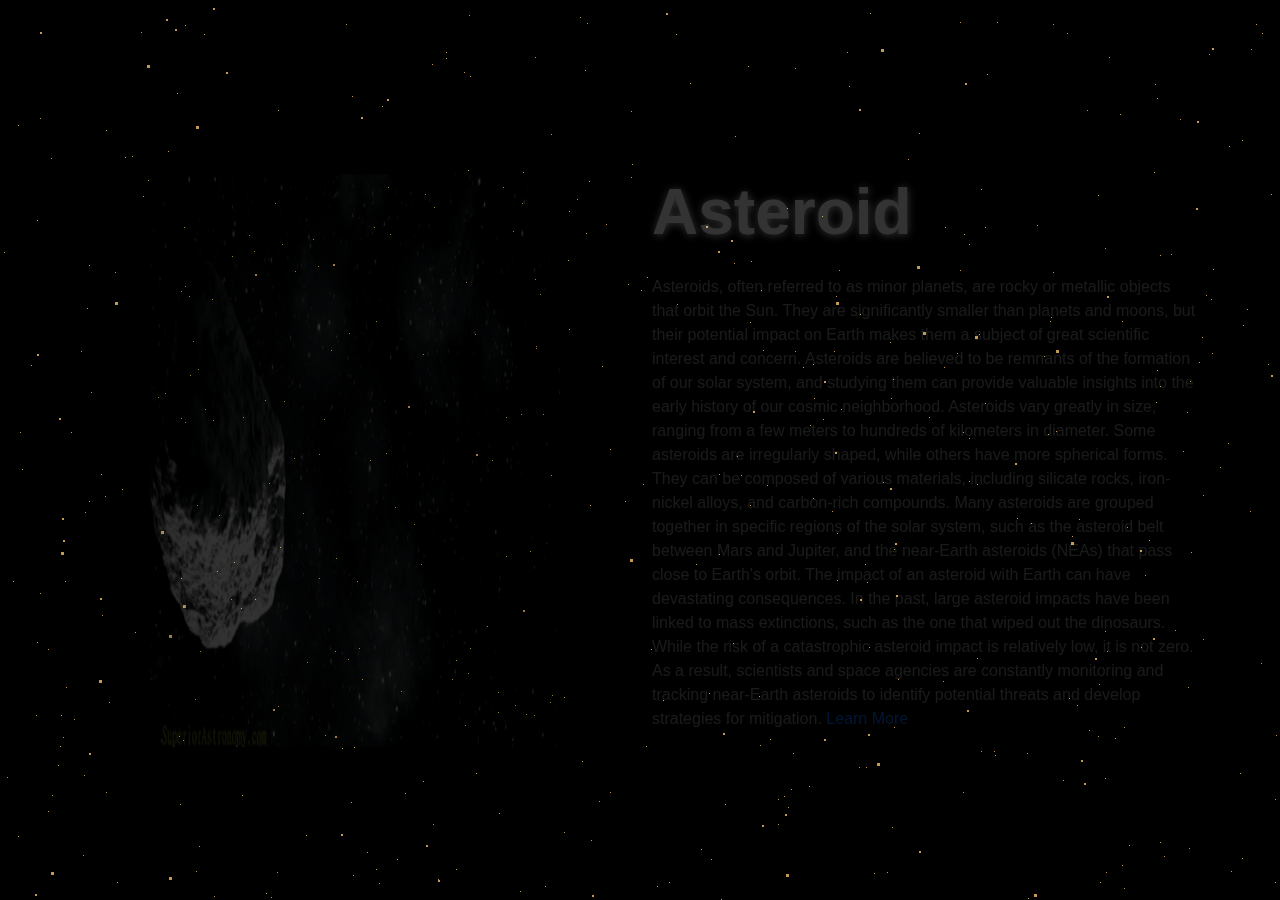
<file: NEBULLIANS/pages/Asteroid.html>
<!DOCTYPE html>
<html lang="en">
<head>
    <meta charset="UTF-8">
    <meta name="viewport" content="width=device-width, initial-scale=1.0">
    <link href="https://cdn.jsdelivr.net/npm/bootstrap@5.3.3/dist/css/bootstrap.min.css" rel="stylesheet" integrity="sha384-QWTKZyjpPEjISv5WaRU9OFeRpok6YctnYmDr5pNlyT2bRjXh0JMhjY6hW+ALEwIH" crossorigin="anonymous">
    <link rel="stylesheet" href="https://cdnjs.cloudflare.com/ajax/libs/font-awesome/6.1.1/css/all.min.css">
    <link rel="stylesheet" href="../css/background.css">
    <link rel="stylesheet" href="../css/home.css">
    <link rel="stylesheet" href="../css/earth.css">
    <title>Earth</title>
</head>
<body class="bg-black">

<!-- Background -->
    
<div class="bg-animation">
  <div id="stars"></div>
  <div id="stars2"></div>
  <div id="stars3"></div>
  <div id="stars4"></div>
</div>


<section class="container  mt-4 section">
    <div class="row earth">
        <div class="col-md-6 d-flex justify-content-center">
            <img src="../images/pic1.webp" alt="Earth" class="img-fluid w-75">
        </div>
        <div class=" content col-md-6 d-flex flex-column  justify-content-start ">
            <h1 class="mb-4">Asteroid</h1>
            <p class="text-white-50 ">Asteroids, often referred to as minor planets, are rocky or metallic objects that orbit the Sun. They are significantly smaller than planets and moons, but their potential impact on Earth makes them a subject of great scientific interest and concern. Asteroids are believed to be remnants of the formation of our solar system, and studying them can provide valuable insights into the early history of our cosmic neighborhood.

                Asteroids vary greatly in size, ranging from a few meters to hundreds of kilometers in diameter. Some asteroids are irregularly shaped, while others have more spherical forms. They can be composed of various materials, including silicate rocks, iron-nickel alloys, and carbon-rich compounds. Many asteroids are grouped together in specific regions of the solar system, such as the asteroid belt between Mars and Jupiter, and the near-Earth asteroids (NEAs) that pass close to Earth's orbit.
                
                The impact of an asteroid with Earth can have devastating consequences. In the past, large asteroid impacts have been linked to mass extinctions, such as the one that wiped out the dinosaurs. While the risk of a catastrophic asteroid impact is relatively low, it is not zero. As a result, scientists and space agencies are constantly monitoring and tracking near-Earth asteroids to identify potential threats and develop strategies for mitigation.
            <a href="https://science.nasa.gov/solar-system/asteroids/">Learn More</a>
        </div>
    </div>
</section>


<section class="section container my-5 py-5" >


    <div class="map">	
        <div class="w-100"> <!-- Keep map above fold -->
            <div id="map"></div>
        </div>
    </div>
</section>
</file>
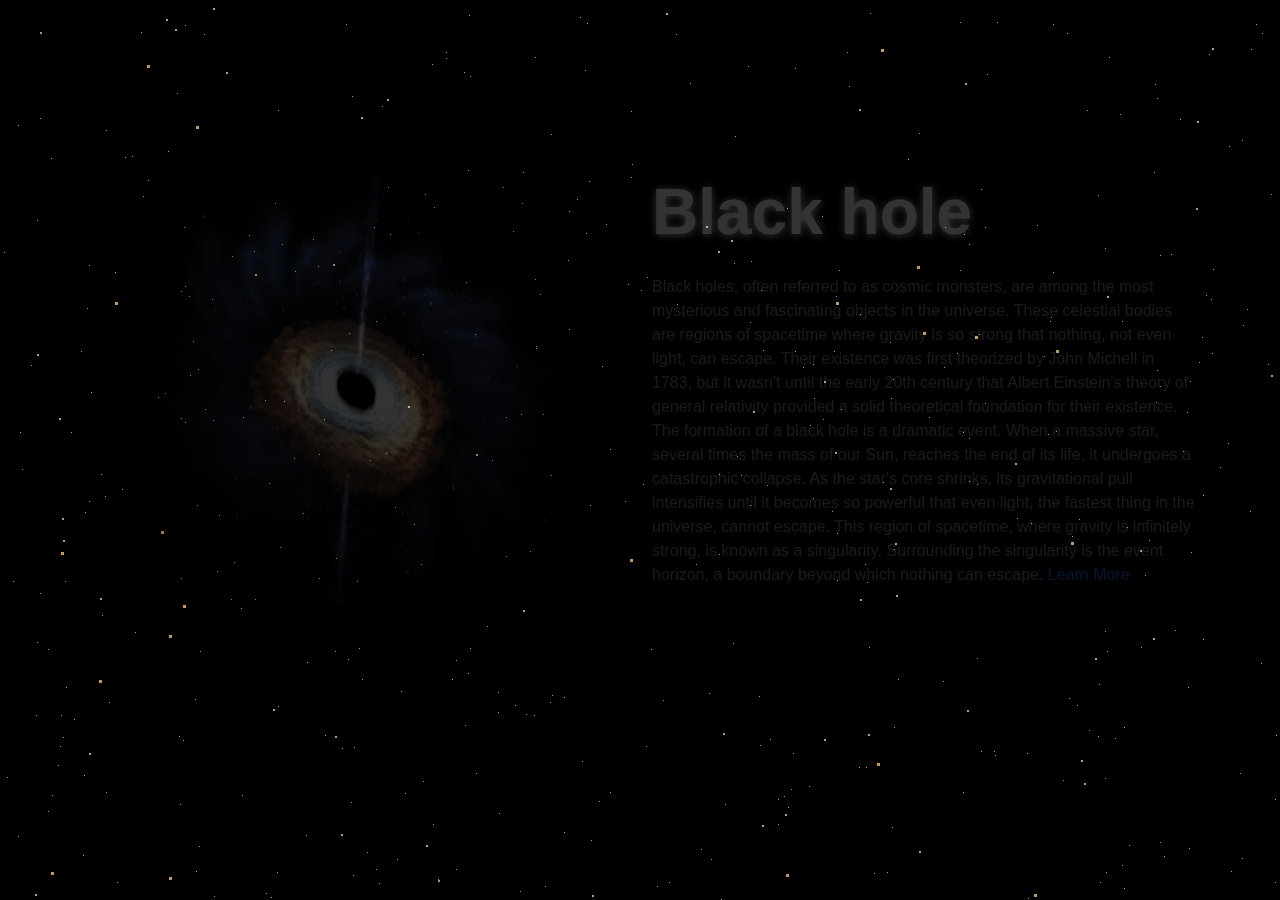
<file: NEBULLIANS/pages/black-hole.html>
<!DOCTYPE html>
<html lang="en">
<head>
    <meta charset="UTF-8">
    <meta name="viewport" content="width=device-width, initial-scale=1.0">
    <link href="https://cdn.jsdelivr.net/npm/bootstrap@5.3.3/dist/css/bootstrap.min.css" rel="stylesheet" integrity="sha384-QWTKZyjpPEjISv5WaRU9OFeRpok6YctnYmDr5pNlyT2bRjXh0JMhjY6hW+ALEwIH" crossorigin="anonymous">
    <link rel="stylesheet" href="https://cdnjs.cloudflare.com/ajax/libs/font-awesome/6.1.1/css/all.min.css">
    <link rel="stylesheet" href="../css/background.css">
    <link rel="stylesheet" href="../css/home.css">
    <link rel="stylesheet" href="../css/earth.css">
    <title>Earth</title>
</head>
<body class="bg-black">

<!-- Background -->
    
<div class="bg-animation">
  <div id="stars"></div>
  <div id="stars2"></div>
  <div id="stars3"></div>
  <div id="stars4"></div>
</div>


<section class="container  mt-4 section">
    <div class="row earth">
        <div class="col-md-6 d-flex justify-content-center">
            <img src="../images/pic2.webp" alt="Earth" class="img-fluid w-75">
        </div>
        <div class=" content col-md-6 d-flex flex-column  justify-content-start ">
            <h1 class="mb-4">Black hole</h1>
            <p class="text-white-50 ">Black holes, often referred to as cosmic monsters, are among the most mysterious and fascinating objects in the universe. These celestial bodies are regions of spacetime where gravity is so strong that nothing, not even light, can escape. Their existence was first theorized by John Michell in 1783, but it wasn't until the early 20th century that Albert Einstein's theory of general relativity provided a solid theoretical foundation for their existence.

                The formation of a black hole is a dramatic event. When a massive star, several times the mass of our Sun, reaches the end of its life, it undergoes a catastrophic collapse. As the star's core shrinks, its gravitational pull intensifies until it becomes so powerful that even light, the fastest thing in the universe, cannot escape. This region of spacetime, where gravity is infinitely strong, is known as a singularity. Surrounding the singularity is the event horizon, a boundary beyond which nothing can escape.
            <a href="https://www.nasa.gov/universe/what-are-black-holes/">Learn More</a>
        </div>
    </div>
</section>


<section class="section container my-5 py-5" >


    <div class="map">	
        <div class="w-100"> <!-- Keep map above fold -->
            <div id="map"></div>
        </div>
    </div>
</section>
</file>
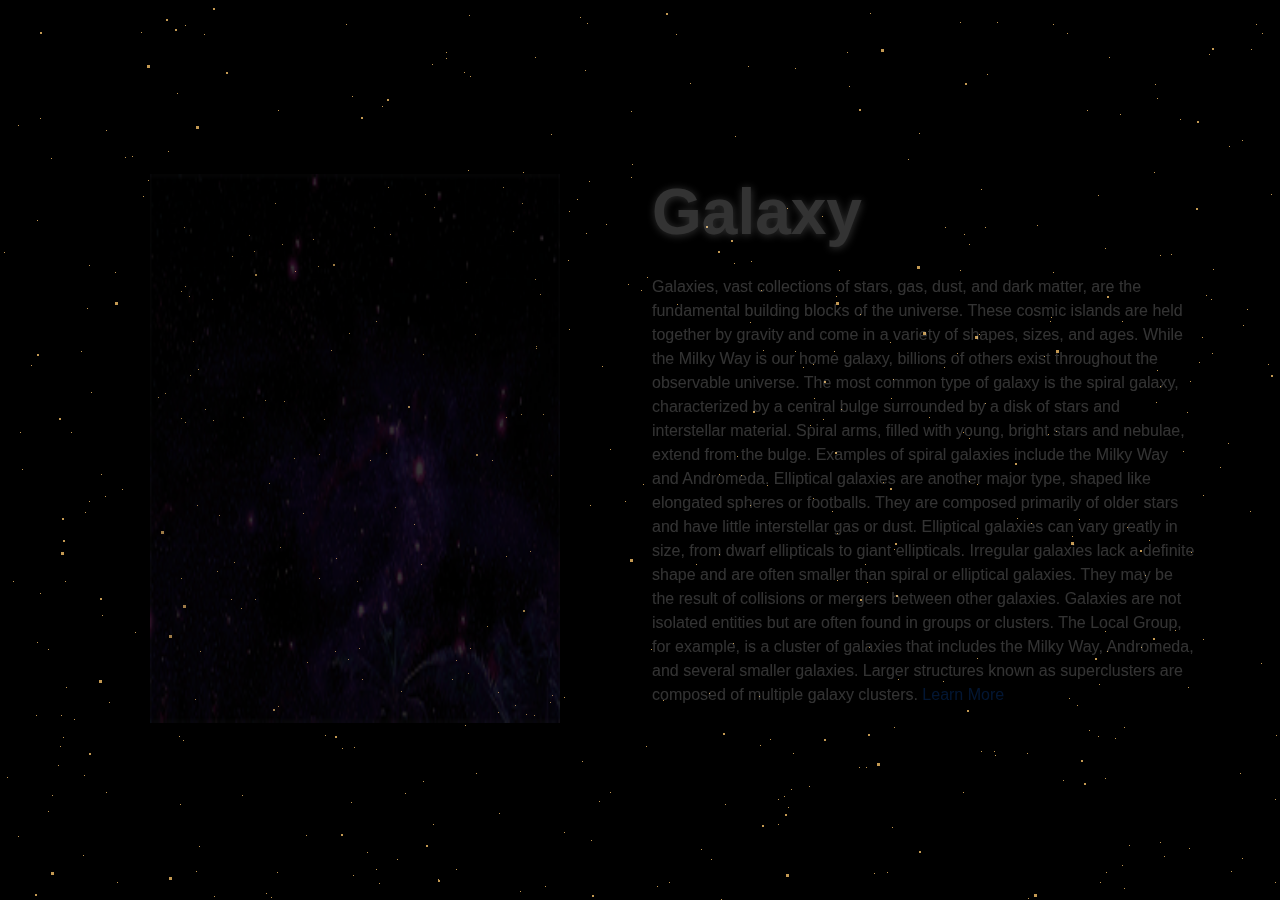
<file: NEBULLIANS/pages/galaxy.html>
<!DOCTYPE html>
<html lang="en">
<head>
    <meta charset="UTF-8">
    <meta name="viewport" content="width=device-width, initial-scale=1.0">
    <link href="https://cdn.jsdelivr.net/npm/bootstrap@5.3.3/dist/css/bootstrap.min.css" rel="stylesheet" integrity="sha384-QWTKZyjpPEjISv5WaRU9OFeRpok6YctnYmDr5pNlyT2bRjXh0JMhjY6hW+ALEwIH" crossorigin="anonymous">
    <link rel="stylesheet" href="https://cdnjs.cloudflare.com/ajax/libs/font-awesome/6.1.1/css/all.min.css">
    <link rel="stylesheet" href="../css/background.css">
    <link rel="stylesheet" href="../css/home.css">
    <link rel="stylesheet" href="../css/earth.css">
    <title>Earth</title>
</head>
<body class="bg-black">

<!-- Background -->
    
<div class="bg-animation">
  <div id="stars"></div>
  <div id="stars2"></div>
  <div id="stars3"></div>
  <div id="stars4"></div>
</div>


<section class="container  mt-4 section">
    <div class="row earth">
        <div class="col-md-6 d-flex justify-content-center">
            <img src="../images/pic5.webp" alt="Earth" class="img-fluid w-75">
        </div>
        <div class=" content col-md-6 d-flex flex-column  justify-content-start ">
            <h1 class="mb-4">Galaxy</h1>
            <p class="txt-con">Galaxies, vast collections of stars, gas, dust, and dark matter, are the fundamental building blocks of the universe. These cosmic islands are held together by gravity and come in a variety of shapes, sizes, and ages. While the Milky Way is our home galaxy, billions of others exist throughout the observable universe.

                The most common type of galaxy is the spiral galaxy, characterized by a central bulge surrounded by a disk of stars and interstellar material. Spiral arms, filled with young, bright stars and nebulae, extend from the bulge. Examples of spiral galaxies include the Milky Way and Andromeda.
                
                Elliptical galaxies are another major type, shaped like elongated spheres or footballs. They are composed primarily of older stars and have little interstellar gas or dust. Elliptical galaxies can vary greatly in size, from dwarf ellipticals to giant ellipticals.
                
                Irregular galaxies lack a definite shape and are often smaller than spiral or elliptical galaxies. They may be the result of collisions or mergers between other galaxies.
                
                Galaxies are not isolated entities but are often found in groups or clusters. The Local Group, for example, is a cluster of galaxies that includes the Milky Way, Andromeda, and several smaller galaxies. Larger structures known as superclusters are composed of multiple galaxy clusters.
            <a href="https://science.nasa.gov/universe/galaxies/">Learn More</a>
        </div>
    </div>
</section>


<section class="section container my-5 py-5" >


    <div class="map">	
        <div class="w-100"> <!-- Keep map above fold -->
            <div id="map"></div>
        </div>
    </div>
</section>
</file>
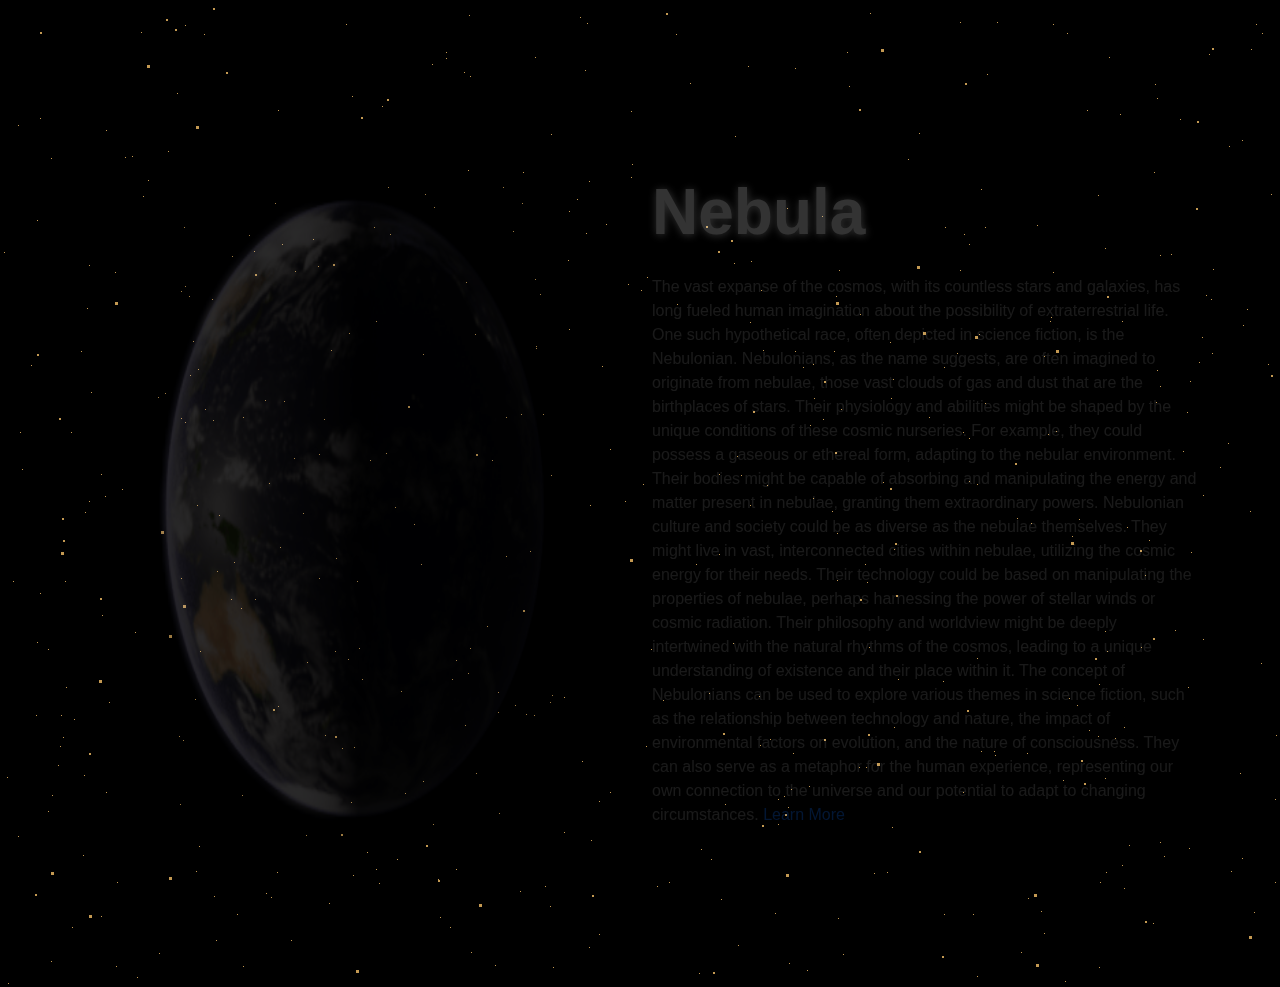
<file: NEBULLIANS/pages/nebula.html>
<!DOCTYPE html>
<html lang="en">
<head>
    <meta charset="UTF-8">
    <meta name="viewport" content="width=device-width, initial-scale=1.0">
    <link href="https://cdn.jsdelivr.net/npm/bootstrap@5.3.3/dist/css/bootstrap.min.css" rel="stylesheet" integrity="sha384-QWTKZyjpPEjISv5WaRU9OFeRpok6YctnYmDr5pNlyT2bRjXh0JMhjY6hW+ALEwIH" crossorigin="anonymous">
    <link rel="stylesheet" href="https://cdnjs.cloudflare.com/ajax/libs/font-awesome/6.1.1/css/all.min.css">
    <link rel="stylesheet" href="../css/background.css">
    <link rel="stylesheet" href="../css/home.css">
    <link rel="stylesheet" href="../css/earth.css">
    <title>Earth</title>
</head>
<body class="bg-black">

<!-- Background -->
    
<div class="bg-animation">
  <div id="stars"></div>
  <div id="stars2"></div>
  <div id="stars3"></div>
  <div id="stars4"></div>
</div>


<section class="container  mt-4 section">
    <div class="row earth">
        <div class="col-md-6 d-flex justify-content-center">
            <img src="../images//Earth_rotation.gif" alt="Earth" class="img-fluid w-75">
        </div>
        <div class=" content col-md-6 d-flex flex-column  justify-content-start ">
            <h1 class="mb-4">Nebula</h1>
            <p class="text-white-50 ">The vast expanse of the cosmos, with its countless stars and galaxies, has long fueled human imagination about the possibility of extraterrestrial life. One such hypothetical race, often depicted in science fiction, is the Nebulonian.

                Nebulonians, as the name suggests, are often imagined to originate from nebulae, those vast clouds of gas and dust that are the birthplaces of stars. Their physiology and abilities might be shaped by the unique conditions of these cosmic nurseries. For example, they could possess a gaseous or ethereal form, adapting to the nebular environment. Their bodies might be capable of absorbing and manipulating the energy and matter present in nebulae, granting them extraordinary powers.
                
                Nebulonian culture and society could be as diverse as the nebulae themselves. They might live in vast, interconnected cities within nebulae, utilizing the cosmic energy for their needs. Their technology could be based on manipulating the properties of nebulae, perhaps harnessing the power of stellar winds or cosmic radiation. Their philosophy and worldview might be deeply intertwined with the natural rhythms of the cosmos, leading to a unique understanding of existence and their place within it.
                
                The concept of Nebulonians can be used to explore various themes in science fiction, such as the relationship between technology and nature, the impact of environmental factors on evolution, and the nature of consciousness. They can also serve as a metaphor for the human experience, representing our own connection to the universe and our potential to adapt to changing circumstances.
            <a href="https://science.nasa.gov/universe/decoding-nebulae/">Learn More</a>
        </div>
    </div>
</section>


<section class="section container my-5 py-5" >


    <div class="map">	
        <div class="w-100"> <!-- Keep map above fold -->
            <div id="map"></div>
        </div>
    </div>
</section>
</file>
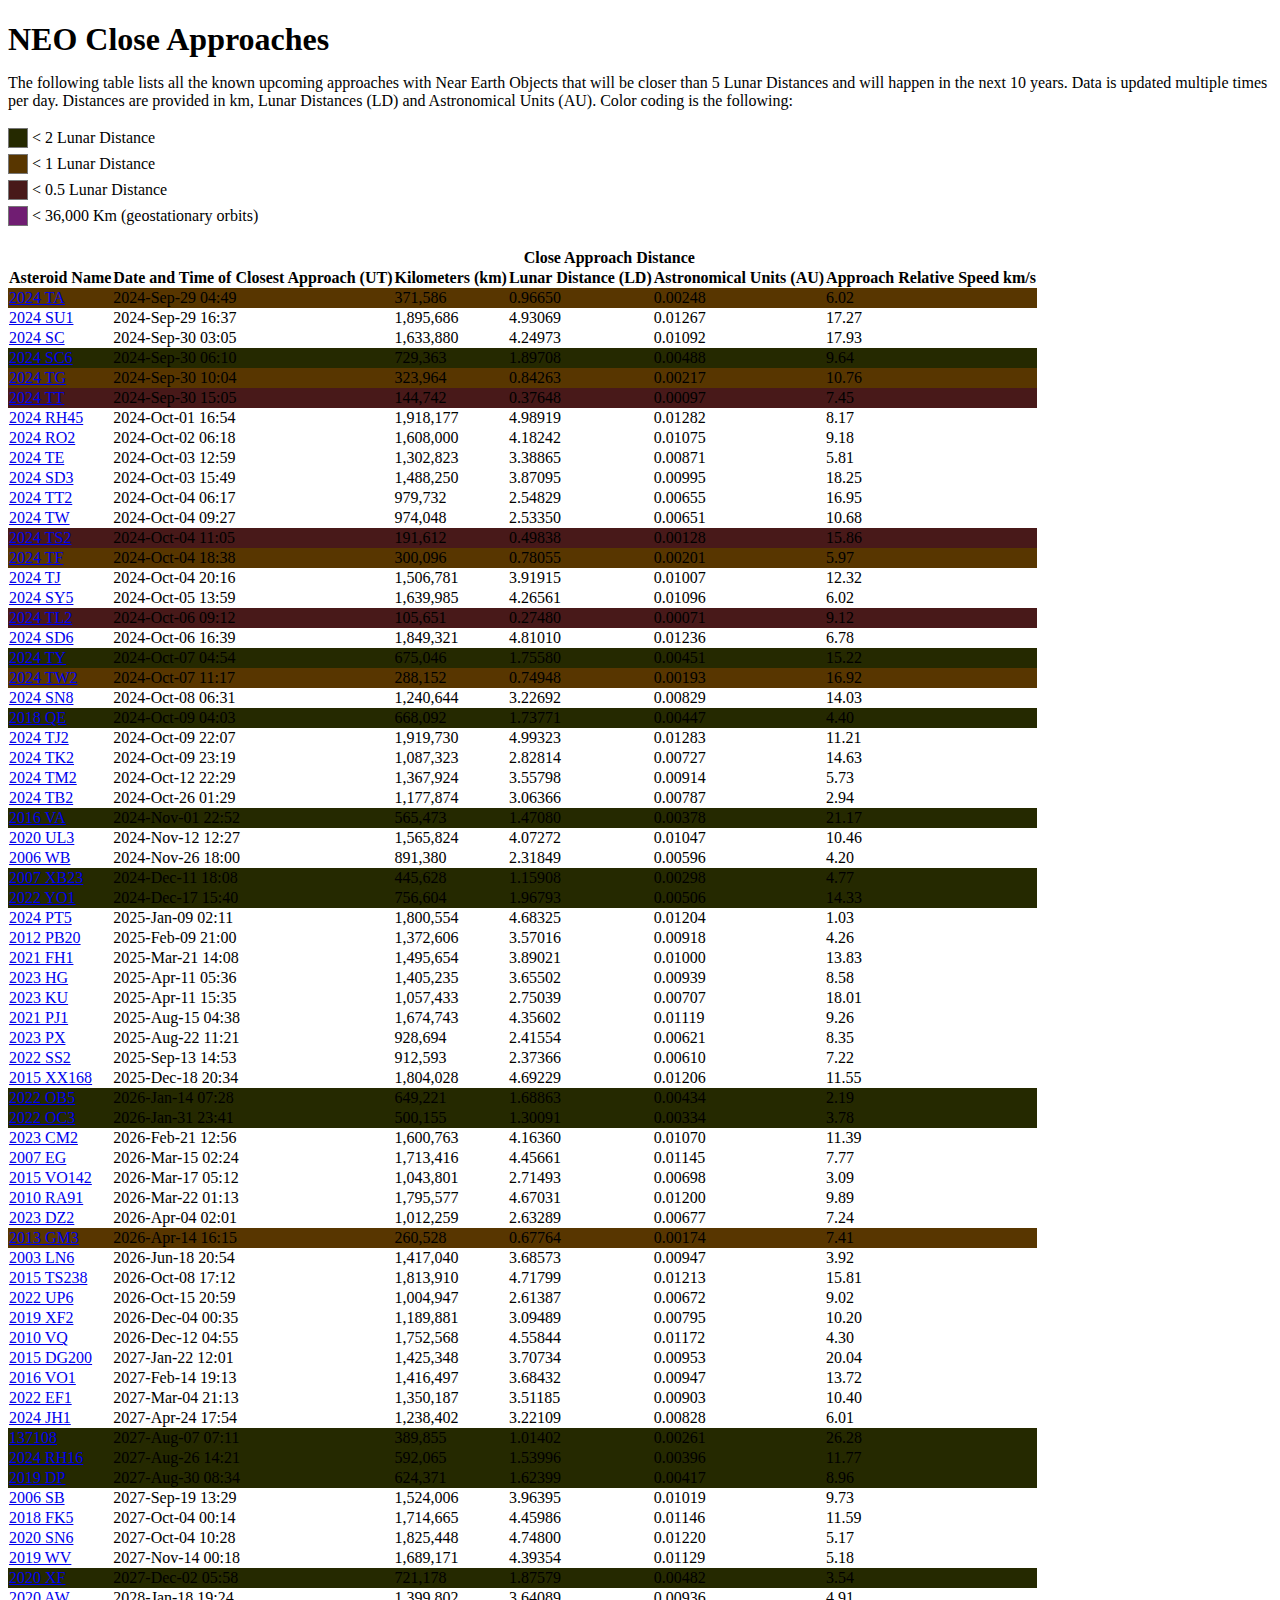
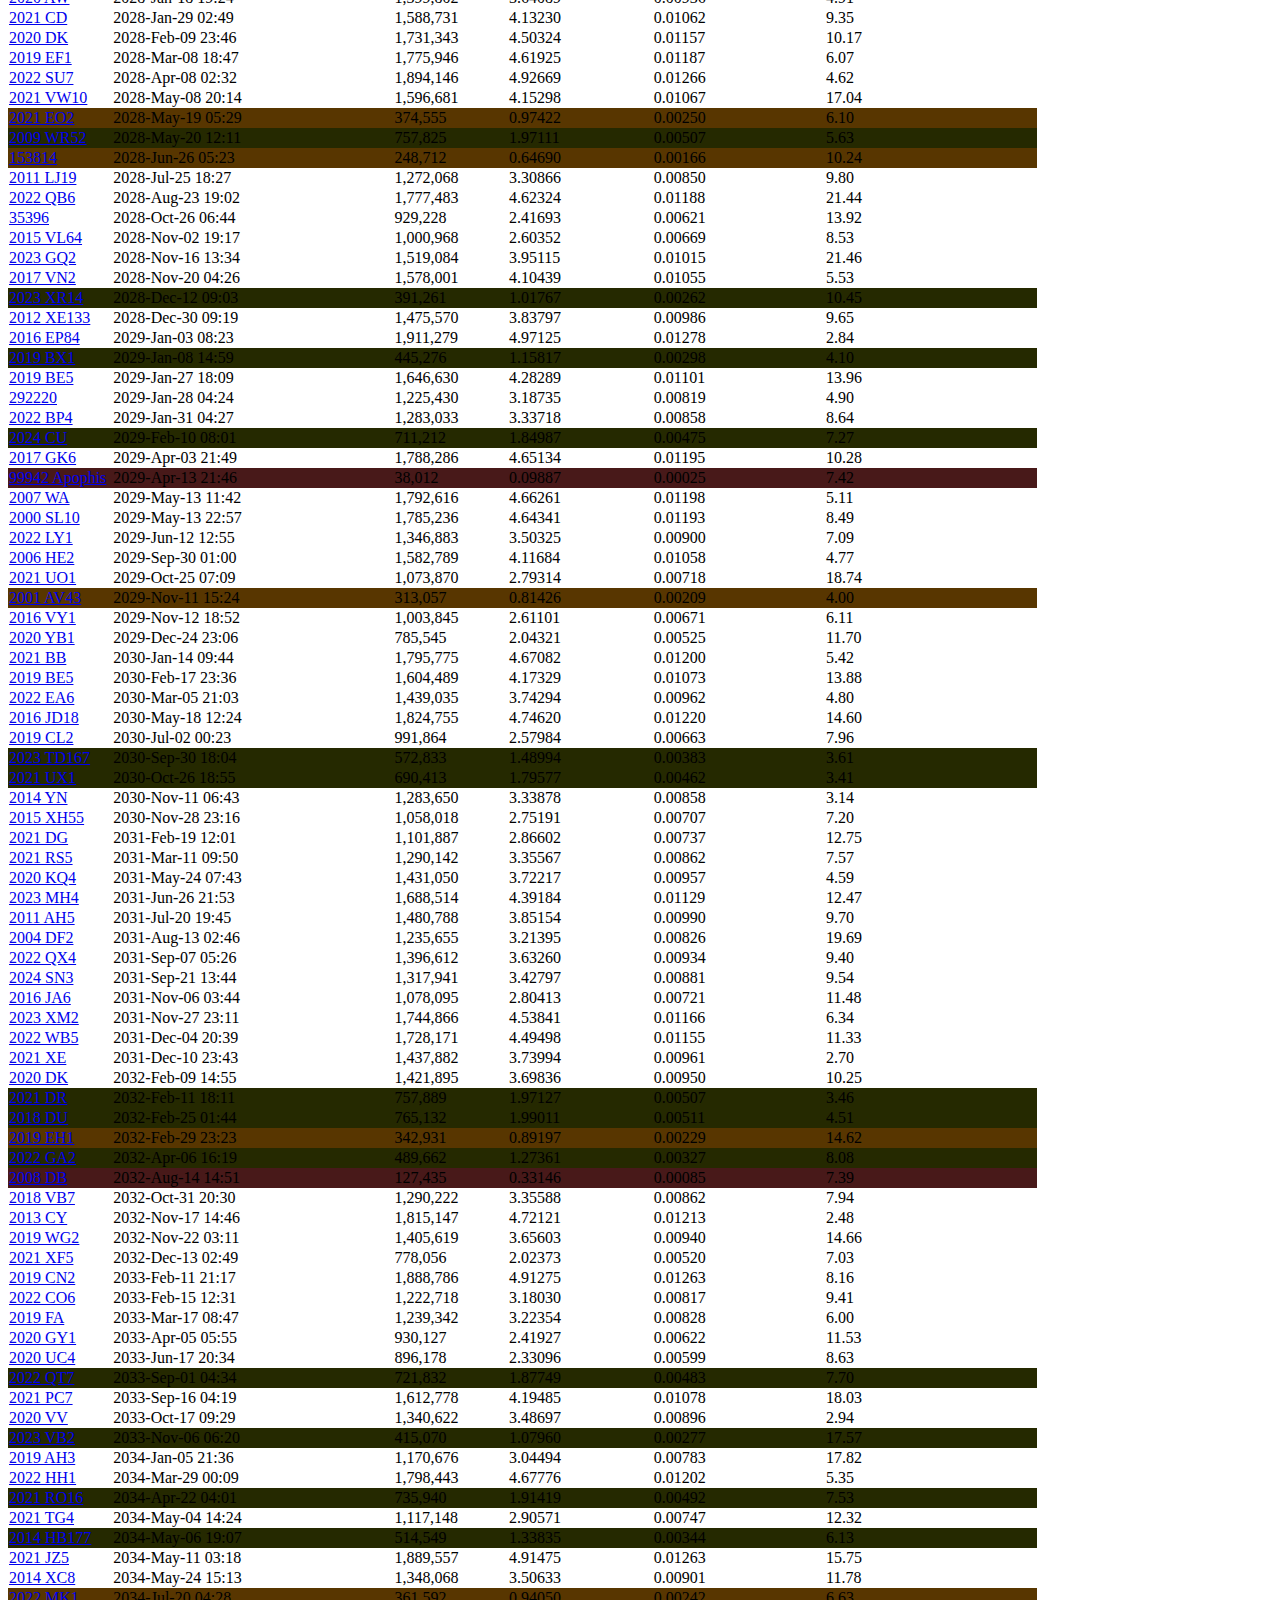
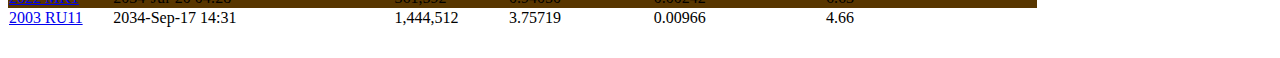
<file: NEBULLIANS/pages/neo.html>
<!DOCTYPE html>
<html lang="en">
<head>
    
	</script>


				<!-- MAIN CONTENT -->
				<div class="main_content">
					<div class="sharebuttons">
											</div>

					<h1 style="margin-bottom: 0;">NEO Close Approaches</h1>
										<p>
					The following table lists all the known upcoming approaches with Near Earth Objects that will be closer than 5 Lunar Distances and will happen in the next 10 years. Data is updated multiple times per day.
					Distances are provided in km, Lunar Distances (LD) and Astronomical Units (AU). Color coding is the following:
					</p>

					<style>
						.colorcodingcontainer div {
							margin: 2px 0;
						}
						div.colorcoding {
							display: inline-block; width: 18px; height: 18px;
						}
						tr.even.red, tr.odd.red, div.colorcoding.red  {
							background-color: #481919;
						}
						tr.even.yellow, tr.odd.yellow, div.colorcoding.yellow  {
							background-color: #583600;
						}
						tr.even.green, tr.odd.green, div.colorcoding.green  {
							background-color: #252900;
						}
						tr.even.purple, tr.odd.purple, div.colorcoding.purple  {
							background-color: #701d72;
						}
					</style>
					<p>
						<div class="colorcodingcontainer">
							<div style="display: flex; align-items: center"><div class="colorcoding green" style="border: 1px solid #777777;"></div><div>&nbsp;&lt; 2 Lunar Distance</div></div>
						</div>
						<div class="colorcodingcontainer">
							<div style="display: flex; align-items: center"><div class="colorcoding yellow" style="border: 1px solid #777777;"></div><div>&nbsp;&lt; 1 Lunar Distance</div></div>
						</div>
						<div class="colorcodingcontainer">
							<div style="display: flex; align-items: center"><div class="colorcoding red" style="border: 1px solid #777777;"></div><div>&nbsp;&lt; 0.5 Lunar Distance</div></div>
						</div>
						<div class="colorcodingcontainer">
							<div style="display: flex; align-items: center"><div class="colorcoding purple" style="border: 1px solid #777777;"></div><div>&nbsp;&lt; 36,000 Km (geostationary orbits)</div></div>
						</div>
					</p>

                    <table class="objectdata" cellspacing="0" style="margin-left: 0px; margin-bottom: 10px;margin-top: 20px; overflow-x: scroll;">
                        <tr>
                            <th rowspan="2" valign="bottom">Asteroid Name</th>
                            <th rowspan="2" valign="bottom"><span>Date and Time of Closest Approach (UT)</span></th>
                            <th colspan= "3"><span>Close Approach Distance </span></th>
                            <th  class="desktop" rowspan="2" valign="bottom"><span>Approach Relative Speed km/s</span></th>
                        </tr>
                        <tr>
                        <th class="desktop"><span>Kilometers (km)</span></th>
                        <th><span>Lunar Distance (LD)</span></th>
                        <th class="desktop"><span>Astronomical Units (AU)</span></th>
                        </tr>
															<tr class="data even yellow">
                                    <td>

																		<a href="/2024ta-info">
										2024 TA									</a>
																		</td>
									<td>
                                    2024-Sep-29 04:49									</td>
									<td class="desktop">
                                    371,586									</td>
									<td>
                                    0.96650									</td>
									<td class="desktop">
                                    0.00248									</td>
									<td class="desktop">
                                    6.02									</td>
							</tr>
															<tr class="data odd ">
                                    <td>

																		<a href="/2024su1-info">
										2024 SU1									</a>
																		</td>
									<td>
                                    2024-Sep-29 16:37									</td>
									<td class="desktop">
                                    1,895,686									</td>
									<td>
                                    4.93069									</td>
									<td class="desktop">
                                    0.01267									</td>
									<td class="desktop">
                                    17.27									</td>
							</tr>
															<tr class="data even ">
                                    <td>

																		<a href="/2024sc-info">
										2024 SC									</a>
																		</td>
									<td>
                                    2024-Sep-30 03:05									</td>
									<td class="desktop">
                                    1,633,880									</td>
									<td>
                                    4.24973									</td>
									<td class="desktop">
                                    0.01092									</td>
									<td class="desktop">
                                    17.93									</td>
							</tr>
															<tr class="data odd green">
                                    <td>

																		<a href="/2024sc6-info">
										2024 SC6									</a>
																		</td>
									<td>
                                    2024-Sep-30 06:10									</td>
									<td class="desktop">
                                    729,363									</td>
									<td>
                                    1.89708									</td>
									<td class="desktop">
                                    0.00488									</td>
									<td class="desktop">
                                    9.64									</td>
							</tr>
															<tr class="data even yellow">
                                    <td>

																		<a href="/2024tg-info">
										2024 TG									</a>
																		</td>
									<td>
                                    2024-Sep-30 10:04									</td>
									<td class="desktop">
                                    323,964									</td>
									<td>
                                    0.84263									</td>
									<td class="desktop">
                                    0.00217									</td>
									<td class="desktop">
                                    10.76									</td>
							</tr>
															<tr class="data odd red">
                                    <td>

																		<a href="/2024tt-info">
										2024 TT									</a>
																		</td>
									<td>
                                    2024-Sep-30 15:05									</td>
									<td class="desktop">
                                    144,742									</td>
									<td>
                                    0.37648									</td>
									<td class="desktop">
                                    0.00097									</td>
									<td class="desktop">
                                    7.45									</td>
							</tr>
															<tr class="data even ">
                                    <td>

																		<a href="/2024rh45-info">
										2024 RH45									</a>
																		</td>
									<td>
                                    2024-Oct-01 16:54									</td>
									<td class="desktop">
                                    1,918,177									</td>
									<td>
                                    4.98919									</td>
									<td class="desktop">
                                    0.01282									</td>
									<td class="desktop">
                                    8.17									</td>
							</tr>
															<tr class="data odd ">
                                    <td>

																		<a href="/2024ro2-info">
										2024 RO2									</a>
																		</td>
									<td>
                                    2024-Oct-02 06:18									</td>
									<td class="desktop">
                                    1,608,000									</td>
									<td>
                                    4.18242									</td>
									<td class="desktop">
                                    0.01075									</td>
									<td class="desktop">
                                    9.18									</td>
							</tr>
															<tr class="data even ">
                                    <td>

																		<a href="/2024te-info">
										2024 TE									</a>
																		</td>
									<td>
                                    2024-Oct-03 12:59									</td>
									<td class="desktop">
                                    1,302,823									</td>
									<td>
                                    3.38865									</td>
									<td class="desktop">
                                    0.00871									</td>
									<td class="desktop">
                                    5.81									</td>
							</tr>
															<tr class="data odd ">
                                    <td>

																		<a href="/2024sd3-info">
										2024 SD3									</a>
																		</td>
									<td>
                                    2024-Oct-03 15:49									</td>
									<td class="desktop">
                                    1,488,250									</td>
									<td>
                                    3.87095									</td>
									<td class="desktop">
                                    0.00995									</td>
									<td class="desktop">
                                    18.25									</td>
							</tr>
															<tr class="data even ">
                                    <td>

																		<a href="/2024tt2-info">
										2024 TT2									</a>
																		</td>
									<td>
                                    2024-Oct-04 06:17									</td>
									<td class="desktop">
                                    979,732									</td>
									<td>
                                    2.54829									</td>
									<td class="desktop">
                                    0.00655									</td>
									<td class="desktop">
                                    16.95									</td>
							</tr>
															<tr class="data odd ">
                                    <td>

																		<a href="/2024tw-info">
										2024 TW									</a>
																		</td>
									<td>
                                    2024-Oct-04 09:27									</td>
									<td class="desktop">
                                    974,048									</td>
									<td>
                                    2.53350									</td>
									<td class="desktop">
                                    0.00651									</td>
									<td class="desktop">
                                    10.68									</td>
							</tr>
															<tr class="data even red">
                                    <td>

																		<a href="/2024ts2-info">
										2024 TS2									</a>
																		</td>
									<td>
                                    2024-Oct-04 11:05									</td>
									<td class="desktop">
                                    191,612									</td>
									<td>
                                    0.49838									</td>
									<td class="desktop">
                                    0.00128									</td>
									<td class="desktop">
                                    15.86									</td>
							</tr>
															<tr class="data odd yellow">
                                    <td>

																		<a href="/2024tf-info">
										2024 TF									</a>
																		</td>
									<td>
                                    2024-Oct-04 18:38									</td>
									<td class="desktop">
                                    300,096									</td>
									<td>
                                    0.78055									</td>
									<td class="desktop">
                                    0.00201									</td>
									<td class="desktop">
                                    5.97									</td>
							</tr>
															<tr class="data even ">
                                    <td>

																		<a href="/2024tj-info">
										2024 TJ									</a>
																		</td>
									<td>
                                    2024-Oct-04 20:16									</td>
									<td class="desktop">
                                    1,506,781									</td>
									<td>
                                    3.91915									</td>
									<td class="desktop">
                                    0.01007									</td>
									<td class="desktop">
                                    12.32									</td>
							</tr>
															<tr class="data odd ">
                                    <td>

																		<a href="/2024sy5-info">
										2024 SY5									</a>
																		</td>
									<td>
                                    2024-Oct-05 13:59									</td>
									<td class="desktop">
                                    1,639,985									</td>
									<td>
                                    4.26561									</td>
									<td class="desktop">
                                    0.01096									</td>
									<td class="desktop">
                                    6.02									</td>
							</tr>
															<tr class="data even red">
                                    <td>

																		<a href="/2024tl2-info">
										2024 TL2									</a>
																		</td>
									<td>
                                    2024-Oct-06 09:12									</td>
									<td class="desktop">
                                    105,651									</td>
									<td>
                                    0.27480									</td>
									<td class="desktop">
                                    0.00071									</td>
									<td class="desktop">
                                    9.12									</td>
							</tr>
															<tr class="data odd ">
                                    <td>

																		<a href="/2024sd6-info">
										2024 SD6									</a>
																		</td>
									<td>
                                    2024-Oct-06 16:39									</td>
									<td class="desktop">
                                    1,849,321									</td>
									<td>
                                    4.81010									</td>
									<td class="desktop">
                                    0.01236									</td>
									<td class="desktop">
                                    6.78									</td>
							</tr>
															<tr class="data even green">
                                    <td>

																		<a href="/2024ty-info">
										2024 TY									</a>
																		</td>
									<td>
                                    2024-Oct-07 04:54									</td>
									<td class="desktop">
                                    675,046									</td>
									<td>
                                    1.75580									</td>
									<td class="desktop">
                                    0.00451									</td>
									<td class="desktop">
                                    15.22									</td>
							</tr>
															<tr class="data odd yellow">
                                    <td>

																		<a href="/2024tw2-info">
										2024 TW2									</a>
																		</td>
									<td>
                                    2024-Oct-07 11:17									</td>
									<td class="desktop">
                                    288,152									</td>
									<td>
                                    0.74948									</td>
									<td class="desktop">
                                    0.00193									</td>
									<td class="desktop">
                                    16.92									</td>
							</tr>
															<tr class="data even ">
                                    <td>

																		<a href="/2024sn8-info">
										2024 SN8									</a>
																		</td>
									<td>
                                    2024-Oct-08 06:31									</td>
									<td class="desktop">
                                    1,240,644									</td>
									<td>
                                    3.22692									</td>
									<td class="desktop">
                                    0.00829									</td>
									<td class="desktop">
                                    14.03									</td>
							</tr>
															<tr class="data odd green">
                                    <td>

																		<a href="/2018qe-info">
										2018 QE									</a>
																		</td>
									<td>
                                    2024-Oct-09 04:03									</td>
									<td class="desktop">
                                    668,092									</td>
									<td>
                                    1.73771									</td>
									<td class="desktop">
                                    0.00447									</td>
									<td class="desktop">
                                    4.40									</td>
							</tr>
															<tr class="data even ">
                                    <td>

																		<a href="/2024tj2-info">
										2024 TJ2									</a>
																		</td>
									<td>
                                    2024-Oct-09 22:07									</td>
									<td class="desktop">
                                    1,919,730									</td>
									<td>
                                    4.99323									</td>
									<td class="desktop">
                                    0.01283									</td>
									<td class="desktop">
                                    11.21									</td>
							</tr>
															<tr class="data odd ">
                                    <td>

																		<a href="/2024tk2-info">
										2024 TK2									</a>
																		</td>
									<td>
                                    2024-Oct-09 23:19									</td>
									<td class="desktop">
                                    1,087,323									</td>
									<td>
                                    2.82814									</td>
									<td class="desktop">
                                    0.00727									</td>
									<td class="desktop">
                                    14.63									</td>
							</tr>
															<tr class="data even ">
                                    <td>

																		<a href="/2024tm2-info">
										2024 TM2									</a>
																		</td>
									<td>
                                    2024-Oct-12 22:29									</td>
									<td class="desktop">
                                    1,367,924									</td>
									<td>
                                    3.55798									</td>
									<td class="desktop">
                                    0.00914									</td>
									<td class="desktop">
                                    5.73									</td>
							</tr>
															<tr class="data odd ">
                                    <td>

																		<a href="/2024tb2-info">
										2024 TB2									</a>
																		</td>
									<td>
                                    2024-Oct-26 01:29									</td>
									<td class="desktop">
                                    1,177,874									</td>
									<td>
                                    3.06366									</td>
									<td class="desktop">
                                    0.00787									</td>
									<td class="desktop">
                                    2.94									</td>
							</tr>
															<tr class="data even green">
                                    <td>

																		<a href="/2016va-info">
										2016 VA									</a>
																		</td>
									<td>
                                    2024-Nov-01 22:52									</td>
									<td class="desktop">
                                    565,473									</td>
									<td>
                                    1.47080									</td>
									<td class="desktop">
                                    0.00378									</td>
									<td class="desktop">
                                    21.17									</td>
							</tr>
															<tr class="data odd ">
                                    <td>

																		<a href="/2020ul3-info">
										2020 UL3									</a>
																		</td>
									<td>
                                    2024-Nov-12 12:27									</td>
									<td class="desktop">
                                    1,565,824									</td>
									<td>
                                    4.07272									</td>
									<td class="desktop">
                                    0.01047									</td>
									<td class="desktop">
                                    10.46									</td>
							</tr>
															<tr class="data even ">
                                    <td>

																		<a href="/2006wb-info">
										2006 WB									</a>
																		</td>
									<td>
                                    2024-Nov-26 18:00									</td>
									<td class="desktop">
                                    891,380									</td>
									<td>
                                    2.31849									</td>
									<td class="desktop">
                                    0.00596									</td>
									<td class="desktop">
                                    4.20									</td>
							</tr>
															<tr class="data odd green">
                                    <td>

																		<a href="/2007xb23-info">
										2007 XB23									</a>
																		</td>
									<td>
                                    2024-Dec-11 18:08									</td>
									<td class="desktop">
                                    445,628									</td>
									<td>
                                    1.15908									</td>
									<td class="desktop">
                                    0.00298									</td>
									<td class="desktop">
                                    4.77									</td>
							</tr>
															<tr class="data even green">
                                    <td>

																		<a href="/2022yo1-info">
										2022 YO1									</a>
																		</td>
									<td>
                                    2024-Dec-17 15:40									</td>
									<td class="desktop">
                                    756,604									</td>
									<td>
                                    1.96793									</td>
									<td class="desktop">
                                    0.00506									</td>
									<td class="desktop">
                                    14.33									</td>
							</tr>
															<tr class="data odd ">
                                    <td>

																		<a href="/2024pt5-info">
										2024 PT5									</a>
																		</td>
									<td>
                                    2025-Jan-09 02:11									</td>
									<td class="desktop">
                                    1,800,554									</td>
									<td>
                                    4.68325									</td>
									<td class="desktop">
                                    0.01204									</td>
									<td class="desktop">
                                    1.03									</td>
							</tr>
															<tr class="data even ">
                                    <td>

																		<a href="/2012pb20-info">
										2012 PB20									</a>
																		</td>
									<td>
                                    2025-Feb-09 21:00									</td>
									<td class="desktop">
                                    1,372,606									</td>
									<td>
                                    3.57016									</td>
									<td class="desktop">
                                    0.00918									</td>
									<td class="desktop">
                                    4.26									</td>
							</tr>
															<tr class="data odd ">
                                    <td>

																		<a href="/2021fh1-info">
										2021 FH1									</a>
																		</td>
									<td>
                                    2025-Mar-21 14:08									</td>
									<td class="desktop">
                                    1,495,654									</td>
									<td>
                                    3.89021									</td>
									<td class="desktop">
                                    0.01000									</td>
									<td class="desktop">
                                    13.83									</td>
							</tr>
															<tr class="data even ">
                                    <td>

																		<a href="/2023hg-info">
										2023 HG									</a>
																		</td>
									<td>
                                    2025-Apr-11 05:36									</td>
									<td class="desktop">
                                    1,405,235									</td>
									<td>
                                    3.65502									</td>
									<td class="desktop">
                                    0.00939									</td>
									<td class="desktop">
                                    8.58									</td>
							</tr>
															<tr class="data odd ">
                                    <td>

																		<a href="/2023ku-info">
										2023 KU									</a>
																		</td>
									<td>
                                    2025-Apr-11 15:35									</td>
									<td class="desktop">
                                    1,057,433									</td>
									<td>
                                    2.75039									</td>
									<td class="desktop">
                                    0.00707									</td>
									<td class="desktop">
                                    18.01									</td>
							</tr>
															<tr class="data even ">
                                    <td>

																		<a href="/2021pj1-info">
										2021 PJ1									</a>
																		</td>
									<td>
                                    2025-Aug-15 04:38									</td>
									<td class="desktop">
                                    1,674,743									</td>
									<td>
                                    4.35602									</td>
									<td class="desktop">
                                    0.01119									</td>
									<td class="desktop">
                                    9.26									</td>
							</tr>
															<tr class="data odd ">
                                    <td>

																		<a href="/2023px-info">
										2023 PX									</a>
																		</td>
									<td>
                                    2025-Aug-22 11:21									</td>
									<td class="desktop">
                                    928,694									</td>
									<td>
                                    2.41554									</td>
									<td class="desktop">
                                    0.00621									</td>
									<td class="desktop">
                                    8.35									</td>
							</tr>
															<tr class="data even ">
                                    <td>

																		<a href="/2022ss2-info">
										2022 SS2									</a>
																		</td>
									<td>
                                    2025-Sep-13 14:53									</td>
									<td class="desktop">
                                    912,593									</td>
									<td>
                                    2.37366									</td>
									<td class="desktop">
                                    0.00610									</td>
									<td class="desktop">
                                    7.22									</td>
							</tr>
															<tr class="data odd ">
                                    <td>

																		<a href="/2015xx168-info">
										2015 XX168									</a>
																		</td>
									<td>
                                    2025-Dec-18 20:34									</td>
									<td class="desktop">
                                    1,804,028									</td>
									<td>
                                    4.69229									</td>
									<td class="desktop">
                                    0.01206									</td>
									<td class="desktop">
                                    11.55									</td>
							</tr>
															<tr class="data even green">
                                    <td>

																		<a href="/2022ob5-info">
										2022 OB5									</a>
																		</td>
									<td>
                                    2026-Jan-14 07:28									</td>
									<td class="desktop">
                                    649,221									</td>
									<td>
                                    1.68863									</td>
									<td class="desktop">
                                    0.00434									</td>
									<td class="desktop">
                                    2.19									</td>
							</tr>
															<tr class="data odd green">
                                    <td>

																		<a href="/2022oc3-info">
										2022 OC3									</a>
																		</td>
									<td>
                                    2026-Jan-31 23:41									</td>
									<td class="desktop">
                                    500,155									</td>
									<td>
                                    1.30091									</td>
									<td class="desktop">
                                    0.00334									</td>
									<td class="desktop">
                                    3.78									</td>
							</tr>
															<tr class="data even ">
                                    <td>

																		<a href="/2023cm2-info">
										2023 CM2									</a>
																		</td>
									<td>
                                    2026-Feb-21 12:56									</td>
									<td class="desktop">
                                    1,600,763									</td>
									<td>
                                    4.16360									</td>
									<td class="desktop">
                                    0.01070									</td>
									<td class="desktop">
                                    11.39									</td>
							</tr>
															<tr class="data odd ">
                                    <td>

																		<a href="/2007eg-info">
										2007 EG									</a>
																		</td>
									<td>
                                    2026-Mar-15 02:24									</td>
									<td class="desktop">
                                    1,713,416									</td>
									<td>
                                    4.45661									</td>
									<td class="desktop">
                                    0.01145									</td>
									<td class="desktop">
                                    7.77									</td>
							</tr>
															<tr class="data even ">
                                    <td>

																		<a href="/2015vo142-info">
										2015 VO142									</a>
																		</td>
									<td>
                                    2026-Mar-17 05:12									</td>
									<td class="desktop">
                                    1,043,801									</td>
									<td>
                                    2.71493									</td>
									<td class="desktop">
                                    0.00698									</td>
									<td class="desktop">
                                    3.09									</td>
							</tr>
															<tr class="data odd ">
                                    <td>

																		<a href="/2010ra91-info">
										2010 RA91									</a>
																		</td>
									<td>
                                    2026-Mar-22 01:13									</td>
									<td class="desktop">
                                    1,795,577									</td>
									<td>
                                    4.67031									</td>
									<td class="desktop">
                                    0.01200									</td>
									<td class="desktop">
                                    9.89									</td>
							</tr>
															<tr class="data even ">
                                    <td>

																		<a href="/2023dz2-info">
										2023 DZ2									</a>
																		</td>
									<td>
                                    2026-Apr-04 02:01									</td>
									<td class="desktop">
                                    1,012,259									</td>
									<td>
                                    2.63289									</td>
									<td class="desktop">
                                    0.00677									</td>
									<td class="desktop">
                                    7.24									</td>
							</tr>
															<tr class="data odd yellow">
                                    <td>

																		<a href="/2013gm3-info">
										2013 GM3									</a>
																		</td>
									<td>
                                    2026-Apr-14 16:15									</td>
									<td class="desktop">
                                    260,528									</td>
									<td>
                                    0.67764									</td>
									<td class="desktop">
                                    0.00174									</td>
									<td class="desktop">
                                    7.41									</td>
							</tr>
															<tr class="data even ">
                                    <td>

																		<a href="/2003ln6-info">
										2003 LN6									</a>
																		</td>
									<td>
                                    2026-Jun-18 20:54									</td>
									<td class="desktop">
                                    1,417,040									</td>
									<td>
                                    3.68573									</td>
									<td class="desktop">
                                    0.00947									</td>
									<td class="desktop">
                                    3.92									</td>
							</tr>
															<tr class="data odd ">
                                    <td>

																		<a href="/2015ts238-info">
										2015 TS238									</a>
																		</td>
									<td>
                                    2026-Oct-08 17:12									</td>
									<td class="desktop">
                                    1,813,910									</td>
									<td>
                                    4.71799									</td>
									<td class="desktop">
                                    0.01213									</td>
									<td class="desktop">
                                    15.81									</td>
							</tr>
															<tr class="data even ">
                                    <td>

																		<a href="/2022up6-info">
										2022 UP6									</a>
																		</td>
									<td>
                                    2026-Oct-15 20:59									</td>
									<td class="desktop">
                                    1,004,947									</td>
									<td>
                                    2.61387									</td>
									<td class="desktop">
                                    0.00672									</td>
									<td class="desktop">
                                    9.02									</td>
							</tr>
															<tr class="data odd ">
                                    <td>

																		<a href="/2019xf2-info">
										2019 XF2									</a>
																		</td>
									<td>
                                    2026-Dec-04 00:35									</td>
									<td class="desktop">
                                    1,189,881									</td>
									<td>
                                    3.09489									</td>
									<td class="desktop">
                                    0.00795									</td>
									<td class="desktop">
                                    10.20									</td>
							</tr>
															<tr class="data even ">
                                    <td>

																		<a href="/2010vq-info">
										2010 VQ									</a>
																		</td>
									<td>
                                    2026-Dec-12 04:55									</td>
									<td class="desktop">
                                    1,752,568									</td>
									<td>
                                    4.55844									</td>
									<td class="desktop">
                                    0.01172									</td>
									<td class="desktop">
                                    4.30									</td>
							</tr>
															<tr class="data odd ">
                                    <td>

																		<a href="/2015dg200-info">
										2015 DG200									</a>
																		</td>
									<td>
                                    2027-Jan-22 12:01									</td>
									<td class="desktop">
                                    1,425,348									</td>
									<td>
                                    3.70734									</td>
									<td class="desktop">
                                    0.00953									</td>
									<td class="desktop">
                                    20.04									</td>
							</tr>
															<tr class="data even ">
                                    <td>

																		<a href="/2016vo1-info">
										2016 VO1									</a>
																		</td>
									<td>
                                    2027-Feb-14 19:13									</td>
									<td class="desktop">
                                    1,416,497									</td>
									<td>
                                    3.68432									</td>
									<td class="desktop">
                                    0.00947									</td>
									<td class="desktop">
                                    13.72									</td>
							</tr>
															<tr class="data odd ">
                                    <td>

																		<a href="/2022ef1-info">
										2022 EF1									</a>
																		</td>
									<td>
                                    2027-Mar-04 21:13									</td>
									<td class="desktop">
                                    1,350,187									</td>
									<td>
                                    3.51185									</td>
									<td class="desktop">
                                    0.00903									</td>
									<td class="desktop">
                                    10.40									</td>
							</tr>
															<tr class="data even ">
                                    <td>

																		<a href="/2024jh1-info">
										2024 JH1									</a>
																		</td>
									<td>
                                    2027-Apr-24 17:54									</td>
									<td class="desktop">
                                    1,238,402									</td>
									<td>
                                    3.22109									</td>
									<td class="desktop">
                                    0.00828									</td>
									<td class="desktop">
                                    6.01									</td>
							</tr>
															<tr class="data odd green">
                                    <td>

																		<a href="/137108-info">
										137108									</a>
																		</td>
									<td>
                                    2027-Aug-07 07:11									</td>
									<td class="desktop">
                                    389,855									</td>
									<td>
                                    1.01402									</td>
									<td class="desktop">
                                    0.00261									</td>
									<td class="desktop">
                                    26.28									</td>
							</tr>
															<tr class="data even green">
                                    <td>

																		<a href="/2024rh16-info">
										2024 RH16									</a>
																		</td>
									<td>
                                    2027-Aug-26 14:21									</td>
									<td class="desktop">
                                    592,065									</td>
									<td>
                                    1.53996									</td>
									<td class="desktop">
                                    0.00396									</td>
									<td class="desktop">
                                    11.77									</td>
							</tr>
															<tr class="data odd green">
                                    <td>

																		<a href="/2019dp-info">
										2019 DP									</a>
																		</td>
									<td>
                                    2027-Aug-30 08:34									</td>
									<td class="desktop">
                                    624,371									</td>
									<td>
                                    1.62399									</td>
									<td class="desktop">
                                    0.00417									</td>
									<td class="desktop">
                                    8.96									</td>
							</tr>
															<tr class="data even ">
                                    <td>

																		<a href="/2006sb-info">
										2006 SB									</a>
																		</td>
									<td>
                                    2027-Sep-19 13:29									</td>
									<td class="desktop">
                                    1,524,006									</td>
									<td>
                                    3.96395									</td>
									<td class="desktop">
                                    0.01019									</td>
									<td class="desktop">
                                    9.73									</td>
							</tr>
															<tr class="data odd ">
                                    <td>

																		<a href="/2018fk5-info">
										2018 FK5									</a>
																		</td>
									<td>
                                    2027-Oct-04 00:14									</td>
									<td class="desktop">
                                    1,714,665									</td>
									<td>
                                    4.45986									</td>
									<td class="desktop">
                                    0.01146									</td>
									<td class="desktop">
                                    11.59									</td>
							</tr>
															<tr class="data even ">
                                    <td>

																		<a href="/2020sn6-info">
										2020 SN6									</a>
																		</td>
									<td>
                                    2027-Oct-04 10:28									</td>
									<td class="desktop">
                                    1,825,448									</td>
									<td>
                                    4.74800									</td>
									<td class="desktop">
                                    0.01220									</td>
									<td class="desktop">
                                    5.17									</td>
							</tr>
															<tr class="data odd ">
                                    <td>

																		<a href="/2019wv-info">
										2019 WV									</a>
																		</td>
									<td>
                                    2027-Nov-14 00:18									</td>
									<td class="desktop">
                                    1,689,171									</td>
									<td>
                                    4.39354									</td>
									<td class="desktop">
                                    0.01129									</td>
									<td class="desktop">
                                    5.18									</td>
							</tr>
															<tr class="data even green">
                                    <td>

																		<a href="/2020xf-info">
										2020 XF									</a>
																		</td>
									<td>
                                    2027-Dec-02 05:58									</td>
									<td class="desktop">
                                    721,178									</td>
									<td>
                                    1.87579									</td>
									<td class="desktop">
                                    0.00482									</td>
									<td class="desktop">
                                    3.54									</td>
							</tr>
															<tr class="data odd ">
                                    <td>

																		<a href="/2020aw-info">
										2020 AW									</a>
																		</td>
									<td>
                                    2028-Jan-18 19:24									</td>
									<td class="desktop">
                                    1,399,802									</td>
									<td>
                                    3.64089									</td>
									<td class="desktop">
                                    0.00936									</td>
									<td class="desktop">
                                    4.91									</td>
							</tr>
															<tr class="data even ">
                                    <td>

																		<a href="/2021cd-info">
										2021 CD									</a>
																		</td>
									<td>
                                    2028-Jan-29 02:49									</td>
									<td class="desktop">
                                    1,588,731									</td>
									<td>
                                    4.13230									</td>
									<td class="desktop">
                                    0.01062									</td>
									<td class="desktop">
                                    9.35									</td>
							</tr>
															<tr class="data odd ">
                                    <td>

																		<a href="/2020dk-info">
										2020 DK									</a>
																		</td>
									<td>
                                    2028-Feb-09 23:46									</td>
									<td class="desktop">
                                    1,731,343									</td>
									<td>
                                    4.50324									</td>
									<td class="desktop">
                                    0.01157									</td>
									<td class="desktop">
                                    10.17									</td>
							</tr>
															<tr class="data even ">
                                    <td>

																		<a href="/2019ef1-info">
										2019 EF1									</a>
																		</td>
									<td>
                                    2028-Mar-08 18:47									</td>
									<td class="desktop">
                                    1,775,946									</td>
									<td>
                                    4.61925									</td>
									<td class="desktop">
                                    0.01187									</td>
									<td class="desktop">
                                    6.07									</td>
							</tr>
															<tr class="data odd ">
                                    <td>

																		<a href="/2022su7-info">
										2022 SU7									</a>
																		</td>
									<td>
                                    2028-Apr-08 02:32									</td>
									<td class="desktop">
                                    1,894,146									</td>
									<td>
                                    4.92669									</td>
									<td class="desktop">
                                    0.01266									</td>
									<td class="desktop">
                                    4.62									</td>
							</tr>
															<tr class="data even ">
                                    <td>

																		<a href="/2021vw10-info">
										2021 VW10									</a>
																		</td>
									<td>
                                    2028-May-08 20:14									</td>
									<td class="desktop">
                                    1,596,681									</td>
									<td>
                                    4.15298									</td>
									<td class="desktop">
                                    0.01067									</td>
									<td class="desktop">
                                    17.04									</td>
							</tr>
															<tr class="data odd yellow">
                                    <td>

																		<a href="/2021eo2-info">
										2021 EO2									</a>
																		</td>
									<td>
                                    2028-May-19 05:29									</td>
									<td class="desktop">
                                    374,555									</td>
									<td>
                                    0.97422									</td>
									<td class="desktop">
                                    0.00250									</td>
									<td class="desktop">
                                    6.10									</td>
							</tr>
															<tr class="data even green">
                                    <td>

																		<a href="/2009wr52-info">
										2009 WR52									</a>
																		</td>
									<td>
                                    2028-May-20 12:11									</td>
									<td class="desktop">
                                    757,825									</td>
									<td>
                                    1.97111									</td>
									<td class="desktop">
                                    0.00507									</td>
									<td class="desktop">
                                    5.63									</td>
							</tr>
															<tr class="data odd yellow">
                                    <td>

																		<a href="/153814-info">
										153814									</a>
																		</td>
									<td>
                                    2028-Jun-26 05:23									</td>
									<td class="desktop">
                                    248,712									</td>
									<td>
                                    0.64690									</td>
									<td class="desktop">
                                    0.00166									</td>
									<td class="desktop">
                                    10.24									</td>
							</tr>
															<tr class="data even ">
                                    <td>

																		<a href="/2011lj19-info">
										2011 LJ19									</a>
																		</td>
									<td>
                                    2028-Jul-25 18:27									</td>
									<td class="desktop">
                                    1,272,068									</td>
									<td>
                                    3.30866									</td>
									<td class="desktop">
                                    0.00850									</td>
									<td class="desktop">
                                    9.80									</td>
							</tr>
															<tr class="data odd ">
                                    <td>

																		<a href="/2022qb6-info">
										2022 QB6									</a>
																		</td>
									<td>
                                    2028-Aug-23 19:02									</td>
									<td class="desktop">
                                    1,777,483									</td>
									<td>
                                    4.62324									</td>
									<td class="desktop">
                                    0.01188									</td>
									<td class="desktop">
                                    21.44									</td>
							</tr>
															<tr class="data even ">
                                    <td>

																		<a href="/35396-info">
										35396									</a>
																		</td>
									<td>
                                    2028-Oct-26 06:44									</td>
									<td class="desktop">
                                    929,228									</td>
									<td>
                                    2.41693									</td>
									<td class="desktop">
                                    0.00621									</td>
									<td class="desktop">
                                    13.92									</td>
							</tr>
															<tr class="data odd ">
                                    <td>

																		<a href="/2015vl64-info">
										2015 VL64									</a>
																		</td>
									<td>
                                    2028-Nov-02 19:17									</td>
									<td class="desktop">
                                    1,000,968									</td>
									<td>
                                    2.60352									</td>
									<td class="desktop">
                                    0.00669									</td>
									<td class="desktop">
                                    8.53									</td>
							</tr>
															<tr class="data even ">
                                    <td>

																		<a href="/2023gq2-info">
										2023 GQ2									</a>
																		</td>
									<td>
                                    2028-Nov-16 13:34									</td>
									<td class="desktop">
                                    1,519,084									</td>
									<td>
                                    3.95115									</td>
									<td class="desktop">
                                    0.01015									</td>
									<td class="desktop">
                                    21.46									</td>
							</tr>
															<tr class="data odd ">
                                    <td>

																		<a href="/2017vn2-info">
										2017 VN2									</a>
																		</td>
									<td>
                                    2028-Nov-20 04:26									</td>
									<td class="desktop">
                                    1,578,001									</td>
									<td>
                                    4.10439									</td>
									<td class="desktop">
                                    0.01055									</td>
									<td class="desktop">
                                    5.53									</td>
							</tr>
															<tr class="data even green">
                                    <td>

																		<a href="/2023xr14-info">
										2023 XR14									</a>
																		</td>
									<td>
                                    2028-Dec-12 09:03									</td>
									<td class="desktop">
                                    391,261									</td>
									<td>
                                    1.01767									</td>
									<td class="desktop">
                                    0.00262									</td>
									<td class="desktop">
                                    10.45									</td>
							</tr>
															<tr class="data odd ">
                                    <td>

																		<a href="/2012xe133-info">
										2012 XE133									</a>
																		</td>
									<td>
                                    2028-Dec-30 09:19									</td>
									<td class="desktop">
                                    1,475,570									</td>
									<td>
                                    3.83797									</td>
									<td class="desktop">
                                    0.00986									</td>
									<td class="desktop">
                                    9.65									</td>
							</tr>
															<tr class="data even ">
                                    <td>

																		<a href="/2016ep84-info">
										2016 EP84									</a>
																		</td>
									<td>
                                    2029-Jan-03 08:23									</td>
									<td class="desktop">
                                    1,911,279									</td>
									<td>
                                    4.97125									</td>
									<td class="desktop">
                                    0.01278									</td>
									<td class="desktop">
                                    2.84									</td>
							</tr>
															<tr class="data odd green">
                                    <td>

																		<a href="/2019bx1-info">
										2019 BX1									</a>
																		</td>
									<td>
                                    2029-Jan-08 14:59									</td>
									<td class="desktop">
                                    445,276									</td>
									<td>
                                    1.15817									</td>
									<td class="desktop">
                                    0.00298									</td>
									<td class="desktop">
                                    4.10									</td>
							</tr>
															<tr class="data even ">
                                    <td>

																		<a href="/2019be5-info">
										2019 BE5									</a>
																		</td>
									<td>
                                    2029-Jan-27 18:09									</td>
									<td class="desktop">
                                    1,646,630									</td>
									<td>
                                    4.28289									</td>
									<td class="desktop">
                                    0.01101									</td>
									<td class="desktop">
                                    13.96									</td>
							</tr>
															<tr class="data odd ">
                                    <td>

																		<a href="/292220-info">
										292220									</a>
																		</td>
									<td>
                                    2029-Jan-28 04:24									</td>
									<td class="desktop">
                                    1,225,430									</td>
									<td>
                                    3.18735									</td>
									<td class="desktop">
                                    0.00819									</td>
									<td class="desktop">
                                    4.90									</td>
							</tr>
															<tr class="data even ">
                                    <td>

																		<a href="/2022bp4-info">
										2022 BP4									</a>
																		</td>
									<td>
                                    2029-Jan-31 04:27									</td>
									<td class="desktop">
                                    1,283,033									</td>
									<td>
                                    3.33718									</td>
									<td class="desktop">
                                    0.00858									</td>
									<td class="desktop">
                                    8.64									</td>
							</tr>
															<tr class="data odd green">
                                    <td>

																		<a href="/2024cu-info">
										2024 CU									</a>
																		</td>
									<td>
                                    2029-Feb-10 08:01									</td>
									<td class="desktop">
                                    711,212									</td>
									<td>
                                    1.84987									</td>
									<td class="desktop">
                                    0.00475									</td>
									<td class="desktop">
                                    7.27									</td>
							</tr>
															<tr class="data even ">
                                    <td>

																		<a href="/2017gk6-info">
										2017 GK6									</a>
																		</td>
									<td>
                                    2029-Apr-03 21:49									</td>
									<td class="desktop">
                                    1,788,286									</td>
									<td>
                                    4.65134									</td>
									<td class="desktop">
                                    0.01195									</td>
									<td class="desktop">
                                    10.28									</td>
							</tr>
															<tr class="data odd red">
                                    <td>

																		<a href="/apophis-info">
										99942 Apophis									</a>
																		</td>
									<td>
                                    2029-Apr-13 21:46									</td>
									<td class="desktop">
                                    38,012									</td>
									<td>
                                    0.09887									</td>
									<td class="desktop">
                                    0.00025									</td>
									<td class="desktop">
                                    7.42									</td>
							</tr>
															<tr class="data even ">
                                    <td>

																		<a href="/2007wa-info">
										2007 WA									</a>
																		</td>
									<td>
                                    2029-May-13 11:42									</td>
									<td class="desktop">
                                    1,792,616									</td>
									<td>
                                    4.66261									</td>
									<td class="desktop">
                                    0.01198									</td>
									<td class="desktop">
                                    5.11									</td>
							</tr>
															<tr class="data odd ">
                                    <td>

																		<a href="/2000sl10-info">
										2000 SL10									</a>
																		</td>
									<td>
                                    2029-May-13 22:57									</td>
									<td class="desktop">
                                    1,785,236									</td>
									<td>
                                    4.64341									</td>
									<td class="desktop">
                                    0.01193									</td>
									<td class="desktop">
                                    8.49									</td>
							</tr>
															<tr class="data even ">
                                    <td>

																		<a href="/2022ly1-info">
										2022 LY1									</a>
																		</td>
									<td>
                                    2029-Jun-12 12:55									</td>
									<td class="desktop">
                                    1,346,883									</td>
									<td>
                                    3.50325									</td>
									<td class="desktop">
                                    0.00900									</td>
									<td class="desktop">
                                    7.09									</td>
							</tr>
															<tr class="data odd ">
                                    <td>

																		<a href="/2006he2-info">
										2006 HE2									</a>
																		</td>
									<td>
                                    2029-Sep-30 01:00									</td>
									<td class="desktop">
                                    1,582,789									</td>
									<td>
                                    4.11684									</td>
									<td class="desktop">
                                    0.01058									</td>
									<td class="desktop">
                                    4.77									</td>
							</tr>
															<tr class="data even ">
                                    <td>

																		<a href="/2021uo1-info">
										2021 UO1									</a>
																		</td>
									<td>
                                    2029-Oct-25 07:09									</td>
									<td class="desktop">
                                    1,073,870									</td>
									<td>
                                    2.79314									</td>
									<td class="desktop">
                                    0.00718									</td>
									<td class="desktop">
                                    18.74									</td>
							</tr>
															<tr class="data odd yellow">
                                    <td>

																		<a href="/2001av43-info">
										2001 AV43									</a>
																		</td>
									<td>
                                    2029-Nov-11 15:24									</td>
									<td class="desktop">
                                    313,057									</td>
									<td>
                                    0.81426									</td>
									<td class="desktop">
                                    0.00209									</td>
									<td class="desktop">
                                    4.00									</td>
							</tr>
															<tr class="data even ">
                                    <td>

																		<a href="/2016vy1-info">
										2016 VY1									</a>
																		</td>
									<td>
                                    2029-Nov-12 18:52									</td>
									<td class="desktop">
                                    1,003,845									</td>
									<td>
                                    2.61101									</td>
									<td class="desktop">
                                    0.00671									</td>
									<td class="desktop">
                                    6.11									</td>
							</tr>
															<tr class="data odd ">
                                    <td>

																		<a href="/2020yb1-info">
										2020 YB1									</a>
																		</td>
									<td>
                                    2029-Dec-24 23:06									</td>
									<td class="desktop">
                                    785,545									</td>
									<td>
                                    2.04321									</td>
									<td class="desktop">
                                    0.00525									</td>
									<td class="desktop">
                                    11.70									</td>
							</tr>
															<tr class="data even ">
                                    <td>

																		<a href="/2021bb-info">
										2021 BB									</a>
																		</td>
									<td>
                                    2030-Jan-14 09:44									</td>
									<td class="desktop">
                                    1,795,775									</td>
									<td>
                                    4.67082									</td>
									<td class="desktop">
                                    0.01200									</td>
									<td class="desktop">
                                    5.42									</td>
							</tr>
															<tr class="data odd ">
                                    <td>

																		<a href="/2019be5-info">
										2019 BE5									</a>
																		</td>
									<td>
                                    2030-Feb-17 23:36									</td>
									<td class="desktop">
                                    1,604,489									</td>
									<td>
                                    4.17329									</td>
									<td class="desktop">
                                    0.01073									</td>
									<td class="desktop">
                                    13.88									</td>
							</tr>
															<tr class="data even ">
                                    <td>

																		<a href="/2022ea6-info">
										2022 EA6									</a>
																		</td>
									<td>
                                    2030-Mar-05 21:03									</td>
									<td class="desktop">
                                    1,439,035									</td>
									<td>
                                    3.74294									</td>
									<td class="desktop">
                                    0.00962									</td>
									<td class="desktop">
                                    4.80									</td>
							</tr>
															<tr class="data odd ">
                                    <td>

																		<a href="/2016jd18-info">
										2016 JD18									</a>
																		</td>
									<td>
                                    2030-May-18 12:24									</td>
									<td class="desktop">
                                    1,824,755									</td>
									<td>
                                    4.74620									</td>
									<td class="desktop">
                                    0.01220									</td>
									<td class="desktop">
                                    14.60									</td>
							</tr>
															<tr class="data even ">
                                    <td>

																		<a href="/2019cl2-info">
										2019 CL2									</a>
																		</td>
									<td>
                                    2030-Jul-02 00:23									</td>
									<td class="desktop">
                                    991,864									</td>
									<td>
                                    2.57984									</td>
									<td class="desktop">
                                    0.00663									</td>
									<td class="desktop">
                                    7.96									</td>
							</tr>
															<tr class="data odd green">
                                    <td>

																		<a href="/2023td167-info">
										2023 TD167									</a>
																		</td>
									<td>
                                    2030-Sep-30 18:04									</td>
									<td class="desktop">
                                    572,833									</td>
									<td>
                                    1.48994									</td>
									<td class="desktop">
                                    0.00383									</td>
									<td class="desktop">
                                    3.61									</td>
							</tr>
															<tr class="data even green">
                                    <td>

																		<a href="/2021ux1-info">
										2021 UX1									</a>
																		</td>
									<td>
                                    2030-Oct-26 18:55									</td>
									<td class="desktop">
                                    690,413									</td>
									<td>
                                    1.79577									</td>
									<td class="desktop">
                                    0.00462									</td>
									<td class="desktop">
                                    3.41									</td>
							</tr>
															<tr class="data odd ">
                                    <td>

																		<a href="/2014yn-info">
										2014 YN									</a>
																		</td>
									<td>
                                    2030-Nov-11 06:43									</td>
									<td class="desktop">
                                    1,283,650									</td>
									<td>
                                    3.33878									</td>
									<td class="desktop">
                                    0.00858									</td>
									<td class="desktop">
                                    3.14									</td>
							</tr>
															<tr class="data even ">
                                    <td>

																		<a href="/2015xh55-info">
										2015 XH55									</a>
																		</td>
									<td>
                                    2030-Nov-28 23:16									</td>
									<td class="desktop">
                                    1,058,018									</td>
									<td>
                                    2.75191									</td>
									<td class="desktop">
                                    0.00707									</td>
									<td class="desktop">
                                    7.20									</td>
							</tr>
															<tr class="data odd ">
                                    <td>

																		<a href="/2021dg-info">
										2021 DG									</a>
																		</td>
									<td>
                                    2031-Feb-19 12:01									</td>
									<td class="desktop">
                                    1,101,887									</td>
									<td>
                                    2.86602									</td>
									<td class="desktop">
                                    0.00737									</td>
									<td class="desktop">
                                    12.75									</td>
							</tr>
															<tr class="data even ">
                                    <td>

																		<a href="/2021rs5-info">
										2021 RS5									</a>
																		</td>
									<td>
                                    2031-Mar-11 09:50									</td>
									<td class="desktop">
                                    1,290,142									</td>
									<td>
                                    3.35567									</td>
									<td class="desktop">
                                    0.00862									</td>
									<td class="desktop">
                                    7.57									</td>
							</tr>
															<tr class="data odd ">
                                    <td>

																		<a href="/2020kq4-info">
										2020 KQ4									</a>
																		</td>
									<td>
                                    2031-May-24 07:43									</td>
									<td class="desktop">
                                    1,431,050									</td>
									<td>
                                    3.72217									</td>
									<td class="desktop">
                                    0.00957									</td>
									<td class="desktop">
                                    4.59									</td>
							</tr>
															<tr class="data even ">
                                    <td>

																		<a href="/2023mh4-info">
										2023 MH4									</a>
																		</td>
									<td>
                                    2031-Jun-26 21:53									</td>
									<td class="desktop">
                                    1,688,514									</td>
									<td>
                                    4.39184									</td>
									<td class="desktop">
                                    0.01129									</td>
									<td class="desktop">
                                    12.47									</td>
							</tr>
															<tr class="data odd ">
                                    <td>

																		<a href="/2011ah5-info">
										2011 AH5									</a>
																		</td>
									<td>
                                    2031-Jul-20 19:45									</td>
									<td class="desktop">
                                    1,480,788									</td>
									<td>
                                    3.85154									</td>
									<td class="desktop">
                                    0.00990									</td>
									<td class="desktop">
                                    9.70									</td>
							</tr>
															<tr class="data even ">
                                    <td>

																		<a href="/2004df2-info">
										2004 DF2									</a>
																		</td>
									<td>
                                    2031-Aug-13 02:46									</td>
									<td class="desktop">
                                    1,235,655									</td>
									<td>
                                    3.21395									</td>
									<td class="desktop">
                                    0.00826									</td>
									<td class="desktop">
                                    19.69									</td>
							</tr>
															<tr class="data odd ">
                                    <td>

																		<a href="/2022qx4-info">
										2022 QX4									</a>
																		</td>
									<td>
                                    2031-Sep-07 05:26									</td>
									<td class="desktop">
                                    1,396,612									</td>
									<td>
                                    3.63260									</td>
									<td class="desktop">
                                    0.00934									</td>
									<td class="desktop">
                                    9.40									</td>
							</tr>
															<tr class="data even ">
                                    <td>

																		<a href="/2024sn3-info">
										2024 SN3									</a>
																		</td>
									<td>
                                    2031-Sep-21 13:44									</td>
									<td class="desktop">
                                    1,317,941									</td>
									<td>
                                    3.42797									</td>
									<td class="desktop">
                                    0.00881									</td>
									<td class="desktop">
                                    9.54									</td>
							</tr>
															<tr class="data odd ">
                                    <td>

																		<a href="/2016ja6-info">
										2016 JA6									</a>
																		</td>
									<td>
                                    2031-Nov-06 03:44									</td>
									<td class="desktop">
                                    1,078,095									</td>
									<td>
                                    2.80413									</td>
									<td class="desktop">
                                    0.00721									</td>
									<td class="desktop">
                                    11.48									</td>
							</tr>
															<tr class="data even ">
                                    <td>

																		<a href="/2023xm2-info">
										2023 XM2									</a>
																		</td>
									<td>
                                    2031-Nov-27 23:11									</td>
									<td class="desktop">
                                    1,744,866									</td>
									<td>
                                    4.53841									</td>
									<td class="desktop">
                                    0.01166									</td>
									<td class="desktop">
                                    6.34									</td>
							</tr>
															<tr class="data odd ">
                                    <td>

																		<a href="/2022wb5-info">
										2022 WB5									</a>
																		</td>
									<td>
                                    2031-Dec-04 20:39									</td>
									<td class="desktop">
                                    1,728,171									</td>
									<td>
                                    4.49498									</td>
									<td class="desktop">
                                    0.01155									</td>
									<td class="desktop">
                                    11.33									</td>
							</tr>
															<tr class="data even ">
                                    <td>

																		<a href="/2021xe-info">
										2021 XE									</a>
																		</td>
									<td>
                                    2031-Dec-10 23:43									</td>
									<td class="desktop">
                                    1,437,882									</td>
									<td>
                                    3.73994									</td>
									<td class="desktop">
                                    0.00961									</td>
									<td class="desktop">
                                    2.70									</td>
							</tr>
															<tr class="data odd ">
                                    <td>

																		<a href="/2020dk-info">
										2020 DK									</a>
																		</td>
									<td>
                                    2032-Feb-09 14:55									</td>
									<td class="desktop">
                                    1,421,895									</td>
									<td>
                                    3.69836									</td>
									<td class="desktop">
                                    0.00950									</td>
									<td class="desktop">
                                    10.25									</td>
							</tr>
															<tr class="data even green">
                                    <td>

																		<a href="/2021dr-info">
										2021 DR									</a>
																		</td>
									<td>
                                    2032-Feb-11 18:11									</td>
									<td class="desktop">
                                    757,889									</td>
									<td>
                                    1.97127									</td>
									<td class="desktop">
                                    0.00507									</td>
									<td class="desktop">
                                    3.46									</td>
							</tr>
															<tr class="data odd green">
                                    <td>

																		<a href="/2018du-info">
										2018 DU									</a>
																		</td>
									<td>
                                    2032-Feb-25 01:44									</td>
									<td class="desktop">
                                    765,132									</td>
									<td>
                                    1.99011									</td>
									<td class="desktop">
                                    0.00511									</td>
									<td class="desktop">
                                    4.51									</td>
							</tr>
															<tr class="data even yellow">
                                    <td>

																		<a href="/2019eh1-info">
										2019 EH1									</a>
																		</td>
									<td>
                                    2032-Feb-29 23:23									</td>
									<td class="desktop">
                                    342,931									</td>
									<td>
                                    0.89197									</td>
									<td class="desktop">
                                    0.00229									</td>
									<td class="desktop">
                                    14.62									</td>
							</tr>
															<tr class="data odd green">
                                    <td>

																		<a href="/2022ga2-info">
										2022 GA2									</a>
																		</td>
									<td>
                                    2032-Apr-06 16:19									</td>
									<td class="desktop">
                                    489,662									</td>
									<td>
                                    1.27361									</td>
									<td class="desktop">
                                    0.00327									</td>
									<td class="desktop">
                                    8.08									</td>
							</tr>
															<tr class="data even red">
                                    <td>

																		<a href="/2008db-info">
										2008 DB									</a>
																		</td>
									<td>
                                    2032-Aug-14 14:51									</td>
									<td class="desktop">
                                    127,435									</td>
									<td>
                                    0.33146									</td>
									<td class="desktop">
                                    0.00085									</td>
									<td class="desktop">
                                    7.39									</td>
							</tr>
															<tr class="data odd ">
                                    <td>

																		<a href="/2018vb7-info">
										2018 VB7									</a>
																		</td>
									<td>
                                    2032-Oct-31 20:30									</td>
									<td class="desktop">
                                    1,290,222									</td>
									<td>
                                    3.35588									</td>
									<td class="desktop">
                                    0.00862									</td>
									<td class="desktop">
                                    7.94									</td>
							</tr>
															<tr class="data even ">
                                    <td>

																		<a href="/2013cy-info">
										2013 CY									</a>
																		</td>
									<td>
                                    2032-Nov-17 14:46									</td>
									<td class="desktop">
                                    1,815,147									</td>
									<td>
                                    4.72121									</td>
									<td class="desktop">
                                    0.01213									</td>
									<td class="desktop">
                                    2.48									</td>
							</tr>
															<tr class="data odd ">
                                    <td>

																		<a href="/2019wg2-info">
										2019 WG2									</a>
																		</td>
									<td>
                                    2032-Nov-22 03:11									</td>
									<td class="desktop">
                                    1,405,619									</td>
									<td>
                                    3.65603									</td>
									<td class="desktop">
                                    0.00940									</td>
									<td class="desktop">
                                    14.66									</td>
							</tr>
															<tr class="data even ">
                                    <td>

																		<a href="/2021xf5-info">
										2021 XF5									</a>
																		</td>
									<td>
                                    2032-Dec-13 02:49									</td>
									<td class="desktop">
                                    778,056									</td>
									<td>
                                    2.02373									</td>
									<td class="desktop">
                                    0.00520									</td>
									<td class="desktop">
                                    7.03									</td>
							</tr>
															<tr class="data odd ">
                                    <td>

																		<a href="/2019cn2-info">
										2019 CN2									</a>
																		</td>
									<td>
                                    2033-Feb-11 21:17									</td>
									<td class="desktop">
                                    1,888,786									</td>
									<td>
                                    4.91275									</td>
									<td class="desktop">
                                    0.01263									</td>
									<td class="desktop">
                                    8.16									</td>
							</tr>
															<tr class="data even ">
                                    <td>

																		<a href="/2022co6-info">
										2022 CO6									</a>
																		</td>
									<td>
                                    2033-Feb-15 12:31									</td>
									<td class="desktop">
                                    1,222,718									</td>
									<td>
                                    3.18030									</td>
									<td class="desktop">
                                    0.00817									</td>
									<td class="desktop">
                                    9.41									</td>
							</tr>
															<tr class="data odd ">
                                    <td>

																		<a href="/2019fa-info">
										2019 FA									</a>
																		</td>
									<td>
                                    2033-Mar-17 08:47									</td>
									<td class="desktop">
                                    1,239,342									</td>
									<td>
                                    3.22354									</td>
									<td class="desktop">
                                    0.00828									</td>
									<td class="desktop">
                                    6.00									</td>
							</tr>
															<tr class="data even ">
                                    <td>

																		<a href="/2020gy1-info">
										2020 GY1									</a>
																		</td>
									<td>
                                    2033-Apr-05 05:55									</td>
									<td class="desktop">
                                    930,127									</td>
									<td>
                                    2.41927									</td>
									<td class="desktop">
                                    0.00622									</td>
									<td class="desktop">
                                    11.53									</td>
							</tr>
															<tr class="data odd ">
                                    <td>

																		<a href="/2020uc4-info">
										2020 UC4									</a>
																		</td>
									<td>
                                    2033-Jun-17 20:34									</td>
									<td class="desktop">
                                    896,178									</td>
									<td>
                                    2.33096									</td>
									<td class="desktop">
                                    0.00599									</td>
									<td class="desktop">
                                    8.63									</td>
							</tr>
															<tr class="data even green">
                                    <td>

																		<a href="/2022qt7-info">
										2022 QT7									</a>
																		</td>
									<td>
                                    2033-Sep-01 04:34									</td>
									<td class="desktop">
                                    721,832									</td>
									<td>
                                    1.87749									</td>
									<td class="desktop">
                                    0.00483									</td>
									<td class="desktop">
                                    7.70									</td>
							</tr>
															<tr class="data odd ">
                                    <td>

																		<a href="/2021pc7-info">
										2021 PC7									</a>
																		</td>
									<td>
                                    2033-Sep-16 04:19									</td>
									<td class="desktop">
                                    1,612,778									</td>
									<td>
                                    4.19485									</td>
									<td class="desktop">
                                    0.01078									</td>
									<td class="desktop">
                                    18.03									</td>
							</tr>
															<tr class="data even ">
                                    <td>

																		<a href="/2020vv-info">
										2020 VV									</a>
																		</td>
									<td>
                                    2033-Oct-17 09:29									</td>
									<td class="desktop">
                                    1,340,622									</td>
									<td>
                                    3.48697									</td>
									<td class="desktop">
                                    0.00896									</td>
									<td class="desktop">
                                    2.94									</td>
							</tr>
															<tr class="data odd green">
                                    <td>

																		<a href="/2023vb2-info">
										2023 VB2									</a>
																		</td>
									<td>
                                    2033-Nov-06 06:20									</td>
									<td class="desktop">
                                    415,070									</td>
									<td>
                                    1.07960									</td>
									<td class="desktop">
                                    0.00277									</td>
									<td class="desktop">
                                    17.57									</td>
							</tr>
															<tr class="data even ">
                                    <td>

																		<a href="/2019ah3-info">
										2019 AH3									</a>
																		</td>
									<td>
                                    2034-Jan-05 21:36									</td>
									<td class="desktop">
                                    1,170,676									</td>
									<td>
                                    3.04494									</td>
									<td class="desktop">
                                    0.00783									</td>
									<td class="desktop">
                                    17.82									</td>
							</tr>
															<tr class="data odd ">
                                    <td>

																		<a href="/2022hh1-info">
										2022 HH1									</a>
																		</td>
									<td>
                                    2034-Mar-29 00:09									</td>
									<td class="desktop">
                                    1,798,443									</td>
									<td>
                                    4.67776									</td>
									<td class="desktop">
                                    0.01202									</td>
									<td class="desktop">
                                    5.35									</td>
							</tr>
															<tr class="data even green">
                                    <td>

																		<a href="/2021ro16-info">
										2021 RO16									</a>
																		</td>
									<td>
                                    2034-Apr-22 04:01									</td>
									<td class="desktop">
                                    735,940									</td>
									<td>
                                    1.91419									</td>
									<td class="desktop">
                                    0.00492									</td>
									<td class="desktop">
                                    7.53									</td>
							</tr>
															<tr class="data odd ">
                                    <td>

																		<a href="/2021tg4-info">
										2021 TG4									</a>
																		</td>
									<td>
                                    2034-May-04 14:24									</td>
									<td class="desktop">
                                    1,117,148									</td>
									<td>
                                    2.90571									</td>
									<td class="desktop">
                                    0.00747									</td>
									<td class="desktop">
                                    12.32									</td>
							</tr>
															<tr class="data even green">
                                    <td>

																		<a href="/2014hb177-info">
										2014 HB177									</a>
																		</td>
									<td>
                                    2034-May-06 19:07									</td>
									<td class="desktop">
                                    514,549									</td>
									<td>
                                    1.33835									</td>
									<td class="desktop">
                                    0.00344									</td>
									<td class="desktop">
                                    6.13									</td>
							</tr>
															<tr class="data odd ">
                                    <td>

																		<a href="/2021jz5-info">
										2021 JZ5									</a>
																		</td>
									<td>
                                    2034-May-11 03:18									</td>
									<td class="desktop">
                                    1,889,557									</td>
									<td>
                                    4.91475									</td>
									<td class="desktop">
                                    0.01263									</td>
									<td class="desktop">
                                    15.75									</td>
							</tr>
															<tr class="data even ">
                                    <td>

																		<a href="/2014xc8-info">
										2014 XC8									</a>
																		</td>
									<td>
                                    2034-May-24 15:13									</td>
									<td class="desktop">
                                    1,348,068									</td>
									<td>
                                    3.50633									</td>
									<td class="desktop">
                                    0.00901									</td>
									<td class="desktop">
                                    11.78									</td>
							</tr>
															<tr class="data odd yellow">
                                    <td>

																		<a href="/2022mk1-info">
										2022 MK1									</a>
																		</td>
									<td>
                                    2034-Jul-20 04:28									</td>
									<td class="desktop">
                                    361,592									</td>
									<td>
                                    0.94050									</td>
									<td class="desktop">
                                    0.00242									</td>
									<td class="desktop">
                                    6.63									</td>
							</tr>
															<tr class="data even ">
                                    <td>

																		<a href="/2003ru11-info">
										2003 RU11									</a>
																		</td>
									<td>
                                    2034-Sep-17 14:31									</td>
									<td class="desktop">
                                    1,444,512									</td>
									<td>
                                    3.75719									</td>
									<td class="desktop">
                                    0.00966									</td>
									<td class="desktop">
                                    4.66									</td>
							</tr>
													</table>

					<div style="margin: 10px 5px 30px 5px">
					</div>
					<div id="orbitwrapper">
</file>
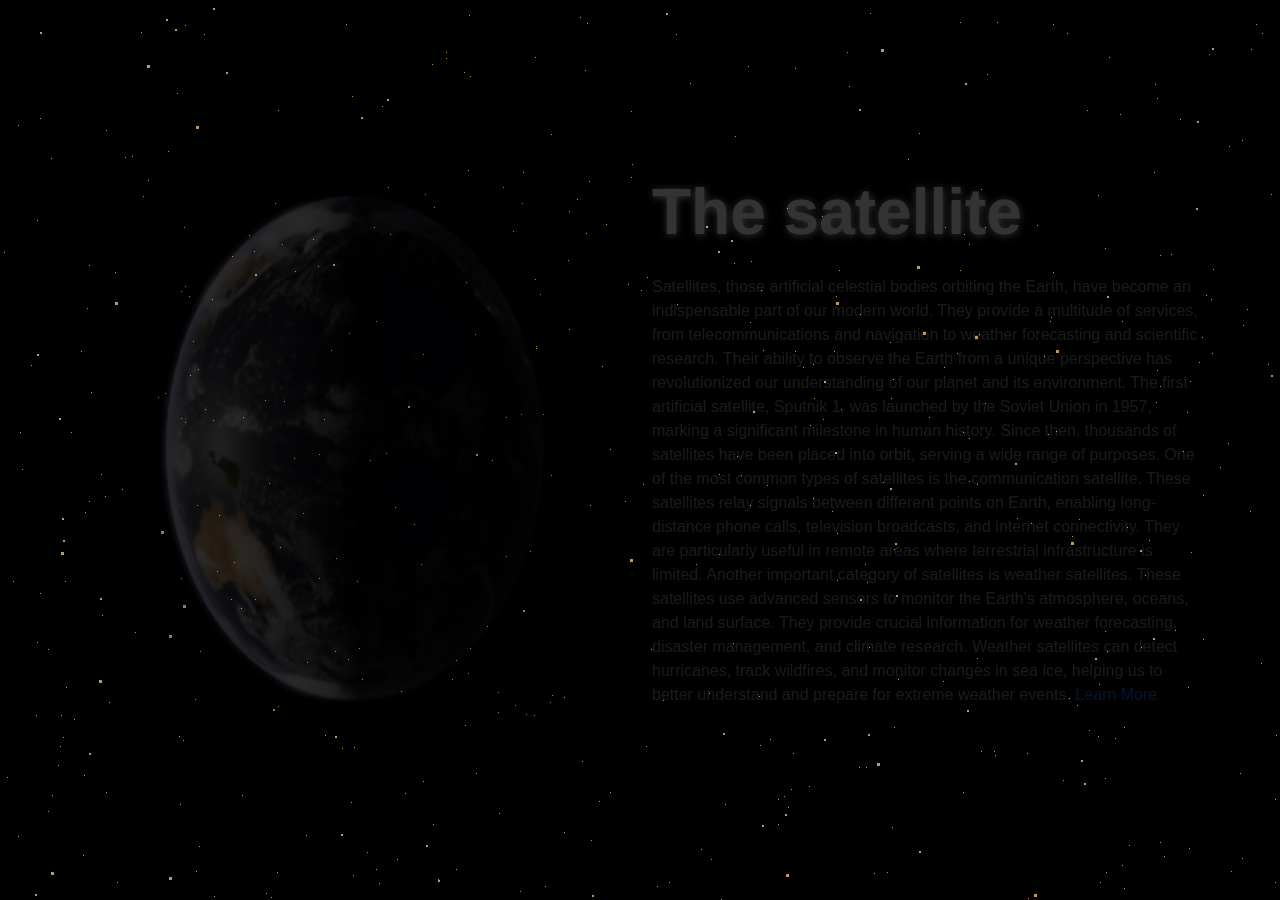
<file: NEBULLIANS/pages/satellites.html>
<!DOCTYPE html>
<html lang="en">
<head>
    <meta charset="UTF-8">
    <meta name="viewport" content="width=device-width, initial-scale=1.0">
    <link href="https://cdn.jsdelivr.net/npm/bootstrap@5.3.3/dist/css/bootstrap.min.css" rel="stylesheet" integrity="sha384-QWTKZyjpPEjISv5WaRU9OFeRpok6YctnYmDr5pNlyT2bRjXh0JMhjY6hW+ALEwIH" crossorigin="anonymous">
    <link rel="stylesheet" href="https://cdnjs.cloudflare.com/ajax/libs/font-awesome/6.1.1/css/all.min.css">
    <link rel="stylesheet" href="../css/background.css">
    <link rel="stylesheet" href="../css/home.css">
    <link rel="stylesheet" href="../css/earth.css">
    <title>Earth</title>
</head>
<body class="bg-black">

<!-- Background -->
    
<div class="bg-animation">
  <div id="stars"></div>
  <div id="stars2"></div>
  <div id="stars3"></div>
  <div id="stars4"></div>
</div>
  

<section class="container  mt-4 section">
    <div class="row earth">
        <div class="col-md-6 d-flex justify-content-center">
            <img src="../images//Earth_rotation.gif" alt="Earth" class="img-fluid w-75">
        </div>
        <div class=" content col-md-6 d-flex flex-column  justify-content-start ">
            <h1 class="mb-4">The satellite</h1>
            <p class="text-white-50 ">Satellites, those artificial celestial bodies orbiting the Earth, have become an indispensable part of our modern world. They provide a multitude of services, from telecommunications and navigation to weather forecasting and scientific research. Their ability to observe the Earth from a unique perspective has revolutionized our understanding of our planet and its environment.

                The first artificial satellite, Sputnik 1, was launched by the Soviet Union in 1957, marking a significant milestone in human history. Since then, thousands of satellites have been placed into orbit, serving a wide range of purposes. One of the most common types of satellites is the communication satellite. These satellites relay signals between different points on Earth, enabling long-distance phone calls, television broadcasts, and internet connectivity. They are particularly useful in remote areas where terrestrial infrastructure is limited.
                
                Another important category of satellites is weather satellites. These satellites use advanced sensors to monitor the Earth's atmosphere, oceans, and land surface. They provide crucial information for weather forecasting, disaster management, and climate research. Weather satellites can detect hurricanes, track wildfires, and monitor changes in sea ice, helping us to better understand and prepare for extreme weather events.
            <a href="https://www.nasa.gov/general/what-is-a-satellite/">Learn More</a>
        </div>
    </div>
</section>


<section class="section container my-5 py-5" >


    <div class="map">	
        <div class="w-100"> <!-- Keep map above fold -->
            <div id="map"></div>
        </div>
    </div>
</section>
</file>
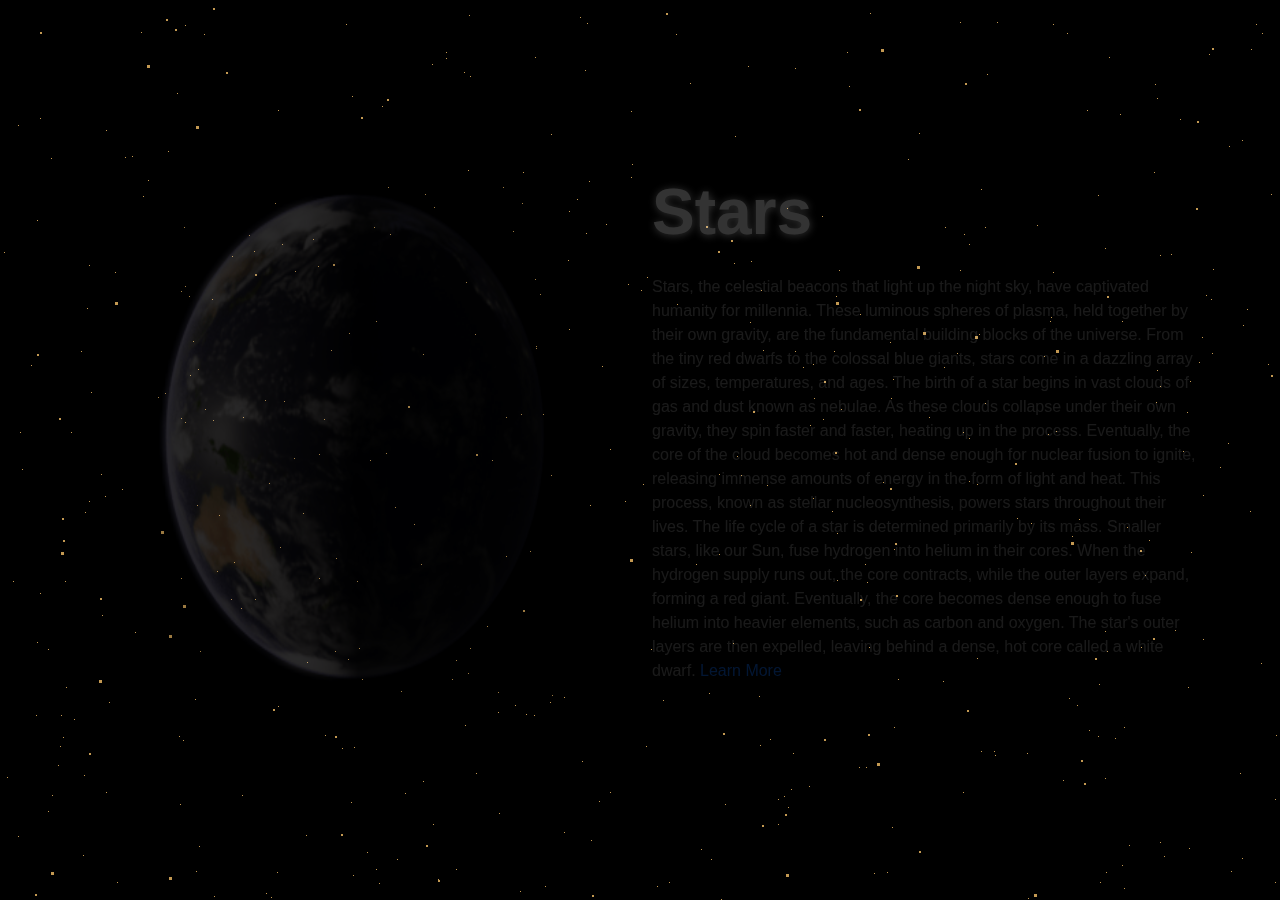
<file: NEBULLIANS/pages/stars.html>
<!DOCTYPE html>
<html lang="en">
<head>
    <meta charset="UTF-8">
    <meta name="viewport" content="width=device-width, initial-scale=1.0">
    <link href="https://cdn.jsdelivr.net/npm/bootstrap@5.3.3/dist/css/bootstrap.min.css" rel="stylesheet" integrity="sha384-QWTKZyjpPEjISv5WaRU9OFeRpok6YctnYmDr5pNlyT2bRjXh0JMhjY6hW+ALEwIH" crossorigin="anonymous">
    <link rel="stylesheet" href="https://cdnjs.cloudflare.com/ajax/libs/font-awesome/6.1.1/css/all.min.css">
    <link rel="stylesheet" href="../css/background.css">
    <link rel="stylesheet" href="../css/home.css">
    <link rel="stylesheet" href="../css/earth.css">
    <title>Earth</title>
</head>
<body class="bg-black">

<!-- Background -->
    
<div class="bg-animation">
  <div id="stars"></div>
  <div id="stars2"></div>
  <div id="stars3"></div>
  <div id="stars4"></div>
</div>


<section class="container  mt-4 section">
    <div class="row earth">
        <div class="col-md-6 d-flex justify-content-center">
            <img src="../images//Earth_rotation.gif" alt="Earth" class="img-fluid w-75">
        </div>
        <div class=" content col-md-6 d-flex flex-column  justify-content-start ">
            <h1 class="mb-4">Stars</h1>
            <p class="text-white-50 ">Stars, the celestial beacons that light up the night sky, have captivated humanity for millennia. These luminous spheres of plasma, held together by their own gravity, are the fundamental building blocks of the universe. From the tiny red dwarfs to the colossal blue giants, stars come in a dazzling array of sizes, temperatures, and ages.

                The birth of a star begins in vast clouds of gas and dust known as nebulae. As these clouds collapse under their own gravity, they spin faster and faster, heating up in the process. Eventually, the core of the cloud becomes hot and dense enough for nuclear fusion to ignite, releasing immense amounts of energy in the form of light and heat. This process, known as stellar nucleosynthesis, powers stars throughout their lives.
                
                The life cycle of a star is determined primarily by its mass. Smaller stars, like our Sun, fuse hydrogen into helium in their cores. When the hydrogen supply runs out, the core contracts, while the outer layers expand, forming a red giant. Eventually, the core becomes dense enough to fuse helium into heavier elements, such as carbon and oxygen. The star's outer layers are then expelled, leaving behind a dense, hot core called a white dwarf.
            <a href="https://science.nasa.gov/exoplanets/stars/">Learn More</a>
        </div>
    </div>
</section>


<section class="section container my-5 py-5" >


    <div class="map">	
        <div class="w-100"> <!-- Keep map above fold -->
            <div id="map"></div>
        </div>
    </div>
</section>
</file>
<file: NEBULLIANS/css/background.css>
.full-wh {
    position: absolute;
    top: 0px;
    left: 0px;
    bottom: 0px;
    width: 100%;
}

.bg-animation {
    position: fixed;
    top: 0;
    left: 0;
    width: 100%;
    height: 100%;
}

.bg-animation {
    position: fixed;
    top: 0;
    left: 0;
    width: 100%;
    height: 100%;

}

#stars {
    width: 1px;
    height: 1px;
    background: transparent;
    box-shadow: 117px 1613px #c49952, 1488px 635px #c49952, 944px 914px #c49952, 647px 277px #c49952, 1792px 1205px #c49952, 656px 1517px #c49952, 820px 1839px #c49952, 1153px 1400px #c49952, 870px 13px #c49952, 550px 702px #c49952, 1155px 1056px #c49952, 88px 1709px #c49952, 1450px 1090px #c49952, 1929px 457px #c49952, 1390px 905px #c49952, 1771px 269px #c49952, 1741px 669px #c49952, 432px 64px #c49952, 563px 996px #c49952, 1918px 1873px #c49952, 1845px 1211px #c49952, 231px 1503px #c49952, 37px 220px #c49952, 1970px 495px #c49952, 1812px 925px #c49952, 67px 1398px #c49952, 535px 279px #c49952, 1837px 829px #c49952, 1945px 685px #c49952, 1677px 1817px #c49952, 1317px 1415px #c49952, 1785px 905px #c49952, 1787px 1554px #c49952, 802px 1296px #c49952, 512px 1101px #c49952, 583px 1364px #c49952, 336px 558px #c49952, 979px 334px #c49952, 106px 792px #c49952, 204px 34px #c49952, 1845px 1763px #c49952, 445px 1599px #c49952, 386px 453px #c49952, 471px 952px #c49952, 1466px 1676px #c49952, 1885px 303px #c49952, 51px 1717px #c49952, 1211px 299px #c49952, 1546px 1887px #c49952, 1067px 33px #c49952, 1088px 1326px #c49952, 1938px 760px #c49952, 470px 648px #c49952, 1213px 269px #c49952, 1767px 78px #c49952, 977px 976px #c49952, 1926px 175px #c49952, 722px 1512px #c49952, 945px 227px #c49952, 1811px 99px #c49952, 1912px 1406px #c49952, 1602px 1243px #c49952, 610px 449px #c49952, 654px 1393px #c49952, 1930px 1193px #c49952, 258px 1184px #c49952, 89px 265px #c49952, 824px 1494px #c49952, 1506px 1435px #c49952, 1027px 753px #c49952, 1px 1197px #c49952, 530px 1161px #c49952, 864px 1555px #c49952, 1610px 1604px #c49952, 1035px 1114px #c49952, 1456px 133px #c49952, 1196px 1253px #c49952, 361px 1037px #c49952, 834px 351px #c49952, 436px 1676px #c49952, 1194px 1007px #c49952, 1141px 647px #c49952, 319px 454px #c49952, 937px 1769px #c49952, 1872px 1013px #c49952, 733px 643px #c49952, 1250px 511px #c49952, 189px 296px #c49952, 1639px 163px #c49952, 1584px 336px #c49952, 1912px 1343px #c49952, 1298px 1307px #c49952, 1750px 902px #c49952, 1129px 845px #c49952, 1899px 1470px #c49952, 1427px 232px #c49952, 1391px 838px #c49952, 1225px 1819px #c49952, 190px 1366px #c49952, 1865px 518px #c49952, 203px 1383px #c49952, 1455px 614px #c49952, 423px 354px #c49952, 1678px 1790px #c49952, 241px 608px #c49952, 1089px 730px #c49952, 1342px 38px #c49952, 1848px 249px #c49952, 1874px 1785px #c49952, 1040px 1837px #c49952, 751px 261px #c49952, 510px 1975px #c49952, 52px 795px #c49952, 1786px 1310px #c49952, 498px 712px #c49952, 190px 375px #c49952, 1341px 722px #c49952, 43px 1394px #c49952, 1821px 1687px #c49952, 106px 130px #c49952, 1717px 1978px #c49952, 168px 151px #c49952, 183px 740px #c49952, 945px 1381px #c49952, 669px 1170px #c49952, 1285px 1816px #c49952, 110px 1217px #c49952, 1623px 813px #c49952, 869px 647px #c49952, 867px 582px #c49952, 735px 1240px #c49952, 519px 1896px #c49952, 132px 156px #c49952, 1649px 193px #c49952, 241px 1109px #c49952, 643px 484px #c49952, 574px 1282px #c49952, 1952px 564px #c49952, 1978px 145px #c49952, 329px 903px #c49952, 1674px 617px #c49952, 1978px 558px #c49952, 1808px 1715px #c49952, 1526px 1238px #c49952, 475px 1330px #c49952, 810px 425px #c49952, 1709px 634px #c49952, 1658px 336px #c49952, 425px 194px #c49952, 352px 96px #c49952, 148px 180px #c49952, 1139px 1046px #c49952, 1809px 1233px #c49952, 1669px 171px #c49952, 263px 1394px #c49952, 534px 715px #c49952, 396px 1008px #c49952, 589px 1445px #c49952, 1190px 381px #c49952, 1709px 279px #c49952, 520px 891px #c49952, 1136px 1867px #c49952, 1280px 1233px #c49952, 836px 296px #c49952, 1348px 646px #c49952, 1539px 913px #c49952, 423px 781px #c49952, 1271px 1805px #c49952, 696px 564px #c49952, 1549px 804px #c49952, 303px 1555px #c49952, 1449px 1903px #c49952, 66px 687px #c49952, 1164px 856px #c49952, 1958px 1326px #c49952, 125px 157px #c49952, 508px 1669px #c49952, 465px 725px #c49952, 1925px 1440px #c49952, 405px 793px #c49952, 278px 110px #c49952, 1084px 1065px #c49952, 1077px 705px #c49952, 663px 1844px #c49952, 734px 263px #c49952, 870px 1761px #c49952, 103px 1169px #c49952, 1506px 1295px #c49952, 1883px 926px #c49952, 335px 1361px #c49952, 1126px 1284px #c49952, 257px 1165px #c49952, 837px 580px #c49952, 1211px 1362px #c49952, 1137px 1380px #c49952, 135px 632px #c49952, 1491px 1965px #c49952, 1098px 195px #c49952, 506px 417px #c49952, 693px 1243px #c49952, 622px 1862px #c49952, 1412px 1343px #c49952, 948px 1894px #c49952, 1315px 1363px #c49952, 754px 1098px #c49952, 1931px 930px #c49952, 1831px 342px #c49952, 1751px 1839px #c49952, 84px 775px #c49952, 1662px 1488px #c49952, 617px 1769px #c49952, 1869px 1292px #c49952, 963px 432px #c49952, 371px 1114px #c49952, 37px 642px #c49952, 21px 1184px #c49952, 602px 366px #c49952, 414px 524px #c49952, 282px 244px #c49952, 1689px 868px #c49952, 943px 681px #c49952, 898px 679px #c49952, 449px 1774px #c49952, 1678px 1313px #c49952, 475px 1811px #c49952, 1146px 1509px #c49952, 1151px 1863px #c49952, 1617px 846px #c49952, 82px 1077px #c49952, 324px 1317px #c49952, 1516px 885px #c49952, 1706px 1526px #c49952, 1925px 1180px #c49952, 553px 967px #c49952, 1072px 536px #c49952, 1715px 1816px #c49952, 185px 286px #c49952, 1362px 1600px #c49952, 628px 1938px #c49952, 1187px 412px #c49952, 569px 211px #c49952, 1959px 1356px #c49952, 1571px 105px #c49952, 319px 1111px #c49952, 36px 1364px #c49952, 502px 1788px #c49952, 1051px 1993px #c49952, 1617px 773px #c49952, 424px 1507px #c49952, 1623px 1955px #c49952, 307px 662px #c49952, 183px 1048px #c49952, 1919px 1453px #c49952, 1006px 1817px #c49952, 468px 673px #c49952, 1142px 1375px #c49952, 1228px 443px #c49952, 1734px 552px #c49952, 20px 1041px #c49952, 1783px 334px #c49952, 98px 1237px #c49952, 1356px 1940px #c49952, 853px 1779px #c49952, 1910px 560px #c49952, 1174px 1656px #c49952, 110px 1724px #c49952, 542px 1771px #c49952, 1758px 1931px #c49952, 1463px 1401px #c49952, 1155px 84px #c49952, 1504px 835px #c49952, 750px 322px #c49952, 407px 1900px #c49952, 1600px 1141px #c49952, 657px 886px #c49952, 526px 714px #c49952, 18px 836px #c49952, 1546px 1548px #c49952, 22px 469px #c49952, 594px 1466px #c49952, 1160px 1078px #c49952, 627px 1055px #c49952, 195px 699px #c49952, 1099px 684px #c49952, 530px 551px #c49952, 1160px 1325px #c49952, 894px 727px #c49952, 1157px 98px #c49952, 136px 1483px #c49952, 1875px 1975px #c49952, 1803px 566px #c49952, 318px 1073px #c49952, 1866px 1656px #c49952, 543px 414px #c49952, 719px 474px #c49952, 1115px 738px #c49952, 353px 875px #c49952, 184px 1938px #c49952, 1854px 1534px #c49952, 420px 1698px #c49952, 1480px 1550px #c49952, 522px 203px #c49952, 1897px 1904px #c49952, 975px 1708px #c49952, 1774px 602px #c49952, 1908px 274px #c49952, 61px 715px #c49952, 983px 1156px #c49952, 326px 1013px #c49952, 641px 290px #c49952, 1522px 120px #c49952, 405px 1637px #c49952, 1021px 1099px #c49952, 631px 1145px #c49952, 982px 1967px #c49952, 200px 651px #c49952, 795px 351px #c49952, 790px 1082px #c49952, 144px 1572px #c49952, 1542px 901px #c49952, 158px 1524px #c49952, 849px 1843px #c49952, 1807px 203px #c49952, 1747px 45px #c49952, 1603px 1738px #c49952, 617px 1966px #c49952, 342px 748px #c49952, 1779px 1173px #c49952, 1428px 152px #c49952, 589px 1998px #c49952, 1940px 1838px #c49952, 115px 272px #c49952, 1217px 1395px #c49952, 1402px 1491px #c49952, 1833px 1814px #c49952, 243px 966px #c49952, 319px 578px #c49952, 813px 364px #c49952, 669px 882px #c49952, 551px 134px #c49952, 1819px 920px #c49952, 740px 1826px #c49952, 1021px 952px #c49952, 1575px 453px #c49952, 324px 419px #c49952, 929px 417px #c49952, 885px 1112px #c49952, 503px 187px #c49952, 1908px 362px #c49952, 1063px 1601px #c49952, 169px 1792px #c49952, 789px 963px #c49952, 1697px 948px #c49952, 1761px 1810px #c49952, 1844px 1591px #c49952, 1709px 949px #c49952, 1402px 1396px #c49952, 1037px 225px #c49952, 1832px 518px #c49952, 1728px 1782px #c49952, 194px 1421px #c49952, 1395px 742px #c49952, 1478px 1325px #c49952, 40px 593px #c49952, 1732px 117px #c49952, 51px 158px #c49952, 1598px 1672px #c49952, 701px 849px #c49952, 1403px 1979px #c49952, 145px 1414px #c49952, 550px 906px #c49952, 1366px 460px #c49952, 142px 1379px #c49952, 34px 1864px #c49952, 1346px 308px #c49952, 293px 998px #c49952, 21px 1868px #c49952, 540px 1033px #c49952, 60px 746px #c49952, 1602px 1476px #c49952, 180px 804px #c49952, 345px 1982px #c49952, 1439px 640px #c49952, 939px 1834px #c49952, 20px 432px #c49952, 492px 1549px #c49952, 109px 1579px #c49952, 1796px 1403px #c49952, 1079px 519px #c49952, 1664px 389px #c49952, 1627px 1061px #c49952, 823px 419px #c49952, 1399px 1882px #c49952, 1906px 344px #c49952, 1189px 848px #c49952, 117px 882px #c49952, 1262px 33px #c49952, 1048px 434px #c49952, 1208px 1309px #c49952, 1616px 408px #c49952, 1833px 853px #c49952, 1433px 1656px #c49952, 811px 1861px #c49952, 439px 1672px #c49952, 1105px 248px #c49952, 328px 1652px #c49952, 13px 1658px #c49952, 685px 987px #c49952, 985px 403px #c49952, 1664px 1206px #c49952, 1993px 1925px #c49952, 440px 917px #c49952, 1835px 319px #c49952, 1404px 1907px #c49952, 624px 1443px #c49952, 843px 954px #c49952, 478px 1567px #c49952, 895px 1602px #c49952, 1231px 871px #c49952, 1267px 1646px #c49952, 475px 334px #c49952, 784px 796px #c49952, 1294px 199px #c49952, 109px 702px #c49952, 1978px 362px #c49952, 291px 940px #c49952, 971px 1343px #c49952, 74px 719px #c49952, 36px 715px #c49952, 1007px 1423px #c49952, 860px 314px #c49952, 631px 177px #c49952, 1900px 1590px #c49952, 1239px 1348px #c49952, 1346px 1270px #c49952, 1934px 1475px #c49952, 1553px 559px #c49952, 588px 1969px #c49952, 670px 1269px #c49952, 1484px 376px #c49952, 20px 1424px #c49952, 1396px 8px #c49952, 969px 244px #c49952, 1807px 538px #c49952, 1873px 891px #c49952, 636px 1142px #c49952, 1474px 1562px #c49952, 763px 350px #c49952, 663px 700px #c49952, 500px 1469px #c49952, 1302px 722px #c49952, 181px 291px #c49952, 266px 893px #c49952, 1403px 654px #c49952, 492px 460px #c49952, 1503px 1369px #c49952, 23px 1662px #c49952, 349px 333px #c49952, 1435px 1017px #c49952, 1441px 705px #c49952, 1708px 1446px #c49952, 1041px 911px #c49952, 1063px 780px #c49952, 1158px 1356px #c49952, 767px 1454px #c49952, 1912px 797px #c49952, 1731px 1759px #c49952, 1378px 1390px #c49952, 1815px 1364px #c49952, 960px 270px #c49952, 1343px 427px #c49952, 275px 203px #c49952, 1319px 1092px #c49952, 1455px 770px #c49952, 283px 1503px #c49952, 1505px 901px #c49952, 1738px 1561px #c49952, 1526px 1935px #c49952, 1757px 669px #c49952, 1640px 620px #c49952, 1750px 722px #c49952, 748px 66px #c49952, 1149px 540px #c49952, 159px 953px #c49952, 200px 1426px #c49952, 515px 1110px #c49952, 1552px 737px #c49952, 1094px 1459px #c49952, 778px 799px #c49952, 1031px 523px #c49952, 743px 1825px #c49952, 1100px 882px #c49952, 1088px 1836px #c49952, 255px 599px #c49952, 67px 1361px #c49952, 247px 1721px #c49952, 1722px 346px #c49952, 1822px 155px #c49952, 452px 1973px #c49952, 415px 1960px #c49952, 1109px 57px #c49952, 273px 1392px #c49952, 404px 1071px #c49952, 1212px 353px #c49952, 370px 460px #c49952, 795px 1523px #c49952, 1932px 340px #c49952, 51px 1473px #c49952, 1268px 364px #c49952, 1512px 1862px #c49952, 1678px 1801px #c49952, 1796px 579px #c49952, 254px 251px #c49952, 1466px 1717px #c49952, 893px 379px #c49952, 1153px 923px #c49952, 913px 1808px #c49952, 791px 789px #c49952, 417px 1924px #c49952, 1336px 1599px #c49952, 1695px 908px #c49952, 1120px 114px #c49952, 493px 1949px #c49952, 68px 1905px #c49952, 969px 481px #c49952, 1420px 1095px #c49952, 800px 1117px #c49952, 390px 234px #c49952, 356px 1644px #c49952, 1098px 1486px #c49952, 1360px 521px #c49952, 149px 1198px #c49952, 354px 747px #c49952, 1749px 487px #c49952, 470px 76px #c49952, 1672px 289px #c49952, 1731px 545px #c49952, 1547px 1590px #c49952, 498px 692px #c49952, 398px 1592px #c49952, 1846px 1237px #c49952, 1537px 1474px #c49952, 1726px 1374px #c49952, 1922px 858px #c49952, 376px 321px #c49952, 985px 227px #c49952, 234px 1421px #c49952, 760px 745px #c49952, 1990px 1132px #c49952, 1560px 1597px #c49952, 338px 1310px #c49952, 1924px 1664px #c49952, 547px 1747px #c49952, 1639px 1282px #c49952, 1202px 337px #c49952, 1985px 779px #c49952, 737px 456px #c49952, 89px 501px #c49952, 963px 792px #c49952, 655px 1447px #c49952, 1492px 1994px #c49952, 1171px 254px #c49952, 892px 827px #c49952, 1735px 442px #c49952, 1474px 1187px #c49952, 846px 1518px #c49952, 557px 1805px #c49952, 738px 945px #c49952, 795px 68px #c49952, 663px 1956px #c49952, 1607px 290px #c49952, 1524px 15px #c49952, 1097px 1911px #c49952, 157px 1939px #c49952, 935px 1065px #c49952, 1809px 1708px #c49952, 164px 1157px #c49952, 83px 855px #c49952, 625px 501px #c49952, 814px 398px #c49952, 552px 695px #c49952, 597px 1546px #c49952, 1237px 1417px #c49952, 628px 284px #c49952, 866px 767px #c49952, 1403px 1394px #c49952, 765px 1563px #c49952, 1648px 109px #c49952, 1205px 1659px #c49952, 921px 1313px #c49952, 1319px 243px #c49952, 18px 125px #c49952, 7px 777px #c49952, 181px 418px #c49952, 1062px 1892px #c49952, 382px 106px #c49952, 994px 751px #c49952, 964px 234px #c49952, 40px 118px #c49952, 278px 706px #c49952, 1540px 1978px #c49952, 425px 1661px #c49952, 1050px 321px #c49952, 735px 1729px #c49952, 1438px 260px #c49952, 1229px 1109px #c49952, 186px 1041px #c49952, 244px 1184px #c49952, 392px 1472px #c49952, 670px 1249px #c49952, 1260px 1443px #c49952, 1977px 1511px #c49952, 1240px 773px #c49952, 303px 513px #c49952, 63px 1530px #c49952, 610px 792px #c49952, 1987px 1647px #c49952, 676px 1597px #c49952, 1740px 1244px #c49952, 816px 1661px #c49952, 351px 802px #c49952, 252px 1082px #c49952, 31px 365px #c49952, 1453px 984px #c49952, 667px 1233px #c49952, 1247px 1800px #c49952, 839px 270px #c49952, 775px 913px #c49952, 1966px 1398px #c49952, 499px 813px #c49952, 922px 1982px #c49952, 1409px 1902px #c49952, 1499px 1766px #c49952, 721px 899px #c49952, 788px 807px #c49952, 989px 1355px #c49952, 1248px 1274px #c49952, 849px 1091px #c49952, 1799px 1036px #c49952, 1486px 700px #c49952, 170px 1989px #c49952, 1275px 799px #c49952, 772px 2000px #c49952, 1642px 362px #c49952, 216px 940px #c49952, 1893px 281px #c49952, 1944px 1298px #c49952, 1294px 400px #c49952, 1523px 441px #c49952, 1829px 340px #c49952, 468px 170px #c49952, 1099px 967px #c49952, 1331px 665px #c49952, 1174px 1553px #c49952, 1567px 325px #c49952, 1028px 1399px #c49952, 781px 1451px #c49952, 1912px 1954px #c49952, 874px 873px #c49952, 1298px 1722px #c49952, 1879px 706px #c49952, 57px 1221px #c49952, 1116px 1432px #c49952, 48px 811px #c49952, 101px 916px #c49952, 677px 304px #c49952, 1203px 639px #c49952, 1391px 199px #c49952, 1895px 1988px #c49952, 1462px 1023px #c49952, 1216px 1751px #c49952, 1261px 663px #c49952, 1290px 1119px #c49952, 137px 1793px #c49952, 1052px 1470px #c49952, 1561px 226px #c49952, 1156px 402px #c49952, 709px 693px #c49952, 1040px 1911px #c49952, 1624px 1115px #c49952, 551px 475px #c49952, 416px 1090px #c49952, 1183px 451px #c49952, 58px 765px #c49952, 743px 1016px #c49952, 198px 369px #c49952, 1645px 1503px #c49952, 997px 22px #c49952, 1447px 1323px #c49952, 379px 883px #c49952, 1171px 1195px #c49952, 919px 133px #c49952, 1400px 517px #c49952, 725px 804px #c49952, 1600px 699px #c49952, 357px 581px #c49952, 266px 1713px #c49952, 848px 1749px #c49952, 1963px 1045px #c49952, 119px 1136px #c49952;
    -webkit-animation: animStar 50s linear infinite;
    -moz-animation: animStar 50s linear infinite;
    -ms-animation: animStar 50s linear infinite;
    animation: animStar 50s linear infinite;
}

#stars:after {
    content: " ";
    position: absolute;
    top: 2000px;
    width: 1px;
    height: 1px;
    background: transparent;
    box-shadow: 117px 1613px #c49952, 1488px 635px #c49952, 944px 914px #c49952, 647px 277px #c49952, 1792px 1205px #c49952, 656px 1517px #c49952, 820px 1839px #c49952, 1153px 1400px #c49952, 870px 13px #c49952, 550px 702px #c49952, 1155px 1056px #c49952, 88px 1709px #c49952, 1450px 1090px #c49952, 1929px 457px #c49952, 1390px 905px #c49952, 1771px 269px #c49952, 1741px 669px #c49952, 432px 64px #c49952, 563px 996px #c49952, 1918px 1873px #c49952, 1845px 1211px #c49952, 231px 1503px #c49952, 37px 220px #c49952, 1970px 495px #c49952, 1812px 925px #c49952, 67px 1398px #c49952, 535px 279px #c49952, 1837px 829px #c49952, 1945px 685px #c49952, 1677px 1817px #c49952, 1317px 1415px #c49952, 1785px 905px #c49952, 1787px 1554px #c49952, 802px 1296px #c49952, 512px 1101px #c49952, 583px 1364px #c49952, 336px 558px #c49952, 979px 334px #c49952, 106px 792px #c49952, 204px 34px #c49952, 1845px 1763px #c49952, 445px 1599px #c49952, 386px 453px #c49952, 471px 952px #c49952, 1466px 1676px #c49952, 1885px 303px #c49952, 51px 1717px #c49952, 1211px 299px #c49952, 1546px 1887px #c49952, 1067px 33px #c49952, 1088px 1326px #c49952, 1938px 760px #c49952, 470px 648px #c49952, 1213px 269px #c49952, 1767px 78px #c49952, 977px 976px #c49952, 1926px 175px #c49952, 722px 1512px #c49952, 945px 227px #c49952, 1811px 99px #c49952, 1912px 1406px #c49952, 1602px 1243px #c49952, 610px 449px #c49952, 654px 1393px #c49952, 1930px 1193px #c49952, 258px 1184px #c49952, 89px 265px #c49952, 824px 1494px #c49952, 1506px 1435px #c49952, 1027px 753px #c49952, 1px 1197px #c49952, 530px 1161px #c49952, 864px 1555px #c49952, 1610px 1604px #c49952, 1035px 1114px #c49952, 1456px 133px #c49952, 1196px 1253px #c49952, 361px 1037px #c49952, 834px 351px #c49952, 436px 1676px #c49952, 1194px 1007px #c49952, 1141px 647px #c49952, 319px 454px #c49952, 937px 1769px #c49952, 1872px 1013px #c49952, 733px 643px #c49952, 1250px 511px #c49952, 189px 296px #c49952, 1639px 163px #c49952, 1584px 336px #c49952, 1912px 1343px #c49952, 1298px 1307px #c49952, 1750px 902px #c49952, 1129px 845px #c49952, 1899px 1470px #c49952, 1427px 232px #c49952, 1391px 838px #c49952, 1225px 1819px #c49952, 190px 1366px #c49952, 1865px 518px #c49952, 203px 1383px #c49952, 1455px 614px #c49952, 423px 354px #c49952, 1678px 1790px #c49952, 241px 608px #c49952, 1089px 730px #c49952, 1342px 38px #c49952, 1848px 249px #c49952, 1874px 1785px #c49952, 1040px 1837px #c49952, 751px 261px #c49952, 510px 1975px #c49952, 52px 795px #c49952, 1786px 1310px #c49952, 498px 712px #c49952, 190px 375px #c49952, 1341px 722px #c49952, 43px 1394px #c49952, 1821px 1687px #c49952, 106px 130px #c49952, 1717px 1978px #c49952, 168px 151px #c49952, 183px 740px #c49952, 945px 1381px #c49952, 669px 1170px #c49952, 1285px 1816px #c49952, 110px 1217px #c49952, 1623px 813px #c49952, 869px 647px #c49952, 867px 582px #c49952, 735px 1240px #c49952, 519px 1896px #c49952, 132px 156px #c49952, 1649px 193px #c49952, 241px 1109px #c49952, 643px 484px #c49952, 574px 1282px #c49952, 1952px 564px #c49952, 1978px 145px #c49952, 329px 903px #c49952, 1674px 617px #c49952, 1978px 558px #c49952, 1808px 1715px #c49952, 1526px 1238px #c49952, 475px 1330px #c49952, 810px 425px #c49952, 1709px 634px #c49952, 1658px 336px #c49952, 425px 194px #c49952, 352px 96px #c49952, 148px 180px #c49952, 1139px 1046px #c49952, 1809px 1233px #c49952, 1669px 171px #c49952, 263px 1394px #c49952, 534px 715px #c49952, 396px 1008px #c49952, 589px 1445px #c49952, 1190px 381px #c49952, 1709px 279px #c49952, 520px 891px #c49952, 1136px 1867px #c49952, 1280px 1233px #c49952, 836px 296px #c49952, 1348px 646px #c49952, 1539px 913px #c49952, 423px 781px #c49952, 1271px 1805px #c49952, 696px 564px #c49952, 1549px 804px #c49952, 303px 1555px #c49952, 1449px 1903px #c49952, 66px 687px #c49952, 1164px 856px #c49952, 1958px 1326px #c49952, 125px 157px #c49952, 508px 1669px #c49952, 465px 725px #c49952, 1925px 1440px #c49952, 405px 793px #c49952, 278px 110px #c49952, 1084px 1065px #c49952, 1077px 705px #c49952, 663px 1844px #c49952, 734px 263px #c49952, 870px 1761px #c49952, 103px 1169px #c49952, 1506px 1295px #c49952, 1883px 926px #c49952, 335px 1361px #c49952, 1126px 1284px #c49952, 257px 1165px #c49952, 837px 580px #c49952, 1211px 1362px #c49952, 1137px 1380px #c49952, 135px 632px #c49952, 1491px 1965px #c49952, 1098px 195px #c49952, 506px 417px #c49952, 693px 1243px #c49952, 622px 1862px #c49952, 1412px 1343px #c49952, 948px 1894px #c49952, 1315px 1363px #c49952, 754px 1098px #c49952, 1931px 930px #c49952, 1831px 342px #c49952, 1751px 1839px #c49952, 84px 775px #c49952, 1662px 1488px #c49952, 617px 1769px #c49952, 1869px 1292px #c49952, 963px 432px #c49952, 371px 1114px #c49952, 37px 642px #c49952, 21px 1184px #c49952, 602px 366px #c49952, 414px 524px #c49952, 282px 244px #c49952, 1689px 868px #c49952, 943px 681px #c49952, 898px 679px #c49952, 449px 1774px #c49952, 1678px 1313px #c49952, 475px 1811px #c49952, 1146px 1509px #c49952, 1151px 1863px #c49952, 1617px 846px #c49952, 82px 1077px #c49952, 324px 1317px #c49952, 1516px 885px #c49952, 1706px 1526px #c49952, 1925px 1180px #c49952, 553px 967px #c49952, 1072px 536px #c49952, 1715px 1816px #c49952, 185px 286px #c49952, 1362px 1600px #c49952, 628px 1938px #c49952, 1187px 412px #c49952, 569px 211px #c49952, 1959px 1356px #c49952, 1571px 105px #c49952, 319px 1111px #c49952, 36px 1364px #c49952, 502px 1788px #c49952, 1051px 1993px #c49952, 1617px 773px #c49952, 424px 1507px #c49952, 1623px 1955px #c49952, 307px 662px #c49952, 183px 1048px #c49952, 1919px 1453px #c49952, 1006px 1817px #c49952, 468px 673px #c49952, 1142px 1375px #c49952, 1228px 443px #c49952, 1734px 552px #c49952, 20px 1041px #c49952, 1783px 334px #c49952, 98px 1237px #c49952, 1356px 1940px #c49952, 853px 1779px #c49952, 1910px 560px #c49952, 1174px 1656px #c49952, 110px 1724px #c49952, 542px 1771px #c49952, 1758px 1931px #c49952, 1463px 1401px #c49952, 1155px 84px #c49952, 1504px 835px #c49952, 750px 322px #c49952, 407px 1900px #c49952, 1600px 1141px #c49952, 657px 886px #c49952, 526px 714px #c49952, 18px 836px #c49952, 1546px 1548px #c49952, 22px 469px #c49952, 594px 1466px #c49952, 1160px 1078px #c49952, 627px 1055px #c49952, 195px 699px #c49952, 1099px 684px #c49952, 530px 551px #c49952, 1160px 1325px #c49952, 894px 727px #c49952, 1157px 98px #c49952, 136px 1483px #c49952, 1875px 1975px #c49952, 1803px 566px #c49952, 318px 1073px #c49952, 1866px 1656px #c49952, 543px 414px #c49952, 719px 474px #c49952, 1115px 738px #c49952, 353px 875px #c49952, 184px 1938px #c49952, 1854px 1534px #c49952, 420px 1698px #c49952, 1480px 1550px #c49952, 522px 203px #c49952, 1897px 1904px #c49952, 975px 1708px #c49952, 1774px 602px #c49952, 1908px 274px #c49952, 61px 715px #c49952, 983px 1156px #c49952, 326px 1013px #c49952, 641px 290px #c49952, 1522px 120px #c49952, 405px 1637px #c49952, 1021px 1099px #c49952, 631px 1145px #c49952, 982px 1967px #c49952, 200px 651px #c49952, 795px 351px #c49952, 790px 1082px #c49952, 144px 1572px #c49952, 1542px 901px #c49952, 158px 1524px #c49952, 849px 1843px #c49952, 1807px 203px #c49952, 1747px 45px #c49952, 1603px 1738px #c49952, 617px 1966px #c49952, 342px 748px #c49952, 1779px 1173px #c49952, 1428px 152px #c49952, 589px 1998px #c49952, 1940px 1838px #c49952, 115px 272px #c49952, 1217px 1395px #c49952, 1402px 1491px #c49952, 1833px 1814px #c49952, 243px 966px #c49952, 319px 578px #c49952, 813px 364px #c49952, 669px 882px #c49952, 551px 134px #c49952, 1819px 920px #c49952, 740px 1826px #c49952, 1021px 952px #c49952, 1575px 453px #c49952, 324px 419px #c49952, 929px 417px #c49952, 885px 1112px #c49952, 503px 187px #c49952, 1908px 362px #c49952, 1063px 1601px #c49952, 169px 1792px #c49952, 789px 963px #c49952, 1697px 948px #c49952, 1761px 1810px #c49952, 1844px 1591px #c49952, 1709px 949px #c49952, 1402px 1396px #c49952, 1037px 225px #c49952, 1832px 518px #c49952, 1728px 1782px #c49952, 194px 1421px #c49952, 1395px 742px #c49952, 1478px 1325px #c49952, 40px 593px #c49952, 1732px 117px #c49952, 51px 158px #c49952, 1598px 1672px #c49952, 701px 849px #c49952, 1403px 1979px #c49952, 145px 1414px #c49952, 550px 906px #c49952, 1366px 460px #c49952, 142px 1379px #c49952, 34px 1864px #c49952, 1346px 308px #c49952, 293px 998px #c49952, 21px 1868px #c49952, 540px 1033px #c49952, 60px 746px #c49952, 1602px 1476px #c49952, 180px 804px #c49952, 345px 1982px #c49952, 1439px 640px #c49952, 939px 1834px #c49952, 20px 432px #c49952, 492px 1549px #c49952, 109px 1579px #c49952, 1796px 1403px #c49952, 1079px 519px #c49952, 1664px 389px #c49952, 1627px 1061px #c49952, 823px 419px #c49952, 1399px 1882px #c49952, 1906px 344px #c49952, 1189px 848px #c49952, 117px 882px #c49952, 1262px 33px #c49952, 1048px 434px #c49952, 1208px 1309px #c49952, 1616px 408px #c49952, 1833px 853px #c49952, 1433px 1656px #c49952, 811px 1861px #c49952, 439px 1672px #c49952, 1105px 248px #c49952, 328px 1652px #c49952, 13px 1658px #c49952, 685px 987px #c49952, 985px 403px #c49952, 1664px 1206px #c49952, 1993px 1925px #c49952, 440px 917px #c49952, 1835px 319px #c49952, 1404px 1907px #c49952, 624px 1443px #c49952, 843px 954px #c49952, 478px 1567px #c49952, 895px 1602px #c49952, 1231px 871px #c49952, 1267px 1646px #c49952, 475px 334px #c49952, 784px 796px #c49952, 1294px 199px #c49952, 109px 702px #c49952, 1978px 362px #c49952, 291px 940px #c49952, 971px 1343px #c49952, 74px 719px #c49952, 36px 715px #c49952, 1007px 1423px #c49952, 860px 314px #c49952, 631px 177px #c49952, 1900px 1590px #c49952, 1239px 1348px #c49952, 1346px 1270px #c49952, 1934px 1475px #c49952, 1553px 559px #c49952, 588px 1969px #c49952, 670px 1269px #c49952, 1484px 376px #c49952, 20px 1424px #c49952, 1396px 8px #c49952, 969px 244px #c49952, 1807px 538px #c49952, 1873px 891px #c49952, 636px 1142px #c49952, 1474px 1562px #c49952, 763px 350px #c49952, 663px 700px #c49952, 500px 1469px #c49952, 1302px 722px #c49952, 181px 291px #c49952, 266px 893px #c49952, 1403px 654px #c49952, 492px 460px #c49952, 1503px 1369px #c49952, 23px 1662px #c49952, 349px 333px #c49952, 1435px 1017px #c49952, 1441px 705px #c49952, 1708px 1446px #c49952, 1041px 911px #c49952, 1063px 780px #c49952, 1158px 1356px #c49952, 767px 1454px #c49952, 1912px 797px #c49952, 1731px 1759px #c49952, 1378px 1390px #c49952, 1815px 1364px #c49952, 960px 270px #c49952, 1343px 427px #c49952, 275px 203px #c49952, 1319px 1092px #c49952, 1455px 770px #c49952, 283px 1503px #c49952, 1505px 901px #c49952, 1738px 1561px #c49952, 1526px 1935px #c49952, 1757px 669px #c49952, 1640px 620px #c49952, 1750px 722px #c49952, 748px 66px #c49952, 1149px 540px #c49952, 159px 953px #c49952, 200px 1426px #c49952, 515px 1110px #c49952, 1552px 737px #c49952, 1094px 1459px #c49952, 778px 799px #c49952, 1031px 523px #c49952, 743px 1825px #c49952, 1100px 882px #c49952, 1088px 1836px #c49952, 255px 599px #c49952, 67px 1361px #c49952, 247px 1721px #c49952, 1722px 346px #c49952, 1822px 155px #c49952, 452px 1973px #c49952, 415px 1960px #c49952, 1109px 57px #c49952, 273px 1392px #c49952, 404px 1071px #c49952, 1212px 353px #c49952, 370px 460px #c49952, 795px 1523px #c49952, 1932px 340px #c49952, 51px 1473px #c49952, 1268px 364px #c49952, 1512px 1862px #c49952, 1678px 1801px #c49952, 1796px 579px #c49952, 254px 251px #c49952, 1466px 1717px #c49952, 893px 379px #c49952, 1153px 923px #c49952, 913px 1808px #c49952, 791px 789px #c49952, 417px 1924px #c49952, 1336px 1599px #c49952, 1695px 908px #c49952, 1120px 114px #c49952, 493px 1949px #c49952, 68px 1905px #c49952, 969px 481px #c49952, 1420px 1095px #c49952, 800px 1117px #c49952, 390px 234px #c49952, 356px 1644px #c49952, 1098px 1486px #c49952, 1360px 521px #c49952, 149px 1198px #c49952, 354px 747px #c49952, 1749px 487px #c49952, 470px 76px #c49952, 1672px 289px #c49952, 1731px 545px #c49952, 1547px 1590px #c49952, 498px 692px #c49952, 398px 1592px #c49952, 1846px 1237px #c49952, 1537px 1474px #c49952, 1726px 1374px #c49952, 1922px 858px #c49952, 376px 321px #c49952, 985px 227px #c49952, 234px 1421px #c49952, 760px 745px #c49952, 1990px 1132px #c49952, 1560px 1597px #c49952, 338px 1310px #c49952, 1924px 1664px #c49952, 547px 1747px #c49952, 1639px 1282px #c49952, 1202px 337px #c49952, 1985px 779px #c49952, 737px 456px #c49952, 89px 501px #c49952, 963px 792px #c49952, 655px 1447px #c49952, 1492px 1994px #c49952, 1171px 254px #c49952, 892px 827px #c49952, 1735px 442px #c49952, 1474px 1187px #c49952, 846px 1518px #c49952, 557px 1805px #c49952, 738px 945px #c49952, 795px 68px #c49952, 663px 1956px #c49952, 1607px 290px #c49952, 1524px 15px #c49952, 1097px 1911px #c49952, 157px 1939px #c49952, 935px 1065px #c49952, 1809px 1708px #c49952, 164px 1157px #c49952, 83px 855px #c49952, 625px 501px #c49952, 814px 398px #c49952, 552px 695px #c49952, 597px 1546px #c49952, 1237px 1417px #c49952, 628px 284px #c49952, 866px 767px #c49952, 1403px 1394px #c49952, 765px 1563px #c49952, 1648px 109px #c49952, 1205px 1659px #c49952, 921px 1313px #c49952, 1319px 243px #c49952, 18px 125px #c49952, 7px 777px #c49952, 181px 418px #c49952, 1062px 1892px #c49952, 382px 106px #c49952, 994px 751px #c49952, 964px 234px #c49952, 40px 118px #c49952, 278px 706px #c49952, 1540px 1978px #c49952, 425px 1661px #c49952, 1050px 321px #c49952, 735px 1729px #c49952, 1438px 260px #c49952, 1229px 1109px #c49952, 186px 1041px #c49952, 244px 1184px #c49952, 392px 1472px #c49952, 670px 1249px #c49952, 1260px 1443px #c49952, 1977px 1511px #c49952, 1240px 773px #c49952, 303px 513px #c49952, 63px 1530px #c49952, 610px 792px #c49952, 1987px 1647px #c49952, 676px 1597px #c49952, 1740px 1244px #c49952, 816px 1661px #c49952, 351px 802px #c49952, 252px 1082px #c49952, 31px 365px #c49952, 1453px 984px #c49952, 667px 1233px #c49952, 1247px 1800px #c49952, 839px 270px #c49952, 775px 913px #c49952, 1966px 1398px #c49952, 499px 813px #c49952, 922px 1982px #c49952, 1409px 1902px #c49952, 1499px 1766px #c49952, 721px 899px #c49952, 788px 807px #c49952, 989px 1355px #c49952, 1248px 1274px #c49952, 849px 1091px #c49952, 1799px 1036px #c49952, 1486px 700px #c49952, 170px 1989px #c49952, 1275px 799px #c49952, 772px 2000px #c49952, 1642px 362px #c49952, 216px 940px #c49952, 1893px 281px #c49952, 1944px 1298px #c49952, 1294px 400px #c49952, 1523px 441px #c49952, 1829px 340px #c49952, 468px 170px #c49952, 1099px 967px #c49952, 1331px 665px #c49952, 1174px 1553px #c49952, 1567px 325px #c49952, 1028px 1399px #c49952, 781px 1451px #c49952, 1912px 1954px #c49952, 874px 873px #c49952, 1298px 1722px #c49952, 1879px 706px #c49952, 57px 1221px #c49952, 1116px 1432px #c49952, 48px 811px #c49952, 101px 916px #c49952, 677px 304px #c49952, 1203px 639px #c49952, 1391px 199px #c49952, 1895px 1988px #c49952, 1462px 1023px #c49952, 1216px 1751px #c49952, 1261px 663px #c49952, 1290px 1119px #c49952, 137px 1793px #c49952, 1052px 1470px #c49952, 1561px 226px #c49952, 1156px 402px #c49952, 709px 693px #c49952, 1040px 1911px #c49952, 1624px 1115px #c49952, 551px 475px #c49952, 416px 1090px #c49952, 1183px 451px #c49952, 58px 765px #c49952, 743px 1016px #c49952, 198px 369px #c49952, 1645px 1503px #c49952, 997px 22px #c49952, 1447px 1323px #c49952, 379px 883px #c49952, 1171px 1195px #c49952, 919px 133px #c49952, 1400px 517px #c49952, 725px 804px #c49952, 1600px 699px #c49952, 357px 581px #c49952, 266px 1713px #c49952, 848px 1749px #c49952, 1963px 1045px #c49952, 119px 1136px #c49952;
}

#stars2 {
    width: 2px;
    height: 2px;
    background: transparent;
    box-shadow: 1117px 1306px #c49952, 1078px 1783px #c49952, 1179px 1085px #c49952, 1145px 920px #c49952, 422px 1233px #c49952, 387px 98px #c49952, 1153px 637px #c49952, 1084px 782px #c49952, 476px 453px #c49952, 926px 1306px #c49952, 60px 1086px #c49952, 753px 1575px #c49952, 272px 1684px #c49952, 1285px 750px #c49952, 1416px 1327px #c49952, 1931px 473px #c49952, 736px 1395px #c49952, 1816px 763px #c49952, 438px 879px #c49952, 665px 1902px #c49952, 1341px 677px #c49952, 1404px 1073px #c49952, 100px 597px #c49952, 357px 1689px #c49952, 1044px 1342px #c49952, 1954px 502px #c49952, 1192px 1308px #c49952, 540px 1239px #c49952, 1360px 552px #c49952, 89px 752px #c49952, 659px 1253px #c49952, 62px 517px #c49952, 1375px 1705px #c49952, 1343px 1511px #c49952, 1659px 1922px #c49952, 1560px 289px #c49952, 1362px 1799px #c49952, 1886px 1480px #c49952, 1718px 1885px #c49952, 824px 738px #c49952, 1060px 1370px #c49952, 1781px 1171px #c49952, 255px 273px #c49952, 1197px 120px #c49952, 213px 7px #c49952, 1226px 1920px #c49952, 1844px 207px #c49952, 1675px 970px #c49952, 1435px 1283px #c49952, 37px 353px #c49952, 59px 417px #c49952, 921px 1602px #c49952, 1549px 1490px #c49952, 638px 1845px #c49952, 1328px 198px #c49952, 1050px 1149px #c49952, 1884px 711px #c49952, 333px 263px #c49952, 342px 1508px #c49952, 1388px 1810px #c49952, 1377px 1558px #c49952, 890px 487px #c49952, 1081px 759px #c49952, 890px 1515px #c49952, 911px 1284px #c49952, 335px 735px #c49952, 1140px 549px #c49952, 1239px 1064px #c49952, 226px 71px #c49952, 1100px 1278px #c49952, 1851px 1805px #c49952, 1370px 1999px #c49952, 1008px 1122px #c49952, 785px 813px #c49952, 1358px 601px #c49952, 1833px 1305px #c49952, 1768px 1304px #c49952, 1303px 532px #c49952, 860px 598px #c49952, 1329px 593px #c49952, 1038px 1088px #c49952, 408px 405px #c49952, 965px 82px #c49952, 1483px 1438px #c49952, 310px 1479px #c49952, 1786px 1500px #c49952, 1866px 852px #c49952, 18px 1757px #c49952, 1473px 1004px #c49952, 1542px 1933px #c49952, 633px 1970px #c49952, 1334px 1713px #c49952, 175px 28px #c49952, 592px 894px #c49952, 121px 1162px #c49952, 1601px 1567px #c49952, 1095px 657px #c49952, 640px 1233px #c49952, 1073px 1255px #c49952, 840px 1087px #c49952, 718px 250px #c49952, 967px 709px #c49952, 731px 239px #c49952, 1623px 593px #c49952, 1058px 1820px #c49952, 516px 1898px #c49952, 666px 12px #c49952, 1997px 1382px #c49952, 112px 1690px #c49952, 687px 1309px #c49952, 63px 539px #c49952, 185px 1897px #c49952, 1055px 1691px #c49952, 435px 1517px #c49952, 1175px 1119px #c49952, 1721px 133px #c49952, 1212px 47px #c49952, 166px 18px #c49952, 1416px 1652px #c49952, 1409px 1745px #c49952, 1357px 1232px #c49952, 1677px 1998px #c49952, 448px 1415px #c49952, 705px 1736px #c49952, 1031px 1466px #c49952, 543px 1651px #c49952, 1592px 1888px #c49952, 1749px 1175px #c49952, 639px 1114px #c49952, 1591px 508px #c49952, 759px 1244px #c49952, 824px 380px #c49952, 942px 955px #c49952, 723px 732px #c49952, 113px 1369px #c49952, 203px 1739px #c49952, 868px 733px #c49952, 713px 971px #c49952, 341px 833px #c49952, 762px 824px #c49952, 1359px 310px #c49952, 1858px 1349px #c49952, 1531px 692px #c49952, 1075px 1512px #c49952, 1677px 142px #c49952, 1912px 1478px #c49952, 1810px 1078px #c49952, 426px 844px #c49952, 1426px 588px #c49952, 1909px 654px #c49952, 1107px 295px #c49952, 1351px 527px #c49952, 1393px 599px #c49952, 1379px 1068px #c49952, 228px 1846px #c49952, 1271px 374px #c49952, 1348px 612px #c49952, 7px 1301px #c49952, 1501px 1782px #c49952, 1795px 423px #c49952, 1475px 1918px #c49952, 1328px 1861px #c49952, 1624px 51px #c49952, 1791px 672px #c49952, 1594px 1467px #c49952, 1655px 1603px #c49952, 919px 850px #c49952, 523px 609px #c49952, 1196px 207px #c49952, 753px 410px #c49952, 686px 1097px #c49952, 1570px 133px #c49952, 1996px 1137px #c49952, 361px 116px #c49952, 1015px 462px #c49952, 76px 1143px #c49952, 491px 1818px #c49952, 1563px 795px #c49952, 982px 1721px #c49952, 831px 1204px #c49952, 1737px 589px #c49952, 861px 1579px #c49952, 1666px 130px #c49952, 698px 1799px #c49952, 726px 1519px #c49952, 109px 1208px #c49952, 1184px 1057px #c49952, 835px 451px #c49952, 896px 594px #c49952, 35px 893px #c49952, 895px 542px #c49952, 706px 225px #c49952, 56px 1040px #c49952, 1954px 108px #c49952, 1439px 1423px #c49952, 26px 1881px #c49952, 802px 1564px #c49952, 273px 708px #c49952, 40px 31px #c49952, 859px 108px #c49952;
    -webkit-animation: animStar 100s linear infinite;
    -moz-animation: animStar 100s linear infinite;
    -ms-animation: animStar 100s linear infinite;
    animation: animStar 100s linear infinite;
}

#stars2:after {
    content: " ";
    position: absolute;
    top: 2000px;
    width: 2px;
    height: 2px;
    background: transparent;
    box-shadow: 1117px 1306px #c49952, 1078px 1783px #c49952, 1179px 1085px #c49952, 1145px 920px #c49952, 422px 1233px #c49952, 387px 98px #c49952, 1153px 637px #c49952, 1084px 782px #c49952, 476px 453px #c49952, 926px 1306px #c49952, 60px 1086px #c49952, 753px 1575px #c49952, 272px 1684px #c49952, 1285px 750px #c49952, 1416px 1327px #c49952, 1931px 473px #c49952, 736px 1395px #c49952, 1816px 763px #c49952, 438px 879px #c49952, 665px 1902px #c49952, 1341px 677px #c49952, 1404px 1073px #c49952, 100px 597px #c49952, 357px 1689px #c49952, 1044px 1342px #c49952, 1954px 502px #c49952, 1192px 1308px #c49952, 540px 1239px #c49952, 1360px 552px #c49952, 89px 752px #c49952, 659px 1253px #c49952, 62px 517px #c49952, 1375px 1705px #c49952, 1343px 1511px #c49952, 1659px 1922px #c49952, 1560px 289px #c49952, 1362px 1799px #c49952, 1886px 1480px #c49952, 1718px 1885px #c49952, 824px 738px #c49952, 1060px 1370px #c49952, 1781px 1171px #c49952, 255px 273px #c49952, 1197px 120px #c49952, 213px 7px #c49952, 1226px 1920px #c49952, 1844px 207px #c49952, 1675px 970px #c49952, 1435px 1283px #c49952, 37px 353px #c49952, 59px 417px #c49952, 921px 1602px #c49952, 1549px 1490px #c49952, 638px 1845px #c49952, 1328px 198px #c49952, 1050px 1149px #c49952, 1884px 711px #c49952, 333px 263px #c49952, 342px 1508px #c49952, 1388px 1810px #c49952, 1377px 1558px #c49952, 890px 487px #c49952, 1081px 759px #c49952, 890px 1515px #c49952, 911px 1284px #c49952, 335px 735px #c49952, 1140px 549px #c49952, 1239px 1064px #c49952, 226px 71px #c49952, 1100px 1278px #c49952, 1851px 1805px #c49952, 1370px 1999px #c49952, 1008px 1122px #c49952, 785px 813px #c49952, 1358px 601px #c49952, 1833px 1305px #c49952, 1768px 1304px #c49952, 1303px 532px #c49952, 860px 598px #c49952, 1329px 593px #c49952, 1038px 1088px #c49952, 408px 405px #c49952, 965px 82px #c49952, 1483px 1438px #c49952, 310px 1479px #c49952, 1786px 1500px #c49952, 1866px 852px #c49952, 18px 1757px #c49952, 1473px 1004px #c49952, 1542px 1933px #c49952, 633px 1970px #c49952, 1334px 1713px #c49952, 175px 28px #c49952, 592px 894px #c49952, 121px 1162px #c49952, 1601px 1567px #c49952, 1095px 657px #c49952, 640px 1233px #c49952, 1073px 1255px #c49952, 840px 1087px #c49952, 718px 250px #c49952, 967px 709px #c49952, 731px 239px #c49952, 1623px 593px #c49952, 1058px 1820px #c49952, 516px 1898px #c49952, 666px 12px #c49952, 1997px 1382px #c49952, 112px 1690px #c49952, 687px 1309px #c49952, 63px 539px #c49952, 185px 1897px #c49952, 1055px 1691px #c49952, 435px 1517px #c49952, 1175px 1119px #c49952, 1721px 133px #c49952, 1212px 47px #c49952, 166px 18px #c49952, 1416px 1652px #c49952, 1409px 1745px #c49952, 1357px 1232px #c49952, 1677px 1998px #c49952, 448px 1415px #c49952, 705px 1736px #c49952, 1031px 1466px #c49952, 543px 1651px #c49952, 1592px 1888px #c49952, 1749px 1175px #c49952, 639px 1114px #c49952, 1591px 508px #c49952, 759px 1244px #c49952, 824px 380px #c49952, 942px 955px #c49952, 723px 732px #c49952, 113px 1369px #c49952, 203px 1739px #c49952, 868px 733px #c49952, 713px 971px #c49952, 341px 833px #c49952, 762px 824px #c49952, 1359px 310px #c49952, 1858px 1349px #c49952, 1531px 692px #c49952, 1075px 1512px #c49952, 1677px 142px #c49952, 1912px 1478px #c49952, 1810px 1078px #c49952, 426px 844px #c49952, 1426px 588px #c49952, 1909px 654px #c49952, 1107px 295px #c49952, 1351px 527px #c49952, 1393px 599px #c49952, 1379px 1068px #c49952, 228px 1846px #c49952, 1271px 374px #c49952, 1348px 612px #c49952, 7px 1301px #c49952, 1501px 1782px #c49952, 1795px 423px #c49952, 1475px 1918px #c49952, 1328px 1861px #c49952, 1624px 51px #c49952, 1791px 672px #c49952, 1594px 1467px #c49952, 1655px 1603px #c49952, 919px 850px #c49952, 523px 609px #c49952, 1196px 207px #c49952, 753px 410px #c49952, 686px 1097px #c49952, 1570px 133px #c49952, 1996px 1137px #c49952, 361px 116px #c49952, 1015px 462px #c49952, 76px 1143px #c49952, 491px 1818px #c49952, 1563px 795px #c49952, 982px 1721px #c49952, 831px 1204px #c49952, 1737px 589px #c49952, 861px 1579px #c49952, 1666px 130px #c49952, 698px 1799px #c49952, 726px 1519px #c49952, 109px 1208px #c49952, 1184px 1057px #c49952, 835px 451px #c49952, 896px 594px #c49952, 35px 893px #c49952, 895px 542px #c49952, 706px 225px #c49952, 56px 1040px #c49952, 1954px 108px #c49952, 1439px 1423px #c49952, 26px 1881px #c49952, 802px 1564px #c49952, 273px 708px #c49952, 40px 31px #c49952, 859px 108px #c49952;
}

#stars3 {
    width: 3px;
    height: 3px;
    background: transparent;
    box-shadow: 940px 1360px #c49952, 1071px 539px #c49952, 1710px 1414px #c49952, 836px 299px #c49952, 1944px 1420px #c49952, 253px 1449px #c49952, 1257px 1250px #c49952, 1588px 1830px #c49952, 1077px 1204px #c49952, 273px 1081px #c49952, 1993px 766px #c49952, 1808px 479px #c49952, 917px 263px #c49952, 663px 1820px #c49952, 342px 1988px #c49952, 727px 1250px #c49952, 636px 1666px #c49952, 692px 1112px #c49952, 248px 1211px #c49952, 1422px 1121px #c49952, 881px 46px #c49952, 1531px 1977px #c49952, 1643px 1023px #c49952, 684px 1071px #c49952, 1142px 1873px #c49952, 292px 1313px #c49952, 256px 1237px #c49952, 89px 912px #c49952, 964px 1783px #c49952, 877px 760px #c49952, 1641px 1474px #c49952, 1492px 24px #c49952, 1776px 1642px #c49952, 183px 602px #c49952, 1998px 62px #c49952, 1560px 367px #c49952, 1333px 995px #c49952, 704px 1815px #c49952, 1809px 712px #c49952, 1503px 288px #c49952, 630px 556px #c49952, 1715px 125px #c49952, 353px 1878px #c49952, 975px 333px #c49952, 1740px 1409px #c49952, 1341px 1871px #c49952, 1279px 1064px #c49952, 169px 874px #c49952, 161px 528px #c49952, 1671px 1669px #c49952, 169px 632px #c49952, 547px 1724px #c49952, 1904px 110px #c49952, 679px 1670px #c49952, 196px 123px #c49952, 786px 871px #c49952, 1840px 324px #c49952, 356px 967px #c49952, 61px 549px #c49952, 99px 677px #c49952, 1719px 87px #c49952, 1713px 1990px #c49952, 1717px 1358px #c49952, 108px 1187px #c49952, 51px 869px #c49952, 1461px 902px #c49952, 1034px 891px #c49952, 962px 1881px #c49952, 1723px 595px #c49952, 479px 901px #c49952, 1546px 1823px #c49952, 285px 1208px #c49952, 1056px 347px #c49952, 261px 988px #c49952, 466px 990px #c49952, 1657px 648px #c49952, 1249px 933px #c49952, 1552px 1555px #c49952, 147px 62px #c49952, 292px 1157px #c49952, 1816px 423px #c49952, 1714px 757px #c49952, 1036px 961px #c49952, 1955px 710px #c49952, 1842px 516px #c49952, 479px 1870px #c49952, 1579px 1445px #c49952, 1225px 1309px #c49952, 1965px 566px #c49952, 1575px 1072px #c49952, 923px 329px #c49952, 651px 1514px #c49952, 865px 1100px #c49952, 782px 1873px #c49952, 115px 299px #c49952, 14px 1668px #c49952, 1666px 1817px #c49952, 1096px 1068px #c49952, 1462px 742px #c49952, 1384px 1750px #c49952;
    -webkit-animation: animStar 150s linear infinite;
    -moz-animation: animStar 150s linear infinite;
    -ms-animation: animStar 150s linear infinite;
    animation: animStar 150s linear infinite;
}

#stars3:after {
    content: " ";
    position: absolute;
    top: 2000px;
    width: 3px;
    height: 3px;
    background: transparent;
    box-shadow: 940px 1360px #c49952, 1071px 539px #c49952, 1710px 1414px #c49952, 836px 299px #c49952, 1944px 1420px #c49952, 253px 1449px #c49952, 1257px 1250px #c49952, 1588px 1830px #c49952, 1077px 1204px #c49952, 273px 1081px #c49952, 1993px 766px #c49952, 1808px 479px #c49952, 917px 263px #c49952, 663px 1820px #c49952, 342px 1988px #c49952, 727px 1250px #c49952, 636px 1666px #c49952, 692px 1112px #c49952, 248px 1211px #c49952, 1422px 1121px #c49952, 881px 46px #c49952, 1531px 1977px #c49952, 1643px 1023px #c49952, 684px 1071px #c49952, 1142px 1873px #c49952, 292px 1313px #c49952, 256px 1237px #c49952, 89px 912px #c49952, 964px 1783px #c49952, 877px 760px #c49952, 1641px 1474px #c49952, 1492px 24px #c49952, 1776px 1642px #c49952, 183px 602px #c49952, 1998px 62px #c49952, 1560px 367px #c49952, 1333px 995px #c49952, 704px 1815px #c49952, 1809px 712px #c49952, 1503px 288px #c49952, 630px 556px #c49952, 1715px 125px #c49952, 353px 1878px #c49952, 975px 333px #c49952, 1740px 1409px #c49952, 1341px 1871px #c49952, 1279px 1064px #c49952, 169px 874px #c49952, 161px 528px #c49952, 1671px 1669px #c49952, 169px 632px #c49952, 547px 1724px #c49952, 1904px 110px #c49952, 679px 1670px #c49952, 196px 123px #c49952, 786px 871px #c49952, 1840px 324px #c49952, 356px 967px #c49952, 61px 549px #c49952, 99px 677px #c49952, 1719px 87px #c49952, 1713px 1990px #c49952, 1717px 1358px #c49952, 108px 1187px #c49952, 51px 869px #c49952, 1461px 902px #c49952, 1034px 891px #c49952, 962px 1881px #c49952, 1723px 595px #c49952, 479px 901px #c49952, 1546px 1823px #c49952, 285px 1208px #c49952, 1056px 347px #c49952, 261px 988px #c49952, 466px 990px #c49952, 1657px 648px #c49952, 1249px 933px #c49952, 1552px 1555px #c49952, 147px 62px #c49952, 292px 1157px #c49952, 1816px 423px #c49952, 1714px 757px #c49952, 1036px 961px #c49952, 1955px 710px #c49952, 1842px 516px #c49952, 479px 1870px #c49952, 1579px 1445px #c49952, 1225px 1309px #c49952, 1965px 566px #c49952, 1575px 1072px #c49952, 923px 329px #c49952, 651px 1514px #c49952, 865px 1100px #c49952, 782px 1873px #c49952, 115px 299px #c49952, 14px 1668px #c49952, 1666px 1817px #c49952, 1096px 1068px #c49952, 1462px 742px #c49952, 1384px 1750px #c49952;
}

#stars4 {
    width: 1px;
    height: 1px;
    background: transparent;
    box-shadow: 233px 1976px #c49952, 1196px 1119px #c49952, 646px 740px #c49952, 335px 645px #c49952, 1119px 1452px #c49952, 176px 1870px #c49952, 639px 1711px #c49952, 647px 1388px #c49952, 1516px 1108px #c49952, 464px 66px #c49952, 331px 344px #c49952, 772px 1189px #c49952, 1516px 1850px #c49952, 1500px 1463px #c49952, 1275px 876px #c49952, 1107px 645px #c49952, 977px 478px #c49952, 583px 1179px #c49952, 284px 395px #c49952, 1220px 461px #c49952, 1160px 249px #c49952, 196px 865px #c49952, 670px 1915px #c49952, 1449px 382px #c49952, 1191px 546px #c49952, 1329px 605px #c49952, 1945px 458px #c49952, 995px 749px #c49952, 1495px 861px #c49952, 708px 1731px #c49952, 348px 653px #c49952, 548px 1298px #c49952, 1606px 990px #c49952, 1049px 1204px #c49952, 253px 1501px #c49952, 1154px 166px #c49952, 1087px 104px #c49952, 1034px 1161px #c49952, 1681px 462px #c49952, 577px 1897px #c49952, 193px 1901px #c49952, 1701px 1755px #c49952, 864px 1297px #c49952, 800px 1289px #c49952, 676px 28px #c49952, 185px 1341px #c49952, 379px 1151px #c49952, 1224px 1725px #c49952, 280px 541px #c49952, 473px 1196px #c49952, 921px 1628px #c49952, 969px 432px #c49952, 1475px 758px #c49952, 1195px 993px #c49952, 876px 1840px #c49952, 1274px 1689px #c49952, 1977px 1101px #c49952, 837px 527px #c49952, 1785px 1610px #c49952, 1650px 1843px #c49952, 1127px 1508px #c49952, 401px 1050px #c49952, 51px 1105px #c49952, 545px 880px #c49952, 1786px 1672px #c49952, 318px 260px #c49952, 568px 254px #c49952, 1026px 1527px #c49952, 1242px 852px #c49952, 1785px 982px #c49952, 1318px 1071px #c49952, 398px 1061px #c49952, 1509px 257px #c49952, 599px 928px #c49952, 1195px 1800px #c49952, 1254px 906px #c49952, 141px 26px #c49952, 1384px 1502px #c49952, 476px 767px #c49952, 1973px 722px #c49952, 1339px 1031px #c49952, 778px 818px #c49952, 213px 1320px #c49952, 184px 221px #c49952, 983px 1911px #c49952, 923px 1439px #c49952, 1936px 581px #c49952, 1105px 625px #c49952, 325px 729px #c49952, 1475px 204px #c49952, 1483px 1564px #c49952, 1327px 1272px #c49952, 1187px 1944px #c49952, 1945px 1471px #c49952, 116px 960px #c49952, 1660px 1610px #c49952, 412px 1022px #c49952, 1552px 1516px #c49952, 1517px 1892px #c49952, 306px 829px #c49952, 1416px 462px #c49952, 1575px 1460px #c49952, 424px 1500px #c49952, 1530px 1169px #c49952, 1388px 1608px #c49952, 185px 416px #c49952, 634px 1446px #c49952, 767px 479px #c49952, 71px 426px #c49952, 1937px 145px #c49952, 1955px 1312px #c49952, 1811px 611px #c49952, 1145px 569px #c49952, 1460px 676px #c49952, 131px 1858px #c49952, 1557px 473px #c49952, 735px 130px #c49952, 112px 1531px #c49952, 1312px 305px #c49952, 409px 1032px #c49952, 149px 1964px #c49952, 535px 1215px #c49952, 1382px 630px #c49952, 1437px 1368px #c49952, 362px 1181px #c49952, 388px 181px #c49952, 274px 1287px #c49952, 1858px 1414px #c49952, 661px 1935px #c49952, 675px 1205px #c49952, 1829px 1725px #c49952, 1937px 1145px #c49952, 237px 908px #c49952, 1059px 1185px #c49952, 824px 1248px #c49952, 1167px 1730px #c49952, 180px 1961px #c49952, 1663px 203px #c49952, 374px 221px #c49952, 724px 1883px #c49952, 970px 1362px #c49952, 832px 505px #c49952, 313px 233px #c49952, 1909px 597px #c49952, 434px 201px #c49952, 587px 995px #c49952, 1833px 623px #c49952, 1464px 561px #c49952, 231px 593px #c49952, 1558px 1433px #c49952, 1986px 1767px #c49952, 1753px 1728px #c49952, 1153px 1623px #c49952, 249px 229px #c49952, 1503px 1186px #c49952, 1784px 137px #c49952, 841px 403px #c49952, 1400px 354px #c49952, 197px 499px #c49952, 1188px 681px #c49952, 158px 391px #c49952, 443px 1099px #c49952, 723px 1445px #c49952, 1408px 1235px #c49952, 1908px 195px #c49952, 271px 891px #c49952, 469px 1693px #c49952, 580px 11px #c49952, 1533px 70px #c49952, 859px 761px #c49952, 1510px 1844px #c49952, 421px 558px #c49952, 1132px 1453px #c49952, 757px 1987px #c49952, 212px 293px #c49952, 569px 323px #c49952, 1404px 1394px #c49952, 252px 1386px #c49952, 1668px 1857px #c49952, 123px 1684px #c49952, 105px 490px #c49952, 1083px 1769px #c49952, 1071px 1953px #c49952, 1271px 1159px #c49952, 699px 1491px #c49952, 1744px 1997px #c49952, 1868px 1973px #c49952, 1438px 1449px #c49952, 1222px 1921px #c49952, 1328px 1210px #c49952, 438px 873px #c49952, 809px 780px #c49952, 491px 1524px #c49952, 447px 1830px #c49952, 927px 1936px #c49952, 564px 691px #c49952, 1784px 1747px #c49952, 1978px 1722px #c49952, 1599px 1480px #c49952, 1276px 729px #c49952, 731px 1174px #c49952, 1586px 1711px #c49952, 451px 1340px #c49952, 1075px 1899px #c49952, 13px 575px #c49952, 309px 1340px #c49952, 981px 183px #c49952, 248px 1315px #c49952, 849px 80px #c49952, 1754px 1540px #c49952, 73px 1432px #c49952, 1208px 1828px #c49952, 65px 575px #c49952, 1098px 730px #c49952, 127px 1358px #c49952, 185px 19px #c49952, 1222px 1679px #c49952, 1122px 315px #c49952, 1906px 452px #c49952, 761px 284px #c49952, 813px 492px #c49952, 1344px 843px #c49952, 118px 1834px #c49952, 1620px 359px #c49952, 1755px 1246px #c49952, 299px 1076px #c49952, 1746px 158px #c49952, 6px 1635px #c49952, 143px 190px #c49952, 101px 468px #c49952, 137px 971px #c49952, 1221px 1929px #c49952, 1752px 650px #c49952, 1635px 1761px #c49952, 1522px 833px #c49952, 908px 153px #c49952, 1044px 350px #c49952, 1151px 1940px #c49952, 822px 210px #c49952, 1774px 310px #c49952, 796px 1447px #c49952, 1069px 1903px #c49952, 217px 565px #c49952, 662px 1370px #c49952, 1876px 1570px #c49952, 847px 46px #c49952, 1042px 1689px #c49952, 1584px 1434px #c49952, 1791px 908px #c49952, 973px 908px #c49952, 793px 747px #c49952, 122px 483px #c49952, 1137px 1374px #c49952, 1757px 1791px #c49952, 513px 225px #c49952, 63px 731px #c49952, 1179px 1926px #c49952, 346px 18px #c49952, 589px 175px #c49952, 87px 302px #c49952, 380px 1295px #c49952, 450px 921px #c49952, 1667px 1973px #c49952, 1495px 1373px #c49952, 1462px 1850px #c49952, 540px 288px #c49952, 1208px 1051px #c49952, 1554px 1095px #c49952, 1009px 1516px #c49952, 181px 572px #c49952, 165px 387px #c49952, 549px 1835px #c49952, 960px 16px #c49952, 1360px 403px #c49952, 1251px 43px #c49952, 1905px 1813px #c49952, 1106px 866px #c49952, 1809px 277px #c49952, 1828px 1720px #c49952, 295px 1610px #c49952, 523px 166px #c49952, 1069px 692px #c49952, 1292px 217px #c49952, 11px 1721px #c49952, 99px 1045px #c49952, 51px 1584px #c49952, 1053px 266px #c49952, 1287px 1235px #c49952, 747px 1722px #c49952, 1542px 736px #c49952, 1256px 18px #c49952, 102px 609px #c49952, 586px 1339px #c49952, 1843px 1697px #c49952, 824px 1687px #c49952, 1124px 882px #c49952, 395px 501px #c49952, 1456px 672px #c49952, 1472px 1648px #c49952, 1326px 1164px #c49952, 777px 1672px #c49952, 81px 345px #c49952, 91px 386px #c49952, 243px 411px #c49952, 1560px 90px #c49952, 6px 1771px #c49952, 1601px 616px #c49952, 1220px 1808px #c49952, 1160px 836px #c49952, 246px 1777px #c49952, 456px 863px #c49952, 97px 1138px #c49952, 1811px 942px #c49952, 213px 414px #c49952, 891px 392px #c49952, 1044px 927px #c49952, 1856px 216px #c49952, 957px 347px #c49952, 1486px 406px #c49952, 838px 912px #c49952, 803px 361px #c49952, 564px 826px #c49952, 1597px 949px #c49952, 1206px 289px #c49952, 33px 1035px #c49952, 1762px 1377px #c49952, 789px 1815px #c49952, 1594px 1342px #c49952, 1668px 880px #c49952, 1539px 1581px #c49952, 1547px 53px #c49952, 861px 1433px #c49952, 693px 1618px #c49952, 1762px 782px #c49952, 1568px 682px #c49952, 1126px 1762px #c49952, 1242px 134px #c49952, 495px 959px #c49952, 1606px 219px #c49952, 1878px 1415px #c49952, 1652px 797px #c49952, 782px 1903px #c49952, 1774px 1133px #c49952, 1430px 408px #c49952, 265px 394px #c49952, 890px 336px #c49952, 1051px 311px #c49952, 461px 1559px #c49952, 1931px 91px #c49952, 1160px 380px #c49952, 1442px 1058px #c49952, 1157px 364px #c49952, 586px 227px #c49952, 1365px 715px #c49952, 1658px 1655px #c49952, 1923px 1664px #c49952, 1023px 1844px #c49952, 1939px 1367px #c49952, 1203px 1305px #c49952, 359px 642px #c49952, 1056px 425px #c49952, 787px 202px #c49952, 1609px 1850px #c49952, 1964px 200px #c49952, 1537px 586px #c49952, 1589px 903px #c49952, 1063px 1694px #c49952, 760px 1185px #c49952, 597px 1396px #c49952, 294px 452px #c49952, 433px 818px #c49952, 199px 840px #c49952, 1332px 1937px #c49952, 169px 1907px #c49952, 591px 834px #c49952, 1716px 1032px #c49952, 45px 1879px #c49952, 686px 1469px #c49952, 1520px 475px #c49952, 1122px 859px #c49952, 973px 1541px #c49952, 269px 477px #c49952, 1390px 716px #c49952, 1791px 783px #c49952, 824px 2000px #c49952, 1211px 1717px #c49952, 1008px 1587px #c49952, 1422px 204px #c49952, 234px 556px #c49952, 506px 550px #c49952, 942px 1670px #c49952, 397px 853px #c49952, 599px 795px #c49952, 762px 1926px #c49952, 1202px 1424px #c49952, 135px 1316px #c49952, 1442px 1692px #c49952, 977px 652px #c49952, 564px 1648px #c49952, 997px 1474px #c49952, 67px 1366px #c49952, 1860px 1451px #c49952, 1105px 772px #c49952, 1886px 1396px #c49952, 1510px 658px #c49952, 976px 1544px #c49952, 894px 543px #c49952, 1098px 1189px #c49952, 690px 77px #c49952, 770px 733px #c49952, 557px 1403px #c49952, 1758px 1623px #c49952, 1341px 812px #c49952, 699px 967px #c49952, 277px 866px #c49952, 1526px 1828px #c49952, 8px 977px #c49952, 1707px 952px #c49952, 12px 1900px #c49952, 72px 921px #c49952, 496px 1067px #c49952, 1288px 1749px #c49952, 273px 984px #c49952, 1197px 1991px #c49952, 242px 789px #c49952, 903px 1035px #c49952, 480px 1492px #c49952, 102px 1331px #c49952, 738px 1343px #c49952, 560px 1475px #c49952, 367px 846px #c49952, 1420px 962px #c49952, 1976px 892px #c49952, 1911px 1763px #c49952, 1639px 1002px #c49952, 437px 1522px #c49952, 1906px 1025px #c49952, 730px 1364px #c49952, 1127px 521px #c49952, 1401px 1792px #c49952, 1954px 1066px #c49952, 232px 250px #c49952, 1685px 660px #c49952, 1011px 999px #c49952, 1970px 790px #c49952, 750px 499px #c49952, 1738px 660px #c49952, 1621px 1849px #c49952, 446px 52px #c49952, 1055px 1396px #c49952, 1165px 1497px #c49952, 1740px 1425px #c49952, 1012px 1920px #c49952, 1258px 1560px #c49952, 1020px 1152px #c49952, 362px 673px #c49952, 1065px 975px #c49952, 582px 755px #c49952, 1271px 1479px #c49952, 719px 548px #c49952, 1602px 879px #c49952, 590px 499px #c49952, 721px 1412px #c49952, 1180px 113px #c49952, 1801px 1961px #c49952, 589px 941px #c49952, 883px 476px #c49952, 214px 890px #c49952, 1028px 892px #c49952, 1107px 1832px #c49952, 944px 361px #c49952, 480px 1453px #c49952, 1466px 683px #c49952, 981px 745px #c49952, 1968px 828px #c49952, 657px 1830px #c49952, 11px 1338px #c49952, 179px 730px #c49952, 1713px 197px #c49952, 51px 955px #c49952, 1243px 319px #c49952, 1175px 624px #c49952, 446px 46px #c49952, 5px 1158px #c49952, 82px 1352px #c49952, 1877px 402px #c49952, 708px 1778px #c49952, 903px 1625px #c49952, 1824px 352px #c49952, 1229px 140px #c49952, 1518px 24px #c49952, 1017px 512px #c49952, 515px 699px #c49952, 295px 265px #c49952, 69px 1773px #c49952, 1640px 1163px #c49952, 536px 342px #c49952, 970px 1766px #c49952, 560px 1416px #c49952, 577px 193px #c49952, 469px 9px #c49952, 466px 276px #c49952, 711px 853px #c49952, 401px 685px #c49952, 85px 506px #c49952, 865px 558px #c49952, 631px 105px #c49952, 887px 866px #c49952, 1704px 1001px #c49952, 1051px 1199px #c49952, 275px 1909px #c49952, 1462px 829px #c49952, 375px 1057px #c49952, 1531px 1501px #c49952, 205px 403px #c49952, 33px 1869px #c49952, 967px 1176px #c49952, 376px 863px #c49952, 1769px 1545px #c49952, 535px 51px #c49952, 1972px 1569px #c49952, 1773px 960px #c49952, 487px 620px #c49952, 1660px 687px #c49952, 1632px 972px #c49952, 1362px 42px #c49952, 479px 1655px #c49952, 1531px 1808px #c49952, 1450px 1412px #c49952, 1549px 170px #c49952, 1904px 1305px #c49952, 1209px 48px #c49952, 1933px 820px #c49952, 1623px 595px #c49952, 48px 643px #c49952, 179px 1754px #c49952, 589px 1032px #c49952, 1199px 356px #c49952, 1755px 1418px #c49952, 780px 1174px #c49952, 1905px 758px #c49952, 1567px 713px #c49952, 1372px 705px #c49952, 456px 654px #c49952, 759px 690px #c49952, 452px 673px #c49952, 993px 1610px #c49952, 1271px 188px #c49952, 343px 1750px #c49952, 1943px 1735px #c49952, 1717px 853px #c49952, 1247px 303px #c49952, 1314px 1895px #c49952, 1203px 489px #c49952, 741px 469px #c49952, 4px 246px #c49952, 1515px 115px #c49952, 606px 218px #c49952, 1966px 1471px #c49952, 177px 87px #c49952, 1575px 588px #c49952, 1136px 1386px #c49952, 70px 1868px #c49952, 1053px 18px #c49952, 1124px 721px #c49952, 1748px 1181px #c49952, 191px 1387px #c49952, 1931px 840px #c49952, 1088px 1603px #c49952, 634px 1255px #c49952, 814px 1434px #c49952, 585px 64px #c49952, 1074px 1618px #c49952, 1692px 761px #c49952, 651px 643px #c49952, 193px 335px #c49952, 1103px 1447px #c49952, 491px 1142px #c49952, 521px 408px #c49952, 536px 340px #c49952, 411px 1091px #c49952, 1646px 193px #c49952, 1595px 1285px #c49952, 870px 1349px #c49952, 1085px 1013px #c49952, 204px 1864px #c49952, 1359px 299px #c49952, 807px 964px #c49952, 219px 509px #c49952, 36px 1227px #c49952, 702px 1873px #c49952, 1471px 934px #c49952, 1763px 792px #c49952, 973px 1957px #c49952, 987px 68px #c49952, 593px 1282px #c49952, 1900px 607px #c49952, 407px 1659px #c49952, 587px 17px #c49952, 632px 158px #c49952;
    -webkit-animation: animStar 600s linear infinite;
    -moz-animation: animStar 600s linear infinite;
    -ms-animation: animStar 600s linear infinite;
    animation: animStar 600s linear infinite;
}

#stars4:after {
    content: " ";
    position: absolute;
    top: 2000px;
    width: 1px;
    height: 1px;
    background: transparent;
    box-shadow: 233px 1976px #c49952, 1196px 1119px #c49952, 646px 740px #c49952, 335px 645px #c49952, 1119px 1452px #c49952, 176px 1870px #c49952, 639px 1711px #c49952, 647px 1388px #c49952, 1516px 1108px #c49952, 464px 66px #c49952, 331px 344px #c49952, 772px 1189px #c49952, 1516px 1850px #c49952, 1500px 1463px #c49952, 1275px 876px #c49952, 1107px 645px #c49952, 977px 478px #c49952, 583px 1179px #c49952, 284px 395px #c49952, 1220px 461px #c49952, 1160px 249px #c49952, 196px 865px #c49952, 670px 1915px #c49952, 1449px 382px #c49952, 1191px 546px #c49952, 1329px 605px #c49952, 1945px 458px #c49952, 995px 749px #c49952, 1495px 861px #c49952, 708px 1731px #c49952, 348px 653px #c49952, 548px 1298px #c49952, 1606px 990px #c49952, 1049px 1204px #c49952, 253px 1501px #c49952, 1154px 166px #c49952, 1087px 104px #c49952, 1034px 1161px #c49952, 1681px 462px #c49952, 577px 1897px #c49952, 193px 1901px #c49952, 1701px 1755px #c49952, 864px 1297px #c49952, 800px 1289px #c49952, 676px 28px #c49952, 185px 1341px #c49952, 379px 1151px #c49952, 1224px 1725px #c49952, 280px 541px #c49952, 473px 1196px #c49952, 921px 1628px #c49952, 969px 432px #c49952, 1475px 758px #c49952, 1195px 993px #c49952, 876px 1840px #c49952, 1274px 1689px #c49952, 1977px 1101px #c49952, 837px 527px #c49952, 1785px 1610px #c49952, 1650px 1843px #c49952, 1127px 1508px #c49952, 401px 1050px #c49952, 51px 1105px #c49952, 545px 880px #c49952, 1786px 1672px #c49952, 318px 260px #c49952, 568px 254px #c49952, 1026px 1527px #c49952, 1242px 852px #c49952, 1785px 982px #c49952, 1318px 1071px #c49952, 398px 1061px #c49952, 1509px 257px #c49952, 599px 928px #c49952, 1195px 1800px #c49952, 1254px 906px #c49952, 141px 26px #c49952, 1384px 1502px #c49952, 476px 767px #c49952, 1973px 722px #c49952, 1339px 1031px #c49952, 778px 818px #c49952, 213px 1320px #c49952, 184px 221px #c49952, 983px 1911px #c49952, 923px 1439px #c49952, 1936px 581px #c49952, 1105px 625px #c49952, 325px 729px #c49952, 1475px 204px #c49952, 1483px 1564px #c49952, 1327px 1272px #c49952, 1187px 1944px #c49952, 1945px 1471px #c49952, 116px 960px #c49952, 1660px 1610px #c49952, 412px 1022px #c49952, 1552px 1516px #c49952, 1517px 1892px #c49952, 306px 829px #c49952, 1416px 462px #c49952, 1575px 1460px #c49952, 424px 1500px #c49952, 1530px 1169px #c49952, 1388px 1608px #c49952, 185px 416px #c49952, 634px 1446px #c49952, 767px 479px #c49952, 71px 426px #c49952, 1937px 145px #c49952, 1955px 1312px #c49952, 1811px 611px #c49952, 1145px 569px #c49952, 1460px 676px #c49952, 131px 1858px #c49952, 1557px 473px #c49952, 735px 130px #c49952, 112px 1531px #c49952, 1312px 305px #c49952, 409px 1032px #c49952, 149px 1964px #c49952, 535px 1215px #c49952, 1382px 630px #c49952, 1437px 1368px #c49952, 362px 1181px #c49952, 388px 181px #c49952, 274px 1287px #c49952, 1858px 1414px #c49952, 661px 1935px #c49952, 675px 1205px #c49952, 1829px 1725px #c49952, 1937px 1145px #c49952, 237px 908px #c49952, 1059px 1185px #c49952, 824px 1248px #c49952, 1167px 1730px #c49952, 180px 1961px #c49952, 1663px 203px #c49952, 374px 221px #c49952, 724px 1883px #c49952, 970px 1362px #c49952, 832px 505px #c49952, 313px 233px #c49952, 1909px 597px #c49952, 434px 201px #c49952, 587px 995px #c49952, 1833px 623px #c49952, 1464px 561px #c49952, 231px 593px #c49952, 1558px 1433px #c49952, 1986px 1767px #c49952, 1753px 1728px #c49952, 1153px 1623px #c49952, 249px 229px #c49952, 1503px 1186px #c49952, 1784px 137px #c49952, 841px 403px #c49952, 1400px 354px #c49952, 197px 499px #c49952, 1188px 681px #c49952, 158px 391px #c49952, 443px 1099px #c49952, 723px 1445px #c49952, 1408px 1235px #c49952, 1908px 195px #c49952, 271px 891px #c49952, 469px 1693px #c49952, 580px 11px #c49952, 1533px 70px #c49952, 859px 761px #c49952, 1510px 1844px #c49952, 421px 558px #c49952, 1132px 1453px #c49952, 757px 1987px #c49952, 212px 293px #c49952, 569px 323px #c49952, 1404px 1394px #c49952, 252px 1386px #c49952, 1668px 1857px #c49952, 123px 1684px #c49952, 105px 490px #c49952, 1083px 1769px #c49952, 1071px 1953px #c49952, 1271px 1159px #c49952, 699px 1491px #c49952, 1744px 1997px #c49952, 1868px 1973px #c49952, 1438px 1449px #c49952, 1222px 1921px #c49952, 1328px 1210px #c49952, 438px 873px #c49952, 809px 780px #c49952, 491px 1524px #c49952, 447px 1830px #c49952, 927px 1936px #c49952, 564px 691px #c49952, 1784px 1747px #c49952, 1978px 1722px #c49952, 1599px 1480px #c49952, 1276px 729px #c49952, 731px 1174px #c49952, 1586px 1711px #c49952, 451px 1340px #c49952, 1075px 1899px #c49952, 13px 575px #c49952, 309px 1340px #c49952, 981px 183px #c49952, 248px 1315px #c49952, 849px 80px #c49952, 1754px 1540px #c49952, 73px 1432px #c49952, 1208px 1828px #c49952, 65px 575px #c49952, 1098px 730px #c49952, 127px 1358px #c49952, 185px 19px #c49952, 1222px 1679px #c49952, 1122px 315px #c49952, 1906px 452px #c49952, 761px 284px #c49952, 813px 492px #c49952, 1344px 843px #c49952, 118px 1834px #c49952, 1620px 359px #c49952, 1755px 1246px #c49952, 299px 1076px #c49952, 1746px 158px #c49952, 6px 1635px #c49952, 143px 190px #c49952, 101px 468px #c49952, 137px 971px #c49952, 1221px 1929px #c49952, 1752px 650px #c49952, 1635px 1761px #c49952, 1522px 833px #c49952, 908px 153px #c49952, 1044px 350px #c49952, 1151px 1940px #c49952, 822px 210px #c49952, 1774px 310px #c49952, 796px 1447px #c49952, 1069px 1903px #c49952, 217px 565px #c49952, 662px 1370px #c49952, 1876px 1570px #c49952, 847px 46px #c49952, 1042px 1689px #c49952, 1584px 1434px #c49952, 1791px 908px #c49952, 973px 908px #c49952, 793px 747px #c49952, 122px 483px #c49952, 1137px 1374px #c49952, 1757px 1791px #c49952, 513px 225px #c49952, 63px 731px #c49952, 1179px 1926px #c49952, 346px 18px #c49952, 589px 175px #c49952, 87px 302px #c49952, 380px 1295px #c49952, 450px 921px #c49952, 1667px 1973px #c49952, 1495px 1373px #c49952, 1462px 1850px #c49952, 540px 288px #c49952, 1208px 1051px #c49952, 1554px 1095px #c49952, 1009px 1516px #c49952, 181px 572px #c49952, 165px 387px #c49952, 549px 1835px #c49952, 960px 16px #c49952, 1360px 403px #c49952, 1251px 43px #c49952, 1905px 1813px #c49952, 1106px 866px #c49952, 1809px 277px #c49952, 1828px 1720px #c49952, 295px 1610px #c49952, 523px 166px #c49952, 1069px 692px #c49952, 1292px 217px #c49952, 11px 1721px #c49952, 99px 1045px #c49952, 51px 1584px #c49952, 1053px 266px #c49952, 1287px 1235px #c49952, 747px 1722px #c49952, 1542px 736px #c49952, 1256px 18px #c49952, 102px 609px #c49952, 586px 1339px #c49952, 1843px 1697px #c49952, 824px 1687px #c49952, 1124px 882px #c49952, 395px 501px #c49952, 1456px 672px #c49952, 1472px 1648px #c49952, 1326px 1164px #c49952, 777px 1672px #c49952, 81px 345px #c49952, 91px 386px #c49952, 243px 411px #c49952, 1560px 90px #c49952, 6px 1771px #c49952, 1601px 616px #c49952, 1220px 1808px #c49952, 1160px 836px #c49952, 246px 1777px #c49952, 456px 863px #c49952, 97px 1138px #c49952, 1811px 942px #c49952, 213px 414px #c49952, 891px 392px #c49952, 1044px 927px #c49952, 1856px 216px #c49952, 957px 347px #c49952, 1486px 406px #c49952, 838px 912px #c49952, 803px 361px #c49952, 564px 826px #c49952, 1597px 949px #c49952, 1206px 289px #c49952, 33px 1035px #c49952, 1762px 1377px #c49952, 789px 1815px #c49952, 1594px 1342px #c49952, 1668px 880px #c49952, 1539px 1581px #c49952, 1547px 53px #c49952, 861px 1433px #c49952, 693px 1618px #c49952, 1762px 782px #c49952, 1568px 682px #c49952, 1126px 1762px #c49952, 1242px 134px #c49952, 495px 959px #c49952, 1606px 219px #c49952, 1878px 1415px #c49952, 1652px 797px #c49952, 782px 1903px #c49952, 1774px 1133px #c49952, 1430px 408px #c49952, 265px 394px #c49952, 890px 336px #c49952, 1051px 311px #c49952, 461px 1559px #c49952, 1931px 91px #c49952, 1160px 380px #c49952, 1442px 1058px #c49952, 1157px 364px #c49952, 586px 227px #c49952, 1365px 715px #c49952, 1658px 1655px #c49952, 1923px 1664px #c49952, 1023px 1844px #c49952, 1939px 1367px #c49952, 1203px 1305px #c49952, 359px 642px #c49952, 1056px 425px #c49952, 787px 202px #c49952, 1609px 1850px #c49952, 1964px 200px #c49952, 1537px 586px #c49952, 1589px 903px #c49952, 1063px 1694px #c49952, 760px 1185px #c49952, 597px 1396px #c49952, 294px 452px #c49952, 433px 818px #c49952, 199px 840px #c49952, 1332px 1937px #c49952, 169px 1907px #c49952, 591px 834px #c49952, 1716px 1032px #c49952, 45px 1879px #c49952, 686px 1469px #c49952, 1520px 475px #c49952, 1122px 859px #c49952, 973px 1541px #c49952, 269px 477px #c49952, 1390px 716px #c49952, 1791px 783px #c49952, 824px 2000px #c49952, 1211px 1717px #c49952, 1008px 1587px #c49952, 1422px 204px #c49952, 234px 556px #c49952, 506px 550px #c49952, 942px 1670px #c49952, 397px 853px #c49952, 599px 795px #c49952, 762px 1926px #c49952, 1202px 1424px #c49952, 135px 1316px #c49952, 1442px 1692px #c49952, 977px 652px #c49952, 564px 1648px #c49952, 997px 1474px #c49952, 67px 1366px #c49952, 1860px 1451px #c49952, 1105px 772px #c49952, 1886px 1396px #c49952, 1510px 658px #c49952, 976px 1544px #c49952, 894px 543px #c49952, 1098px 1189px #c49952, 690px 77px #c49952, 770px 733px #c49952, 557px 1403px #c49952, 1758px 1623px #c49952, 1341px 812px #c49952, 699px 967px #c49952, 277px 866px #c49952, 1526px 1828px #c49952, 8px 977px #c49952, 1707px 952px #c49952, 12px 1900px #c49952, 72px 921px #c49952, 496px 1067px #c49952, 1288px 1749px #c49952, 273px 984px #c49952, 1197px 1991px #c49952, 242px 789px #c49952, 903px 1035px #c49952, 480px 1492px #c49952, 102px 1331px #c49952, 738px 1343px #c49952, 560px 1475px #c49952, 367px 846px #c49952, 1420px 962px #c49952, 1976px 892px #c49952, 1911px 1763px #c49952, 1639px 1002px #c49952, 437px 1522px #c49952, 1906px 1025px #c49952, 730px 1364px #c49952, 1127px 521px #c49952, 1401px 1792px #c49952, 1954px 1066px #c49952, 232px 250px #c49952, 1685px 660px #c49952, 1011px 999px #c49952, 1970px 790px #c49952, 750px 499px #c49952, 1738px 660px #c49952, 1621px 1849px #c49952, 446px 52px #c49952, 1055px 1396px #c49952, 1165px 1497px #c49952, 1740px 1425px #c49952, 1012px 1920px #c49952, 1258px 1560px #c49952, 1020px 1152px #c49952, 362px 673px #c49952, 1065px 975px #c49952, 582px 755px #c49952, 1271px 1479px #c49952, 719px 548px #c49952, 1602px 879px #c49952, 590px 499px #c49952, 721px 1412px #c49952, 1180px 113px #c49952, 1801px 1961px #c49952, 589px 941px #c49952, 883px 476px #c49952, 214px 890px #c49952, 1028px 892px #c49952, 1107px 1832px #c49952, 944px 361px #c49952, 480px 1453px #c49952, 1466px 683px #c49952, 981px 745px #c49952, 1968px 828px #c49952, 657px 1830px #c49952, 11px 1338px #c49952, 179px 730px #c49952, 1713px 197px #c49952, 51px 955px #c49952, 1243px 319px #c49952, 1175px 624px #c49952, 446px 46px #c49952, 5px 1158px #c49952, 82px 1352px #c49952, 1877px 402px #c49952, 708px 1778px #c49952, 903px 1625px #c49952, 1824px 352px #c49952, 1229px 140px #c49952, 1518px 24px #c49952, 1017px 512px #c49952, 515px 699px #c49952, 295px 265px #c49952, 69px 1773px #c49952, 1640px 1163px #c49952, 536px 342px #c49952, 970px 1766px #c49952, 560px 1416px #c49952, 577px 193px #c49952, 469px 9px #c49952, 466px 276px #c49952, 711px 853px #c49952, 401px 685px #c49952, 85px 506px #c49952, 865px 558px #c49952, 631px 105px #c49952, 887px 866px #c49952, 1704px 1001px #c49952, 1051px 1199px #c49952, 275px 1909px #c49952, 1462px 829px #c49952, 375px 1057px #c49952, 1531px 1501px #c49952, 205px 403px #c49952, 33px 1869px #c49952, 967px 1176px #c49952, 376px 863px #c49952, 1769px 1545px #c49952, 535px 51px #c49952, 1972px 1569px #c49952, 1773px 960px #c49952, 487px 620px #c49952, 1660px 687px #c49952, 1632px 972px #c49952, 1362px 42px #c49952, 479px 1655px #c49952, 1531px 1808px #c49952, 1450px 1412px #c49952, 1549px 170px #c49952, 1904px 1305px #c49952, 1209px 48px #c49952, 1933px 820px #c49952, 1623px 595px #c49952, 48px 643px #c49952, 179px 1754px #c49952, 589px 1032px #c49952, 1199px 356px #c49952, 1755px 1418px #c49952, 780px 1174px #c49952, 1905px 758px #c49952, 1567px 713px #c49952, 1372px 705px #c49952, 456px 654px #c49952, 759px 690px #c49952, 452px 673px #c49952, 993px 1610px #c49952, 1271px 188px #c49952, 343px 1750px #c49952, 1943px 1735px #c49952, 1717px 853px #c49952, 1247px 303px #c49952, 1314px 1895px #c49952, 1203px 489px #c49952, 741px 469px #c49952, 4px 246px #c49952, 1515px 115px #c49952, 606px 218px #c49952, 1966px 1471px #c49952, 177px 87px #c49952, 1575px 588px #c49952, 1136px 1386px #c49952, 70px 1868px #c49952, 1053px 18px #c49952, 1124px 721px #c49952, 1748px 1181px #c49952, 191px 1387px #c49952, 1931px 840px #c49952, 1088px 1603px #c49952, 634px 1255px #c49952, 814px 1434px #c49952, 585px 64px #c49952, 1074px 1618px #c49952, 1692px 761px #c49952, 651px 643px #c49952, 193px 335px #c49952, 1103px 1447px #c49952, 491px 1142px #c49952, 521px 408px #c49952, 536px 340px #c49952, 411px 1091px #c49952, 1646px 193px #c49952, 1595px 1285px #c49952, 870px 1349px #c49952, 1085px 1013px #c49952, 204px 1864px #c49952, 1359px 299px #c49952, 807px 964px #c49952, 219px 509px #c49952, 36px 1227px #c49952, 702px 1873px #c49952, 1471px 934px #c49952, 1763px 792px #c49952, 973px 1957px #c49952, 987px 68px #c49952, 593px 1282px #c49952, 1900px 607px #c49952, 407px 1659px #c49952, 587px 17px #c49952, 632px 158px #c49952;
}

@-webkit-keyframes animStar {
    from {
        -webkit-transform: translateY(0px);
    }
    to {
        -webkit-transform: translateY(-2000px);
    }
}

@-moz-keyframes animStar {
    from {
        -moz-transform: translateY(0px);
    }
    to {
        -moz-transform: translateY(-2000px);
    }
}

@-ms-keyframes animStar {
    from {
        -ms-transform: translateY(0px);
    }
    to {
        -ms-transform: translateY(-2000px);
    }
}

@keyframes animStar {
    from {
        transform: translateY(0px);
    }
    to {
        transform: translateY(-2000px);
    }
}
</file>
<file: NEBULLIANS/css/home.css>
/**
 * MAIN
 *
 * @format
 */

* {
  padding: 0;
  margin: 0;
  box-sizing: border-box;
  font-family: "Roboto", sans-serif;
}

h1, h2, h3, h4, h5, h6{
    text-shadow: 0.5px 0.5px 8px white; 
    color: white;
    font-weight: bold;
}

a {
  text-decoration: none;
}

.section{
  z-index: 100;
}
/* NAVBAR */



.navbar a {
  color: #fff;
  margin-right: 50px;
  font-size: 1.5rem;
  cursor: pointer;
  text-shadow: 0.5px 0.5px 9px white;
}

nav .logo img {
  max-width: 150px;
}

.navbar-expand-lg {
  padding: 10px;
}

/* HEADER */

header {
  background: linear-gradient(to bottom, rgba(255, 255, 255, 0), rgb(0, 0, 0)),
    url("../images/bg22.jpg");
  filter: brightness(1.2);
  background-repeat: no-repeat;
  background-size: cover;
  z-index: 5;
  height: 60vh;
  padding: 10px;
  border-radius: 0 0 70px 70px;
}

/* ANIMATED BUTTON */

.animated-button1 {
  background: linear-gradient(-30deg, #000000 50%, #090909 50%);
  padding: 20px 40px;
  margin: 50px;
  display: inline-block;
  -webkit-transform: translate(0%, 0%);
  transform: translate(0%, 0%);
  overflow: hidden;
  color: #f7d4d4;
  font-size: 20px;
  letter-spacing: 2.5px;
  text-align: center;
  text-transform: uppercase;
  text-decoration: none;
  -webkit-box-shadow: 0 20px 50px rgba(0, 0, 0, 0.5);
  box-shadow: 0 20px 50px rgba(0, 0, 0, 0.5);
}

.animated-button1::before {
  content: "";
  position: absolute;
  top: 0px;
  left: 0px;
  width: 100%;
  height: 100%;
  background-color: #ad8585;
  opacity: 0;
  -webkit-transition: 0.2s opacity ease-in-out;
  transition: 0.2s opacity ease-in-out;
}

.animated-button1:hover::before {
  opacity: 0.2;
}

.animated-button1 span {
  position: absolute;
}

.animated-button1 span:nth-child(1) {
  top: 0px;
  left: 0px;
  width: 100%;
  height: 2px;
  background: -webkit-gradient(
    linear,
    right top,
    left top,
    from(#26d9d3),
    to(#26d9d3)
  );
  background: linear-gradient(to left, #26d9d3, #26d9d3);
  -webkit-animation: 2s animateTop linear infinite;
  animation: 2s animateTop linear infinite;
}

@keyframes animateTop {
  0% {
    -webkit-transform: translateX(100%);
    transform: translateX(100%);
  }
  100% {
    -webkit-transform: translateX(-100%);
    transform: translateX(-100%);
  }
}

.animated-button1 span:nth-child(2) {
  top: 0px;
  right: 0px;
  height: 100%;
  width: 2px;
  background: -webkit-gradient(
    linear,
    left bottom,
    left top,
    from(#26d9d3),
    to(#26d9d3)
  );
  background: linear-gradient(to top, #26d9d3, #26d9d3);
  -webkit-animation: 2s animateRight linear -1s infinite;
  animation: 2s animateRight linear -1s infinite;
}

@keyframes animateRight {
  0% {
    -webkit-transform: translateY(100%);
    transform: translateY(100%);
  }
  100% {
    -webkit-transform: translateY(-100%);
    transform: translateY(-100%);
  }
}

.animated-button1 span:nth-child(3) {
  bottom: 0px;
  left: 0px;
  width: 100%;
  height: 2px;
  background: -webkit-gradient(
    linear,
    left top,
    right top,
    from(#26d9d3),
    to(#26d9d3)
  );
  background: linear-gradient(to right, #26d9d3, #26d9d3);
  -webkit-animation: 2s animateBottom linear infinite;
  animation: 2s animateBottom linear infinite;
}

@keyframes animateBottom {
  0% {
    -webkit-transform: translateX(-100%);
    transform: translateX(-100%);
  }
  100% {
    -webkit-transform: translateX(100%);
    transform: translateX(100%);
  }
}

.animated-button1 span:nth-child(4) {
  top: 0px;
  left: 0px;
  height: 100%;
  width: 2px;
  background: -webkit-gradient(
    linear,
    left top,
    left bottom,
    from(#26d9d3),
    to(#26d9d3)
  );
  background: linear-gradient(to bottom, #26d9d3, #26d9d3);
  -webkit-animation: 2s animateLeft linear -1s infinite;
  animation: 2s animateLeft linear -1s infinite;
}

@keyframes animateLeft {
  0% {
    -webkit-transform: translateY(-100%);
    transform: translateY(-100%);
  }
  100% {
    -webkit-transform: translateY(100%);
    transform: translateY(100%);
  }
}

/* SECTION  */
section {
  z-index: 1000;
}

.section {
  transform: translateY(150px);
  opacity: 0.2;
  transition: opacity 0.5s, transform 1.5s;
}

.visible {
  opacity: 1;
  transform: translateY(0);
}

/* CARDS */

.cards-container h1{
  font-size: 4rem;
  font-weight: bold;
}

.card {
  margin: 25px;
  box-shadow: 0.5px 0.5px 10px darkblue;
  border: none;
  background: transparent;
  color: white;
}





.card button {
  box-shadow: 0.5px 0.5px 10px blue;
  margin-top: 10px;
}
.card button a {
  color: #fff;
}
.card button:hover {
  box-shadow: 1px 1px 20px blue;
}




.gravity_section{
  color: #fff;
  margin: 60px 0;
  text-align:start;
}

.gravity_section h1{
  font-size: 4rem;
  font-weight: bold;
}

.gravity_section .astronaut img{
  animation: floating 4s infinite ease-in-out  ; 
  margin-bottom: 50px;
}

@keyframes floating {

  0% {
    transform: translateY(0px);
  }
  50% {
    transform: translateY(80px);
  }
  100% {
    transform: translateY(0px);
  }
}



@media screen and (max-width:1200px){

  .gravity_section h1,.cards-container h1{
   text-align: center;
  }
  
}

.hov-eff {
  transition: transform 0.32s ease; 
}

.hov-eff:hover {
  transform: scale(1.2); 
}

.btn-hov{transition: transform 0.32s ease; }

.btn-hov:hover {
  transform: scale(1.1); 
}
</file>
<file: NEBULLIANS/css/earth.css>
h1{
    font-size: 4rem;
}
.navbar-expand-lg {
    padding: 20px;
  }



@media screen and (max-width:1200px){

    .earth{
        flex-direction: column;
        display: flex;
        justify-content: center;
        align-items: center;
    }

    .content{
        width: 100%;
    }

    .earth .content h1{
        text-align: center;
        margin-top: 50px;
    }

    .earth .content p{
        padding: 10px;
    }
    .earth .content a{
        padding: 10px;
    }
    

}  


.txt-con{
    color: rgb(255, 255, 255) !important;
}
</file>
